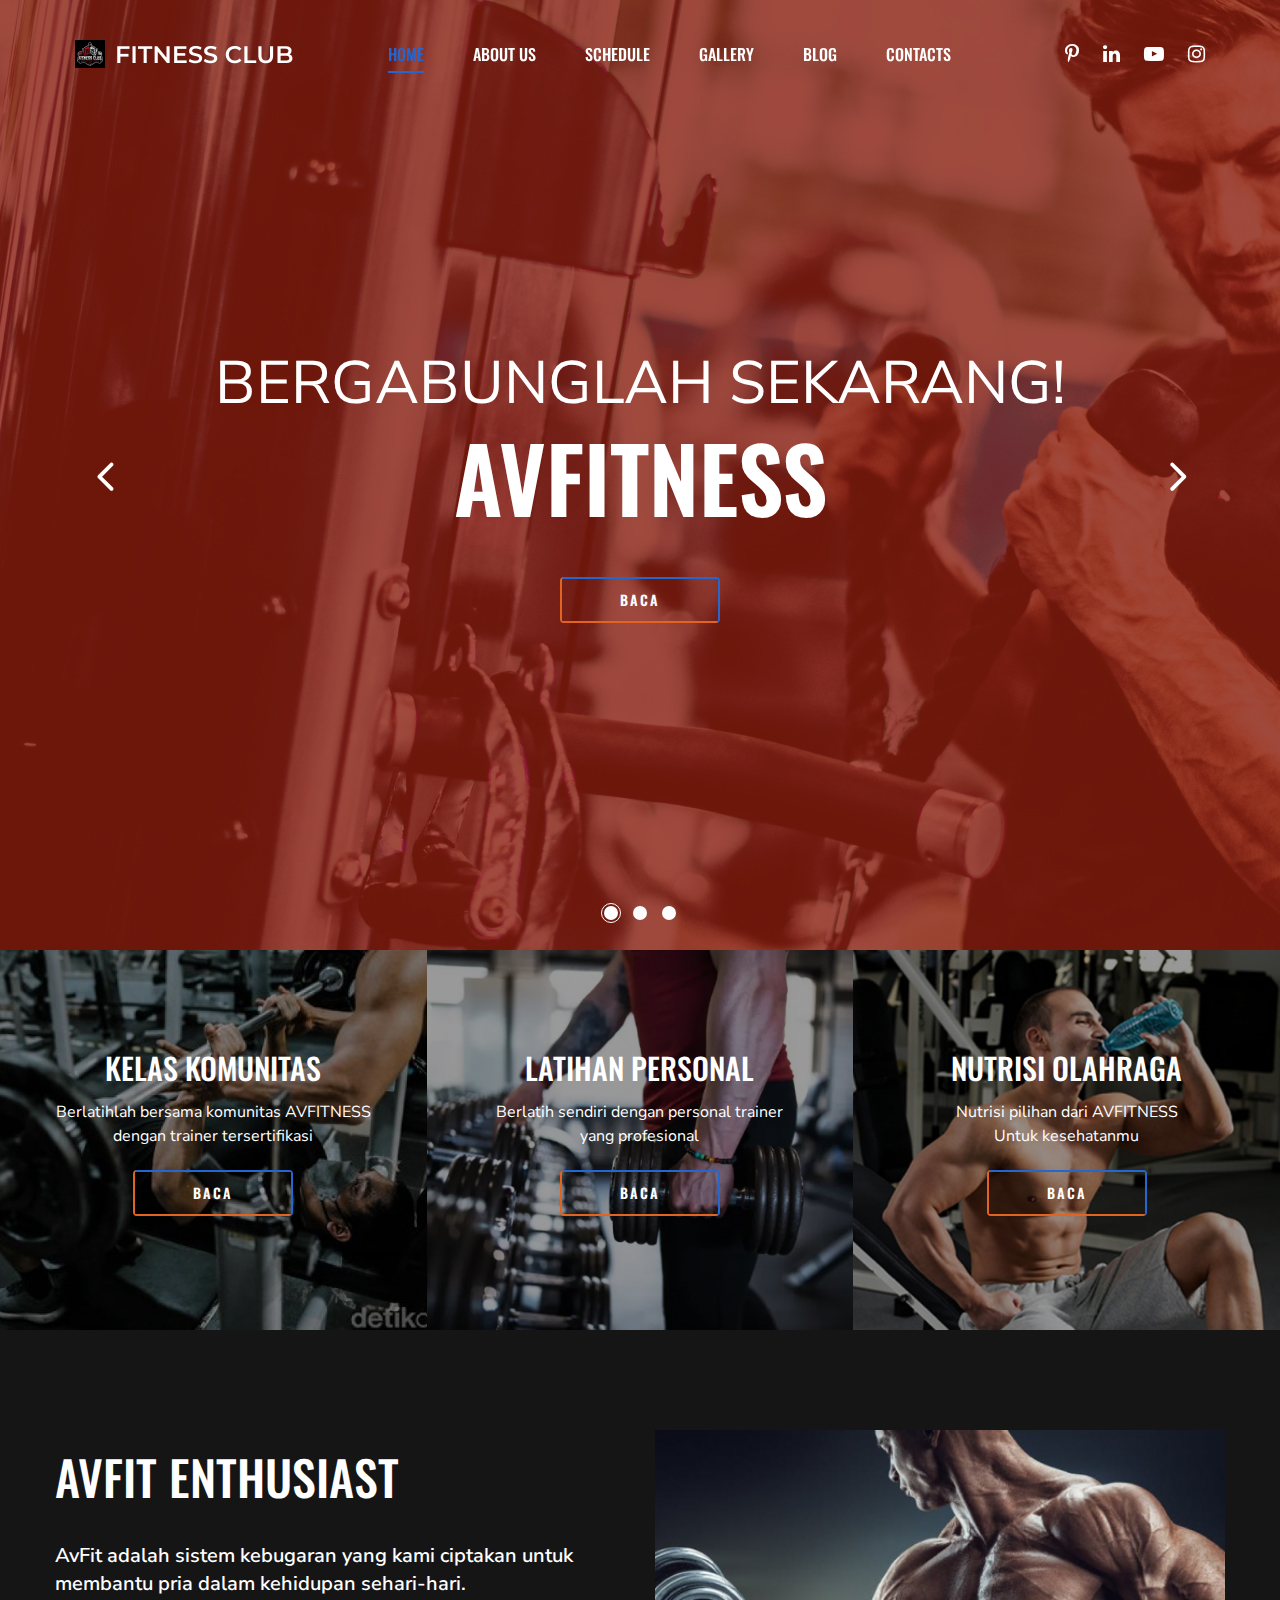
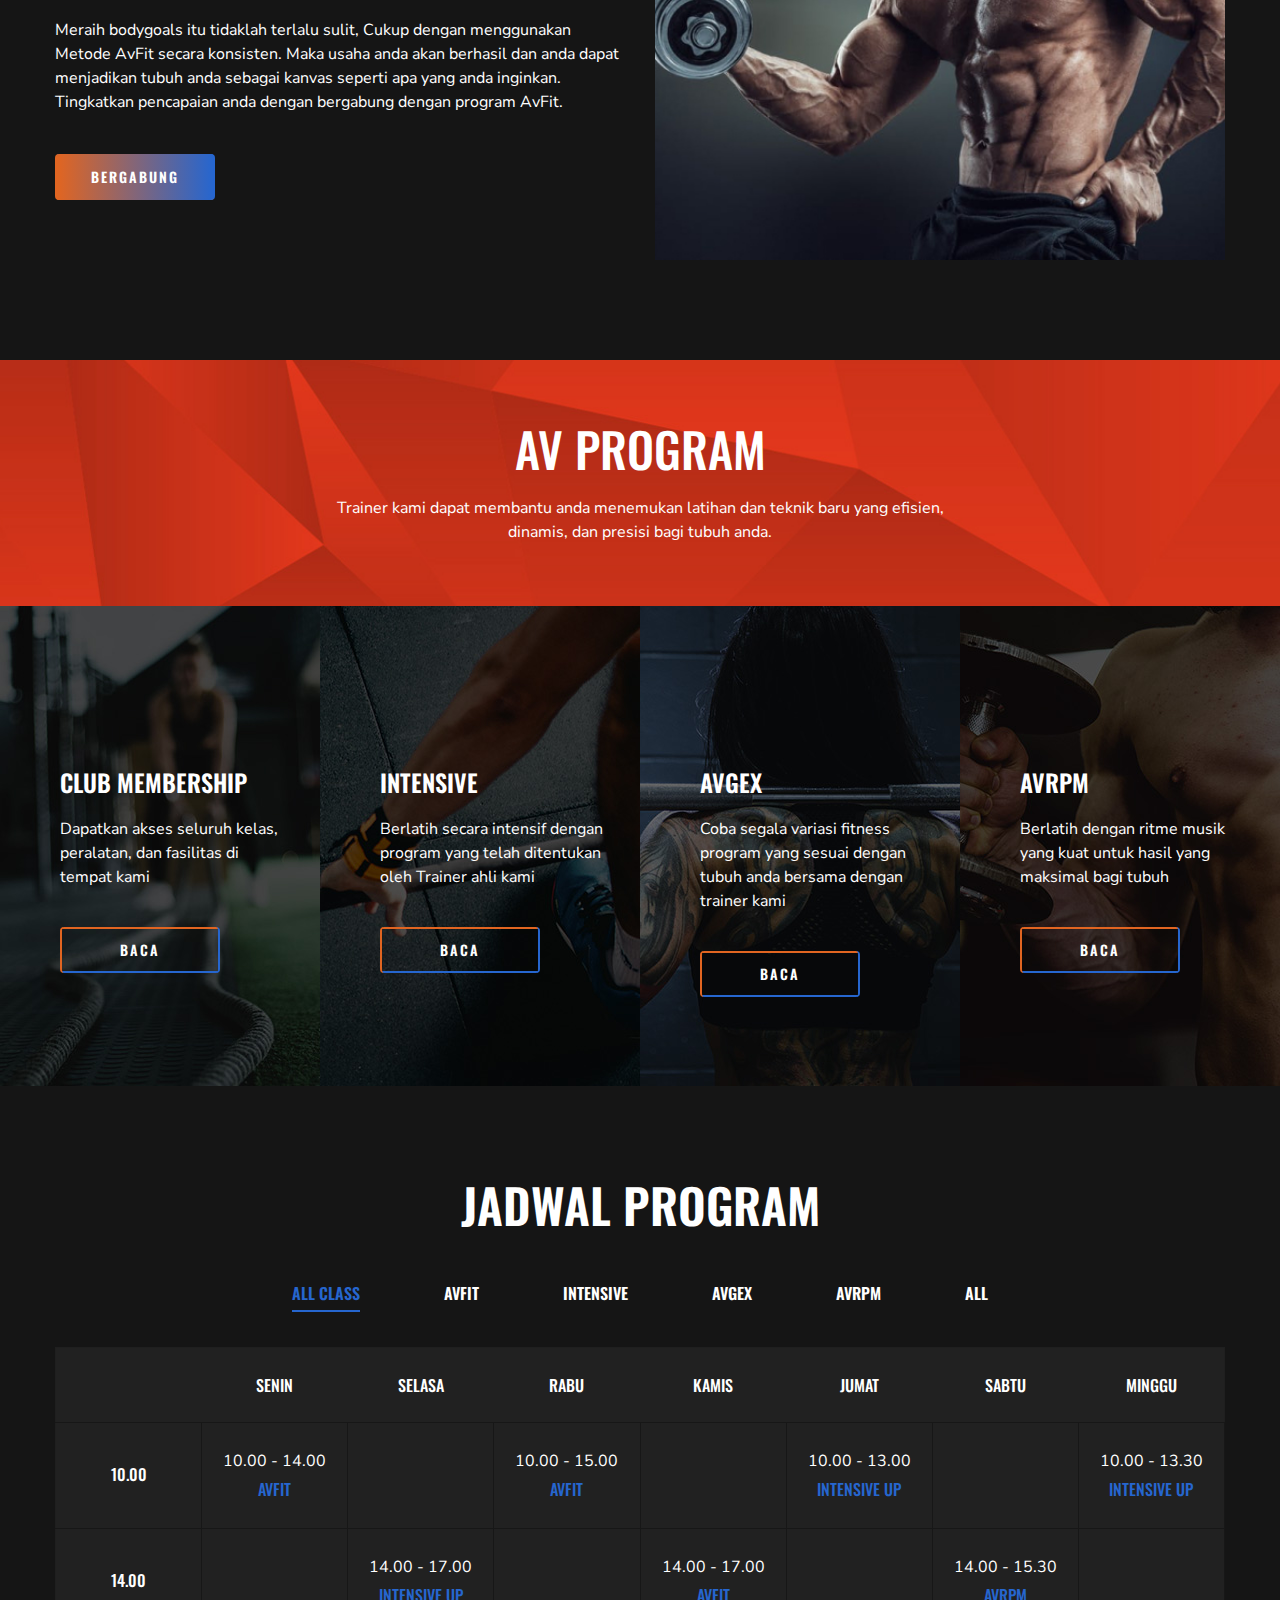
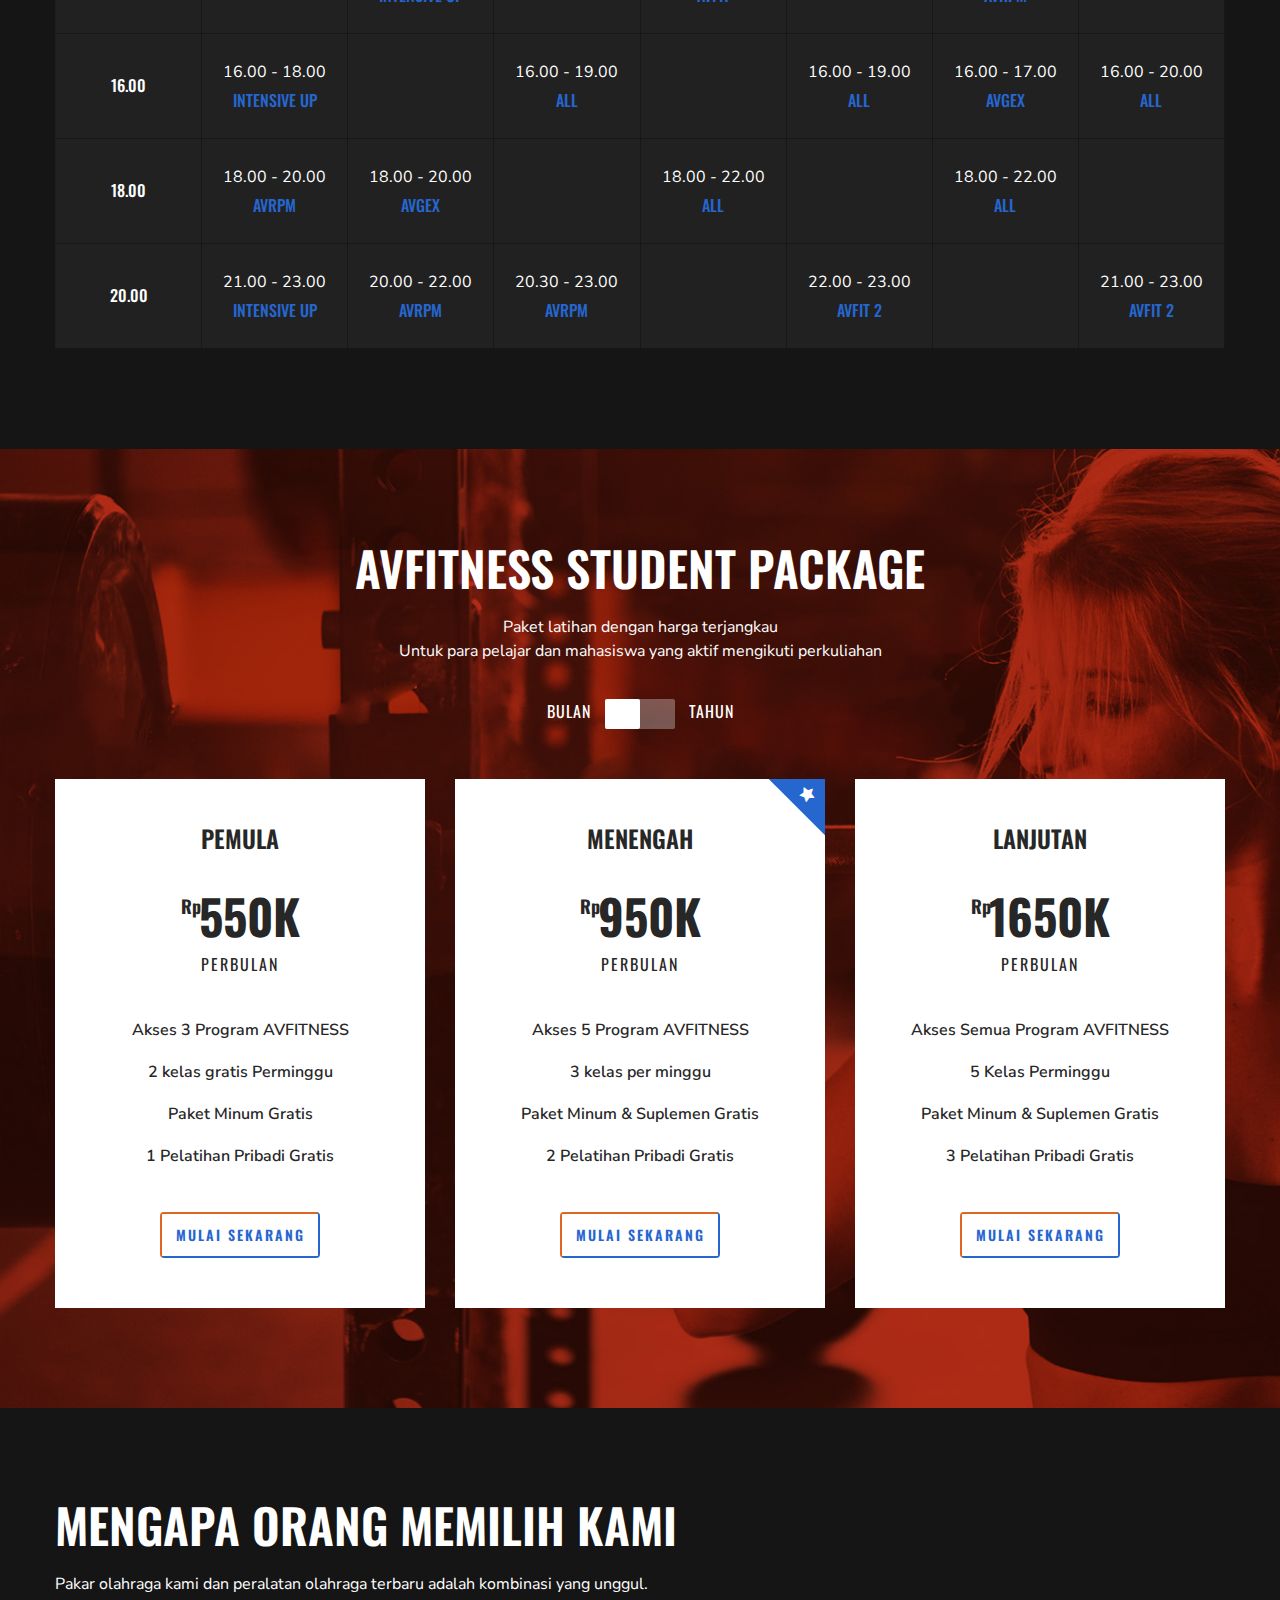
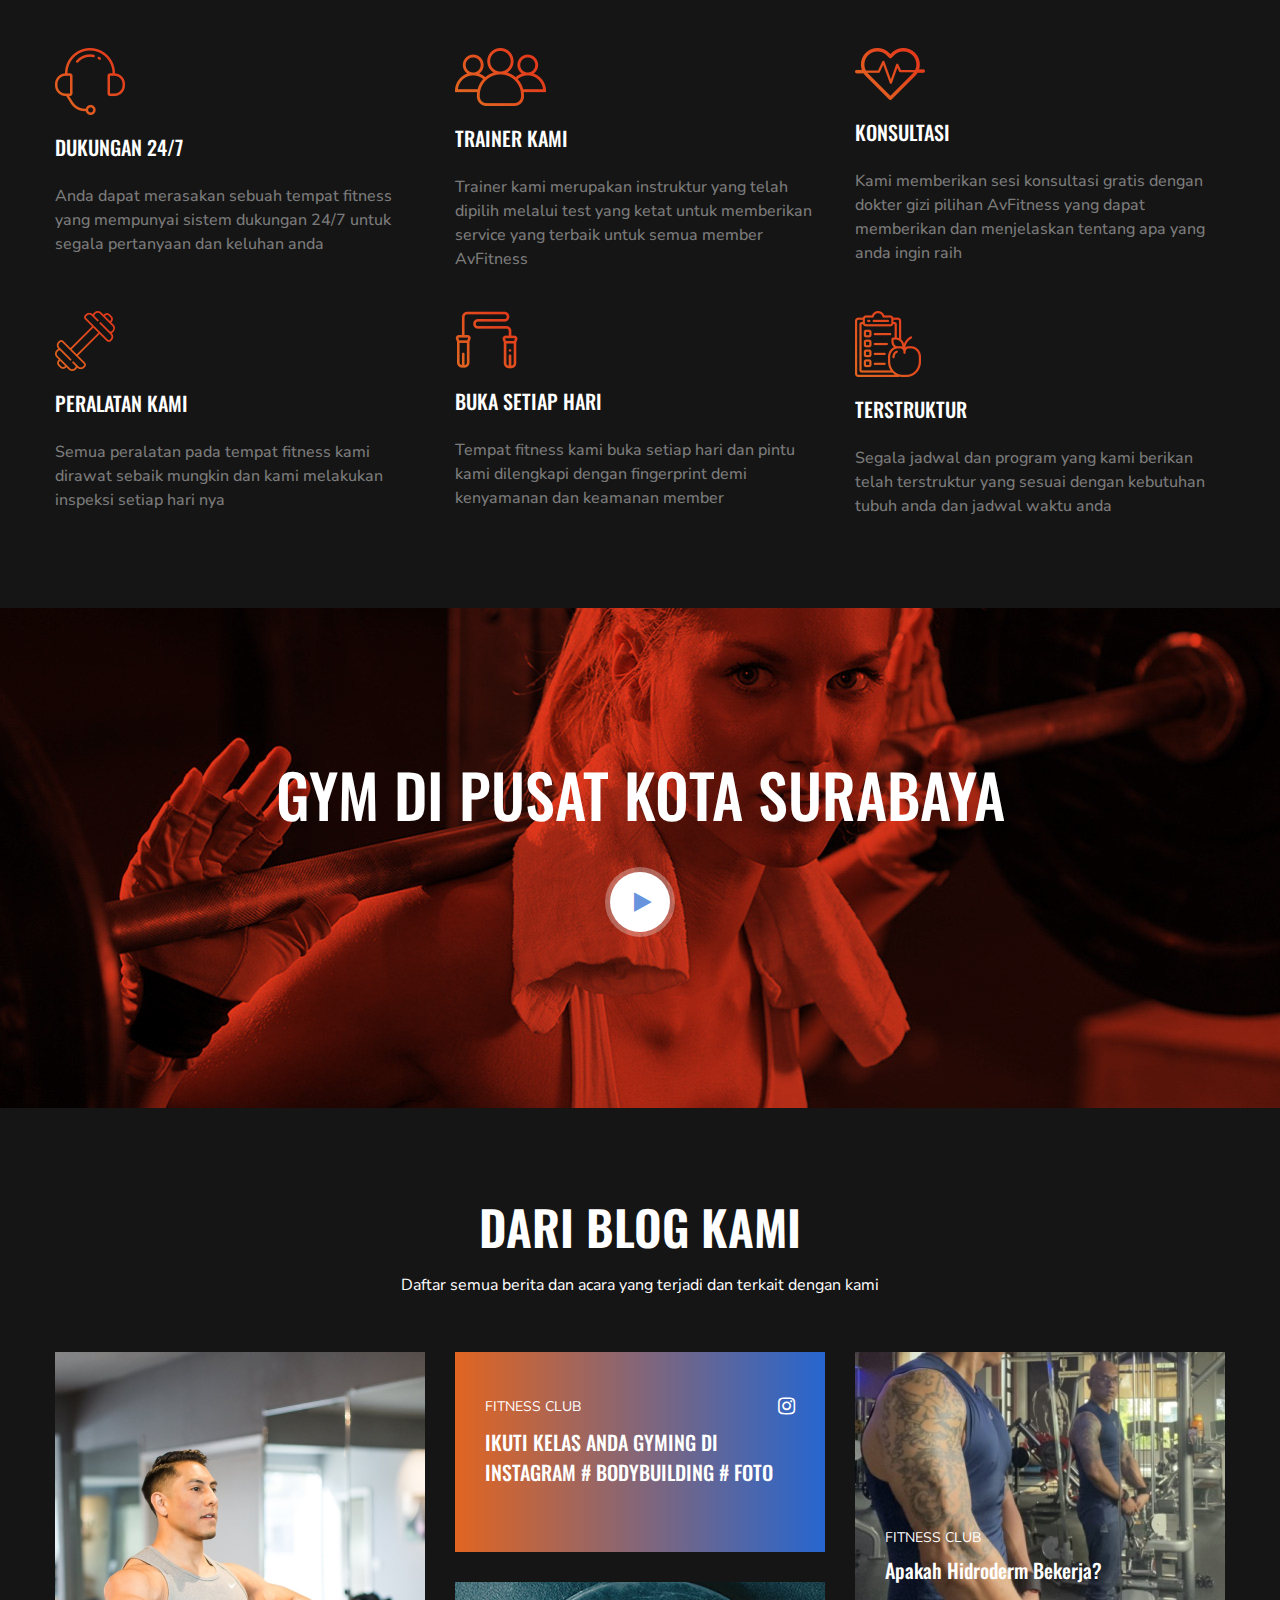
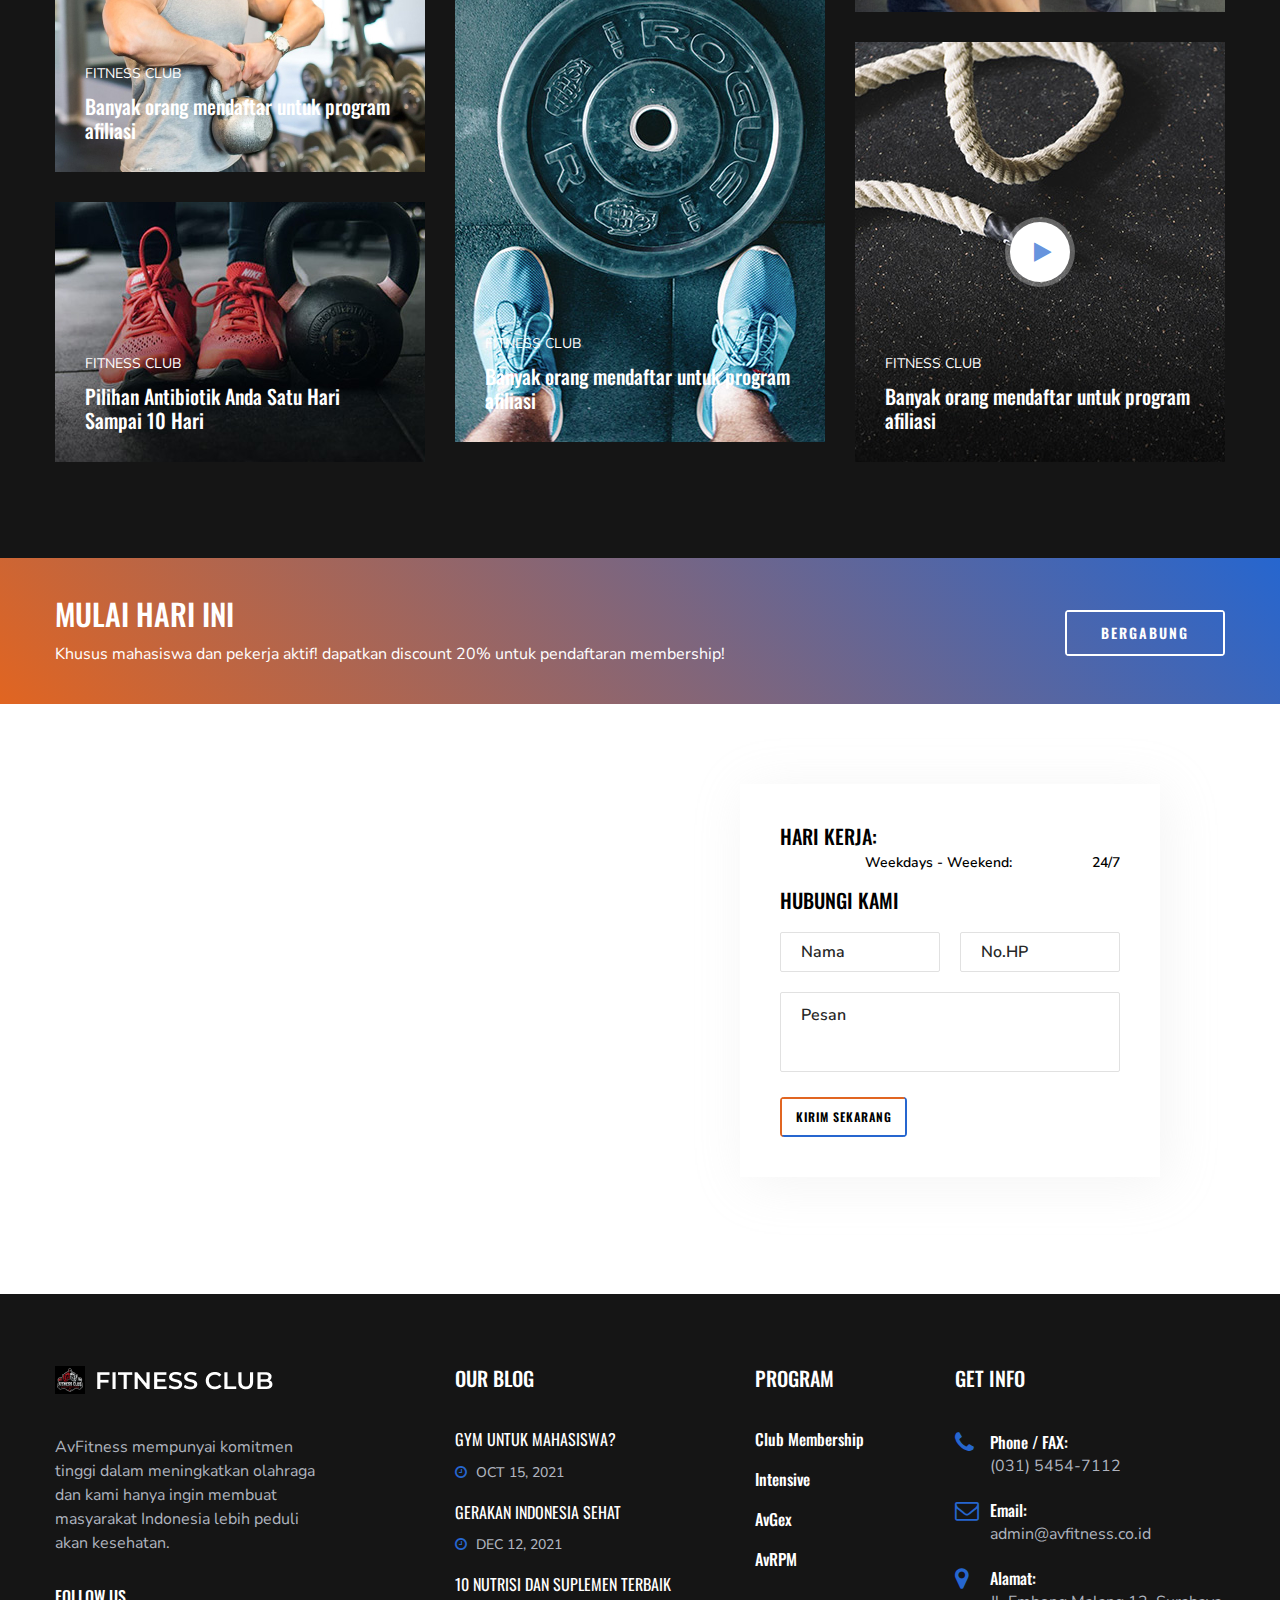
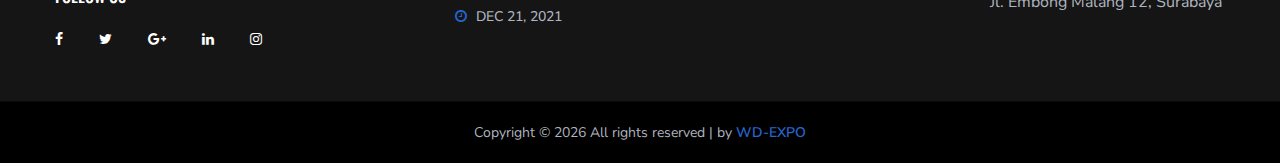
<file: index.html>
<!DOCTYPE html>
<html lang="zxx">
  <head>
    <meta charset="UTF-8" />
    <meta name="viewport" content="width=device-width, initial-scale=1.0" />
    <meta http-equiv="X-UA-Compatible" content="ie=edge" />
    <title>AVFITNESS</title>

    <!-- Google Font -->
    <link
      href="https://fonts.googleapis.com/css?family=Nunito+Sans:400,600,700,800,900&display=swap"
      rel="stylesheet"
    />
    <link
      href="https://fonts.googleapis.com/css?family=Oswald:300,400,500,600,700&display=swap"
      rel="stylesheet"
    />

    <!-- Css Styles -->
    <link rel="stylesheet" href="css/bootstrap.min.css" type="text/css" />
    <link rel="stylesheet" href="css/font-awesome.min.css" type="text/css" />
    <link rel="stylesheet" href="css/elegant-icons.css" type="text/css" />
    <link rel="stylesheet" href="css/nice-select.css" type="text/css" />
    <link rel="stylesheet" href="css/owl.carousel.min.css" type="text/css" />
    <link rel="stylesheet" href="css/magnific-popup.css" type="text/css" />
    <link rel="stylesheet" href="css/slicknav.min.css" type="text/css" />
    <link rel="stylesheet" href="css/style.css" type="text/css" />
  </head>

  <body>
    <!-- Page Preloder -->
    <div id="preloder">
      <div class="loader"></div>
    </div>

    <!-- Header Section Begin -->
    <header class="header-section">
      <div class="container-fluid">
        <div class="logo">
          <a href="./index.html">
            <img src="img/logo.png" alt="" />
          </a>
        </div>
        <div class="top-social">
          <a href="#"><i class="fa fa-pinterest-p"></i></a>
          <a href="#"><i class="fa fa-linkedin"></i></a>
          <a href="#"><i class="fa fa-youtube-play"></i></a>
          <a href="#"><i class="fa fa-instagram"></i></a>
        </div>
        <div class="container">
          <div class="nav-menu">
            <nav class="mainmenu mobile-menu">
              <ul>
                <li class="active"><a href="./index.html">Home</a></li>
                <li><a href="./about-us.html">About us</a></li>
                <li><a href="./schedule.html">Schedule</a></li>
                <li><a href="./gallery.html">Gallery</a></li>
                <li>
                  <a href="./blog.html">Blog</a>
                  <ul class="dropdown">
                    <li><a href="./about-us.html">About Us</a></li>
                  </ul>
                </li>
                <li><a href="./contact.html">Contacts</a></li>
              </ul>
            </nav>
          </div>
        </div>
        <div id="mobile-menu-wrap"></div>
      </div>
    </header>
    <!-- Header End -->

    <!-- Hero Section Begin -->
    <section class="hero-section">
      <div class="hero-items owl-carousel">
        <div
          class="single-hero-item set-bg"
          data-setbg="img/hero-slider/hero-1.jpg"
        >
          <div class="container">
            <div class="row">
              <div class="col-lg-12">
                <div class="hero-text">
                  <h2>Bergabunglah Sekarang!</h2>
                  <h1>AVFITNESS</h1>
                  <a href="#" class="primary-btn">Baca</a>
                </div>
              </div>
            </div>
          </div>
        </div>
        <div
          class="single-hero-item set-bg"
          data-setbg="img/hero-slider/hero-2.jpg"
        >
          <div class="container">
            <div class="row">
              <div class="col-lg-12">
                <div class="hero-text">
                  <h2>Bangunlah Dirimu!</h2>
                  <h1>BODYBUILDING</h1>
                  <a href="#" class="primary-btn">Baca</a>
                </div>
              </div>
            </div>
          </div>
        </div>
        <div
          class="single-hero-item set-bg"
          data-setbg="img/hero-slider/hero-3.jpg"
        >
          <div class="container">
            <div class="row">
              <div class="col-lg-12">
                <div class="hero-text">
                  <h2>Live your best life</h2>
                  <h1>YOGA</h1>
                  <a href="#" class="primary-btn">Baca</a>
                </div>
              </div>
            </div>
          </div>
        </div>
      </div>
    </section>
    <!-- Hero End -->

    <!-- Feature Section Begin -->
    <section class="feature-section">
      <div class="container-fluid">
        <div class="row">
          <div class="col-md-4">
            <div
              class="feature-item set-bg"
              data-setbg="img/feature/feature-1.jpg"
            >
              <h3>KELAS KOMUNITAS</h3>
              <p>
                Berlatihlah bersama komunitas AVFITNESS<br />
                dengan trainer tersertifikasi
              </p>
              <a href="#" class="primary-btn f-btn">Baca</a>
            </div>
          </div>
          <div class="col-md-4">
            <div
              class="feature-item set-bg"
              data-setbg="img/feature/feature-2.jpg"
            >
              <h3>LATIHAN PERSONAL</h3>
              <p>
                Berlatih sendiri dengan personal trainer<br />
                yang profesional
              </p>
              <a href="#" class="primary-btn f-btn">Baca</a>
            </div>
          </div>
          <div class="col-md-4">
            <div
              class="feature-item set-bg"
              data-setbg="img/feature/feature-3.jpg"
            >
              <h3>NUTRISI OLAHRAGA</h3>
              <p>
                Nutrisi pilihan dari AVFITNESS<br />
                Untuk kesehatanmu
              </p>
              <a href="#" class="primary-btn f-btn">Baca</a>
            </div>
          </div>
        </div>
      </div>
    </section>
    <!-- Feature Section End -->

    <!-- About Section Begin -->
    <section class="home-about spad">
      <div class="container">
        <div class="row">
          <div class="col-lg-6">
            <div class="about-text">
              <h2>AvFit ENTHUSIAST</h2>
              <p class="short-details">
                AvFit adalah sistem kebugaran yang kami ciptakan untuk membantu
                pria dalam kehidupan sehari-hari.
              </p>
              <p class="long-details">
                Meraih bodygoals itu tidaklah terlalu sulit, Cukup dengan
                menggunakan Metode AvFit secara konsisten. Maka usaha anda akan
                berhasil dan anda dapat menjadikan tubuh anda sebagai kanvas
                seperti apa yang anda inginkan. Tingkatkan pencapaian anda
                dengan bergabung dengan program AvFit.
              </p>
              <a href="#" class="primary-btn about-btn">Bergabung</a>
            </div>
          </div>
          <div class="col-lg-6">
            <div class="about-img">
              <img src="img/home-about.jpg" alt="" />
            </div>
          </div>
        </div>
      </div>
    </section>
    <!-- About Section End -->

    <!-- Classes Section Begin -->
    <section class="classes-section">
      <div class="class-title set-bg" data-setbg="img/classes-title-bg.jpg">
        <div class="container">
          <div class="row">
            <div class="col-lg-7 m-auto text-center">
              <div class="section-title pl-lg-4 pr-lg-4 pl-0 pr-0">
                <h2>AV Program</h2>
                <p>
                  Trainer kami dapat membantu anda menemukan latihan dan teknik
                  baru yang efisien, dinamis, dan presisi bagi tubuh anda.
                </p>
              </div>
            </div>
          </div>
        </div>
      </div>
      <div class="container-fluid">
        <div class="row">
          <div class="col-lg-3 col-sm-6">
            <div
              class="classes-item set-bg"
              data-setbg="img/classes/class-1.jpg"
            >
              <h4>Club Membership</h4>
              <p>
                Dapatkan akses seluruh kelas, peralatan, dan fasilitas di tempat
                kami
              </p>
              <a href="#" class="primary-btn class-btn">BACA</a>
            </div>
          </div>
          <div class="col-lg-3 col-sm-6">
            <div
              class="classes-item set-bg"
              data-setbg="img/classes/class-2.jpg"
            >
              <h4>Intensive</h4>
              <p>
                Berlatih secara intensif dengan program yang telah ditentukan
                oleh Trainer ahli kami
              </p>
              <a href="#" class="primary-btn class-btn">BACA</a>
            </div>
          </div>
          <div class="col-lg-3 col-sm-6">
            <div
              class="classes-item set-bg"
              data-setbg="img/classes/class-3.jpg"
            >
              <h4>AVGEX</h4>
              <p>
                Coba segala variasi fitness program yang sesuai dengan tubuh
                anda bersama dengan trainer kami
              </p>
              <a href="#" class="primary-btn class-btn">BACA</a>
            </div>
          </div>
          <div class="col-lg-3 col-sm-6">
            <div
              class="classes-item set-bg"
              data-setbg="img/classes/class-4.jpg"
            >
              <h4>AVRPM</h4>
              <p>
                Berlatih dengan ritme musik yang kuat untuk hasil yang maksimal
                bagi tubuh
              </p>
              <a href="#" class="primary-btn class-btn">BACA</a>
            </div>
          </div>
        </div>
      </div>
    </section>
    <!-- Classes Section End -->

    <!-- Class Time Section Begin -->
    <section class="classtime-section class-time-table spad">
      <div class="container">
        <div class="row">
          <div class="col-lg-12 text-center">
            <div class="section-title">
              <h2>JADWAL PROGRAM</h2>
            </div>
          </div>
        </div>
        <div class="row">
          <div class="col-lg-12">
            <div class="timetable-controls">
              <ul>
                <li class="active" data-tsfilter="all">all class</li>
                <li data-tsfilter="crossfit">avfit</li>
                <li data-tsfilter="lunge">Intensive</li>
                <li data-tsfilter="ppsr">avgex</li>
                <li data-tsfilter="walls">AVRPM</li>
                <li data-tsfilter="candy">All</li>
              </ul>
            </div>
          </div>
        </div>
        <div class="classtime-table">
          <table>
            <thead>
              <tr>
                <th></th>
                <th>Senin</th>
                <th>Selasa</th>
                <th>Rabu</th>
                <th>Kamis</th>
                <th>Jumat</th>
                <th>Sabtu</th>
                <th>Minggu</th>
              </tr>
            </thead>
            <tbody>
              <tr>
                <td class="workout-time">10.00</td>
                <td class="hover-bg ts-item" data-tsmeta="crossfit">
                  <span>10.00 - 14.00</span>
                  <h6>AvFit</h6>
                </td>
                <td></td>
                <td class="hover-bg ts-item" data-tsmeta="crossfit">
                  <span>10.00 - 15.00</span>
                  <h6>AvFit</h6>
                </td>
                <td></td>
                <td class="hover-bg ts-item" data-tsmeta="lunge">
                  <span>10.00 - 13.00</span>
                  <h6>Intensive Up</h6>
                </td>
                <td></td>
                <td class="hover-bg ts-item" data-tsmeta="lunge">
                  <span>10.00 - 13.30</span>
                  <h6>Intensive Up</h6>
                </td>
              </tr>
              <tr>
                <td class="workout-time">14.00</td>
                <td></td>
                <td class="hover-bg ts-item" data-tsmeta="lunge">
                  <span>14.00 - 17.00</span>
                  <h6>Intensive Up</h6>
                </td>
                <td></td>
                <td class="hover-bg ts-item" data-tsmeta="crossfit">
                  <span>14.00 - 17.00</span>
                  <h6>AvFit</h6>
                </td>
                <td></td>
                <td class="hover-bg ts-item" data-tsmeta="walls">
                  <span>14.00 - 15.30</span>
                  <h6>AVRPM</h6>
                </td>
                <td></td>
              </tr>
              <tr>
                <td class="workout-time">16.00</td>
                <td class="hover-bg ts-item" data-tsmeta="lunge">
                  <span>16.00 - 18.00</span>
                  <h6>Intensive Up</h6>
                </td>
                <td></td>
                <td class="hover-bg ts-item" data-tsmeta="candy">
                  <span>16.00 - 19.00</span>
                  <h6>All</h6>
                </td>
                <td></td>
                <td class="hover-bg ts-item" data-tsmeta="candy">
                  <span>16.00 - 19.00</span>
                  <h6>All</h6>
                </td>
                <td class="hover-bg ts-item" data-tsmeta="ppsr">
                  <span>16.00 - 17.00</span>
                  <h6>AvGex</h6>
                </td>
                <td class="hover-bg ts-item" data-tsmeta="murph">
                  <span>16.00 - 20.00</span>
                  <h6>All</h6>
                </td>
              </tr>
              <tr>
                <td class="workout-time">18.00</td>
                <td class="hover-bg ts-item" data-tsmeta="walls">
                  <span>18.00 - 20.00</span>
                  <h6>AVRPM</h6>
                </td>
                <td class="hover-bg ts-item" data-tsmeta="ppsr">
                  <span>18.00 - 20.00</span>
                  <h6>AvGex</h6>
                </td>
                <td></td>
                <td class="hover-bg ts-item" data-tsmeta="chelsea">
                  <span>18.00 - 22.00</span>
                  <h6>All</h6>
                </td>
                <td></td>
                <td class="hover-bg ts-item" data-tsmeta="annie">
                  <span>18.00 - 22.00</span>
                  <h6>All</h6>
                </td>
                <td></td>
              </tr>
              <tr>
                <td class="workout-time">20.00</td>
                <td class="hover-bg ts-item" data-tsmeta="lunge">
                  <span>21.00 - 23.00</span>
                  <h6>Intensive Up</h6>
                </td>
                <td class="hover-bg ts-item" data-tsmeta="walls">
                  <span>20.00 - 22.00</span>
                  <h6>AVRPM</h6>
                </td>
                <td class="hover-bg ts-item" data-tsmeta="walls">
                  <span>20.30 - 23.00</span>
                  <h6>AVRPM</h6>
                </td>
                <td></td>
                <td class="hover-bg ts-item" data-tsmeta="crossfit">
                  <span>22.00 - 23.00</span>
                  <h6>AvFit 2</h6>
                </td>
                <td></td>
                <td class="hover-bg ts-item" data-tsmeta="crossfit">
                  <span>21.00 - 23.00</span>
                  <h6>AvFit 2</h6>
                </td>
              </tr>
            </tbody>
          </table>
        </div>
      </div>
    </section>
    <!-- Class Time Section End -->

    <!-- Price Plan Section Begin -->
    <section class="price-section spad set-bg" data-setbg="img/price-bg.jpg">
      <div class="container">
        <div class="row">
          <div class="col-lg-12">
            <div class="section-title">
              <h2>AVFITNESS STUDENT PACKAGE</h2>
              <p>
                Paket latihan dengan harga terjangkau <br />
                Untuk para pelajar dan mahasiswa yang aktif mengikuti
                perkuliahan
              </p>
            </div>

            <div class="toggle-option">
              <ul>
                <li>BULAN</li>
                <li>
                  <label class="switch">
                    <input type="checkbox" checked />
                    <span class="slider"></span>
                  </label>
                </li>
                <li>TAHUN</li>
              </ul>
            </div>
          </div>
        </div>
        <div class="row">
          <div class="col-lg-4">
            <div class="single-price-plan">
              <h4>PEMULA</h4>
              <div class="price-plan">
                <h2>550K<span>Rp</span></h2>
                <p>Perbulan</p>
              </div>
              <ul>
                <li>Akses 3 Program AVFITNESS</li>
                <li>2 kelas gratis Perminggu</li>
                <li>Paket Minum Gratis</li>
                <li>1 Pelatihan Pribadi Gratis</li>
              </ul>
              <a href="#" class="primary-btn price-btn">Mulai Sekarang</a>
            </div>
          </div>
          <div class="col-lg-4">
            <div class="single-price-plan">
              <h4>Menengah</h4>
              <div class="price-plan">
                <h2>950K<span>Rp</span></h2>
                <p>PERBULAN</p>
              </div>
              <ul>
                <li>Akses 5 Program AVFITNESS</li>
                <li>3 kelas per minggu</li>
                <li>Paket Minum & Suplemen Gratis</li>
                <li>2 Pelatihan Pribadi Gratis</li>
              </ul>
              <a href="#" class="primary-btn price-btn">Mulai Sekarang</a>
              <div class="tic-text">
                <i class="fa fa-star"></i>
              </div>
            </div>
          </div>
          <div class="col-lg-4">
            <div class="single-price-plan">
              <h4>Lanjutan</h4>
              <div class="price-plan">
                <h2>1650K<span>Rp</span></h2>
                <p>PERBULAN</p>
              </div>
              <ul>
                <li>Akses Semua Program AVFITNESS</li>
                <li>5 Kelas Perminggu</li>
                <li>Paket Minum & Suplemen Gratis</li>
                <li>3 Pelatihan Pribadi Gratis</li>
              </ul>
              <a href="#" class="primary-btn price-btn">Mulai Sekarang</a>
            </div>
          </div>
        </div>
      </div>
    </section>
    <!-- Price Plan Section End -->

    <!-- Choseus Section Begin -->
    <section class="chooseus-section spad">
      <div class="container">
        <div class="row">
          <div class="col-lg-12">
            <div class="section-title">
              <h2>MENGAPA ORANG MEMILIH KAMI</h2>
              <p>
                Pakar olahraga kami dan peralatan olahraga terbaru adalah
                kombinasi yang unggul.
              </p>
            </div>
          </div>
        </div>
        <div class="row">
          <div class="col-lg-4 col-sm-6">
            <div class="choose-item">
              <img src="img/icons/chose-icon-1.png" alt="" />
              <h5>DUKUNGAN 24/7</h5>
              <p>
                Anda dapat merasakan sebuah tempat fitness yang mempunyai sistem
                dukungan 24/7 untuk segala pertanyaan dan keluhan anda
              </p>
            </div>
          </div>
          <div class="col-lg-4 col-sm-6">
            <div class="choose-item">
              <img src="img/icons/chose-icon-2.png" alt="" />
              <h5>TRAINER KAMI</h5>
              <p>
                Trainer kami merupakan instruktur yang telah dipilih melalui
                test yang ketat untuk memberikan service yang terbaik untuk
                semua member AvFitness
              </p>
            </div>
          </div>
          <div class="col-lg-4 col-sm-6">
            <div class="choose-item">
              <img src="img/icons/chose-icon-3.png" alt="" />
              <h5>KONSULTASI</h5>
              <p>
                Kami memberikan sesi konsultasi gratis dengan dokter gizi
                pilihan AvFitness yang dapat memberikan dan menjelaskan tentang
                apa yang anda ingin raih
              </p>
            </div>
          </div>
          <div class="col-lg-4 col-sm-6">
            <div class="choose-item">
              <img src="img/icons/chose-icon-4.png" alt="" />
              <h5>Peralatan kami</h5>
              <p>
                Semua peralatan pada tempat fitness kami dirawat sebaik mungkin
                dan kami melakukan inspeksi setiap hari nya
              </p>
            </div>
          </div>
          <div class="col-lg-4 col-sm-6">
            <div class="choose-item">
              <img src="img/icons/chose-icon-5.png" alt="" />
              <h5>BUKA SETIAP HARI</h5>
              <p>
                Tempat fitness kami buka setiap hari dan pintu kami dilengkapi
                dengan fingerprint demi kenyamanan dan keamanan member
              </p>
            </div>
          </div>
          <div class="col-lg-4 col-sm-6">
            <div class="choose-item">
              <img src="img/icons/chose-icon-6.png" alt="" />
              <h5>Terstruktur</h5>
              <p>
                Segala jadwal dan program yang kami berikan telah terstruktur
                yang sesuai dengan kebutuhan tubuh anda dan jadwal waktu anda
              </p>
            </div>
          </div>
        </div>
      </div>
    </section>
    <!-- Choseus Section End -->

    <!-- Video Section Begin -->
    <section class="video-section set-bg" data-setbg="img/video-bg.jpg">
      <div class="container">
        <div class="row">
          <div class="col-lg-12">
            <div class="video-text">
              <h2>GYM DI PUSAT KOTA SURABAYA</h2>
              <a
                href="https://www.youtube.com/watch?v=X_9VoqR5ojM"
                class="play-btn video-popup"
              >
                <i class="fa fa-play"></i>
              </a>
            </div>
          </div>
        </div>
      </div>
    </section>
    <!-- Video Section End -->

    <!-- Blog Section Begin -->
    <section class="blog-section spad">
      <div class="container">
        <div class="row">
          <div class="col-lg-12 text-center">
            <div class="section-title">
              <h2>Dari Blog Kami</h2>
              <p>
                Daftar semua berita dan acara yang terjadi dan terkait dengan
                kami
              </p>
            </div>
          </div>
        </div>
        <div class="row blog-gird">
          <div class="grid-sizer"></div>
          <div class="col-lg-4 col-md-6 grid-item">
            <div
              class="blog-item large-item set-bg"
              data-setbg="img/blog/blog-1.jpg"
            >
              <a href="#" class="blog-text">
                <div class="categories">FITNESS CLUB</div>
                <h5>Banyak orang mendaftar untuk program afiliasi</h5>
              </a>
            </div>
          </div>
          <div class="col-lg-4 col-md-6 grid-item">
            <div class="blog-item instagram-item">
              <a href="#" class="instagram-text">
                <div class="categories">
                  FITNESS CLUB <i class="fa fa-instagram"></i>
                </div>
                <h5>
                  ikuti Kelas Anda Gyming di Instagram # BodyBuilding # foto
                </h5>
              </a>
            </div>
          </div>
          <div class="col-lg-4 col-md-6 grid-item">
            <div
              class="blog-item small-item set-bg"
              data-setbg="img/blog/blog-2.jpg"
            >
              <a href="#" class="blog-text">
                <div class="categories">FITNESS CLUB</div>
                <h5>Apakah Hidroderm Bekerja?</h5>
              </a>
            </div>
          </div>
          <div class="col-lg-4 col-md-6 grid-item">
            <div
              class="blog-item large-item xls-large set-bg"
              data-setbg="img/blog/blog-3.jpg"
            >
              <a href="#" class="blog-text">
                <div class="categories">FITNESS CLUB</div>
                <h5>Banyak orang mendaftar untuk program afiliasi</h5>
              </a>
            </div>
          </div>
          <div class="col-lg-4 col-md-6 grid-item">
            <div
              class="blog-item large-item set-bg"
              data-setbg="img/blog/blog-4.jpg"
            >
              <a href="#" class="blog-text">
                <div class="categories">FITNESS CLUB</div>
                <h5>Banyak orang mendaftar untuk program afiliasi</h5>
              </a>
              <div class="play-btn">
                <a
                  href="https://www.youtube.com/watch?v=X_9VoqR5ojM"
                  class="play-in-btn video-popup"
                >
                  <i class="fa fa-play"></i>
                </a>
              </div>
            </div>
          </div>
          <div class="col-lg-4 col-md-6 grid-item">
            <div
              class="blog-item small-item set-bg"
              data-setbg="img/blog/blog-5.jpg"
            >
              <a href="#" class="blog-text">
                <div class="categories">FITNESS CLUB</div>
                <h5>Pilihan Antibiotik Anda Satu Hari Sampai 10 Hari</h5>
              </a>
            </div>
          </div>
        </div>
      </div>
    </section>
    <!-- Blog Section End -->

    <!-- Cta Section Begin -->
    <section class="cta-section">
      <div class="container">
        <div class="row">
          <div class="col-lg-12">
            <div class="cta-text">
              <h3>Mulai Hari Ini</h3>
              <p>
                Khusus mahasiswa dan pekerja aktif! dapatkan discount 20% untuk
                pendaftaran membership!
              </p>
            </div>
            <a href="#" class="primary-btn cta-btn">Bergabung</a>
          </div>
        </div>
      </div>
    </section>
    <!-- Cta Section End -->

    <!-- Map Section Begin -->
    <div class="map">
      <iframe
        src="https://www.google.com/maps/embed?pb=!1m18!1m12!1m3!1d126650.96541076366!2d112.68160343983114!3d-7.258740058248384!2m3!1f0!2f0!3f0!3m2!1i1024!2i768!4f13.1!3m3!1m2!1s0x2dd7fbf8381ac47f%3A0x3027a76e352be40!2sSurabaya%2C%20Kota%20SBY%2C%20Jawa%20Timur!5e0!3m2!1sid!2sid!4v1645290693908!5m2!1sid!2sid"
        height="590"
        style="border: 0"
        allowfullscreen=""
        loading="lazy"
      ></iframe>
      <div class="map-contact-detalis">
        <div class="open-time">
          <h5>HARI KERJA:</h5>
          <ul>
            <li>Weekdays - Weekend:<span>24/7</span></li>
          </ul>
        </div>
        <div class="map-contact-form">
          <h5>Hubungi kami</h5>
          <form action="#">
            <input type="text" placeholder="Nama" />
            <input type="text" class="phone" placeholder="No.HP" />
            <textarea placeholder="Pesan"></textarea>
            <button type="submit" class="site-btn">Kirim Sekarang</button>
          </form>
        </div>
      </div>
    </div>
    <!-- Map Section End -->

    <!-- Footer Section Begin -->
    <footer class="footer-section">
      <div class="container">
        <div class="row">
          <div class="col-lg-3">
            <div class="footer-logo-item">
              <div class="f-logo">
                <a href="#"><img src="img/logo.png" alt="" /></a>
              </div>
              <p>
                AvFitness mempunyai komitmen tinggi dalam meningkatkan olahraga
                dan kami hanya ingin membuat masyarakat Indonesia lebih peduli
                akan kesehatan.
              </p>
              <div class="social-links">
                <h6>Follow us</h6>
                <a href="#"><i class="fa fa-facebook"></i></a>
                <a href="#"><i class="fa fa-twitter"></i></a>
                <a href="#"><i class="fa fa-google-plus"></i></a>
                <a href="#"><i class="fa fa-linkedin"></i></a>
                <a href="#"><i class="fa fa-instagram"></i></a>
              </div>
            </div>
          </div>
          <div class="col-lg-3 offset-lg-1">
            <div class="footer-widget">
              <h5>Our Blog</h5>
              <div class="footer-blog">
                <a href="#" class="fb-item">
                  <h6>GYM UNTUK MAHASISWA?</h6>
                  <span class="blog-time"
                    ><i class="fa fa-clock-o"></i> Oct 15, 2021</span
                  >
                </a>
                <a href="#" class="fb-item">
                  <h6>GERAKAN INDONESIA SEHAT</h6>
                  <span class="blog-time"
                    ><i class="fa fa-clock-o"></i> Dec 12, 2021</span
                  >
                </a>
                <a href="#" class="fb-item">
                  <h6>10 NUTRISI DAN SUPLEMEN TERBAIK</h6>
                  <span class="blog-time"
                    ><i class="fa fa-clock-o"></i> Dec 21, 2021</span
                  >
                </a>
              </div>
            </div>
          </div>
          <div class="col-lg-2">
            <div class="footer-widget">
              <h5>Program</h5>
              <ul class="workout-program">
                <li><a href="#">Club Membership</a></li>
                <li><a href="#">Intensive</a></li>
                <li><a href="#">AvGex</a></li>
                <li><a href="#">AvRPM</a></li>
              </ul>
            </div>
          </div>
          <div class="col-lg-3">
            <div class="footer-widget">
              <h5>Get Info</h5>
              <ul class="footer-info">
                <li>
                  <i class="fa fa-phone"></i>
                  <span>Phone / FAX:</span>
                  (031) 5454-7112
                </li>
                <li>
                  <i class="fa fa-envelope-o"></i>
                  <span>Email:</span>
                  admin@avfitness.co.id
                </li>
                <li>
                  <i class="fa fa-map-marker"></i>
                  <span>Alamat:</span>
                  Jl. Embong Malang 12, Surabaya
                </li>
              </ul>
            </div>
          </div>
        </div>
      </div>
      <div class="copyright-text">
        <div class="container">
          <div class="row">
            <div class="col-lg-12 text-center">
              <div class="ct-inside">
                <!-- Link back to Colorlib can't be removed. Template is licensed under CC BY 3.0. -->
                Copyright &copy;
                <script>
                  document.write(new Date().getFullYear());
                </script>
                All rights reserved | by
                <a href="https://colorlib.com" target="_blank">WD-EXPO</a>
                <!-- Link back to Colorlib can't be removed. Template is licensed under CC BY 3.0. -->
              </div>
            </div>
          </div>
        </div>
      </div>
    </footer>
    <!-- Footer Section End -->

    <!-- Js Plugins -->
    <script src="js/jquery-3.3.1.min.js"></script>
    <script src="js/bootstrap.min.js"></script>
    <script src="js/jquery.magnific-popup.min.js"></script>
    <script src="js/mixitup.min.js"></script>
    <script src="js/jquery.nice-select.min.js"></script>
    <script src="js/jquery.slicknav.js"></script>
    <script src="js/owl.carousel.min.js"></script>
    <script src="js/masonry.pkgd.min.js"></script>
    <script src="js/main.js"></script>
  </body>
</html>
</file>
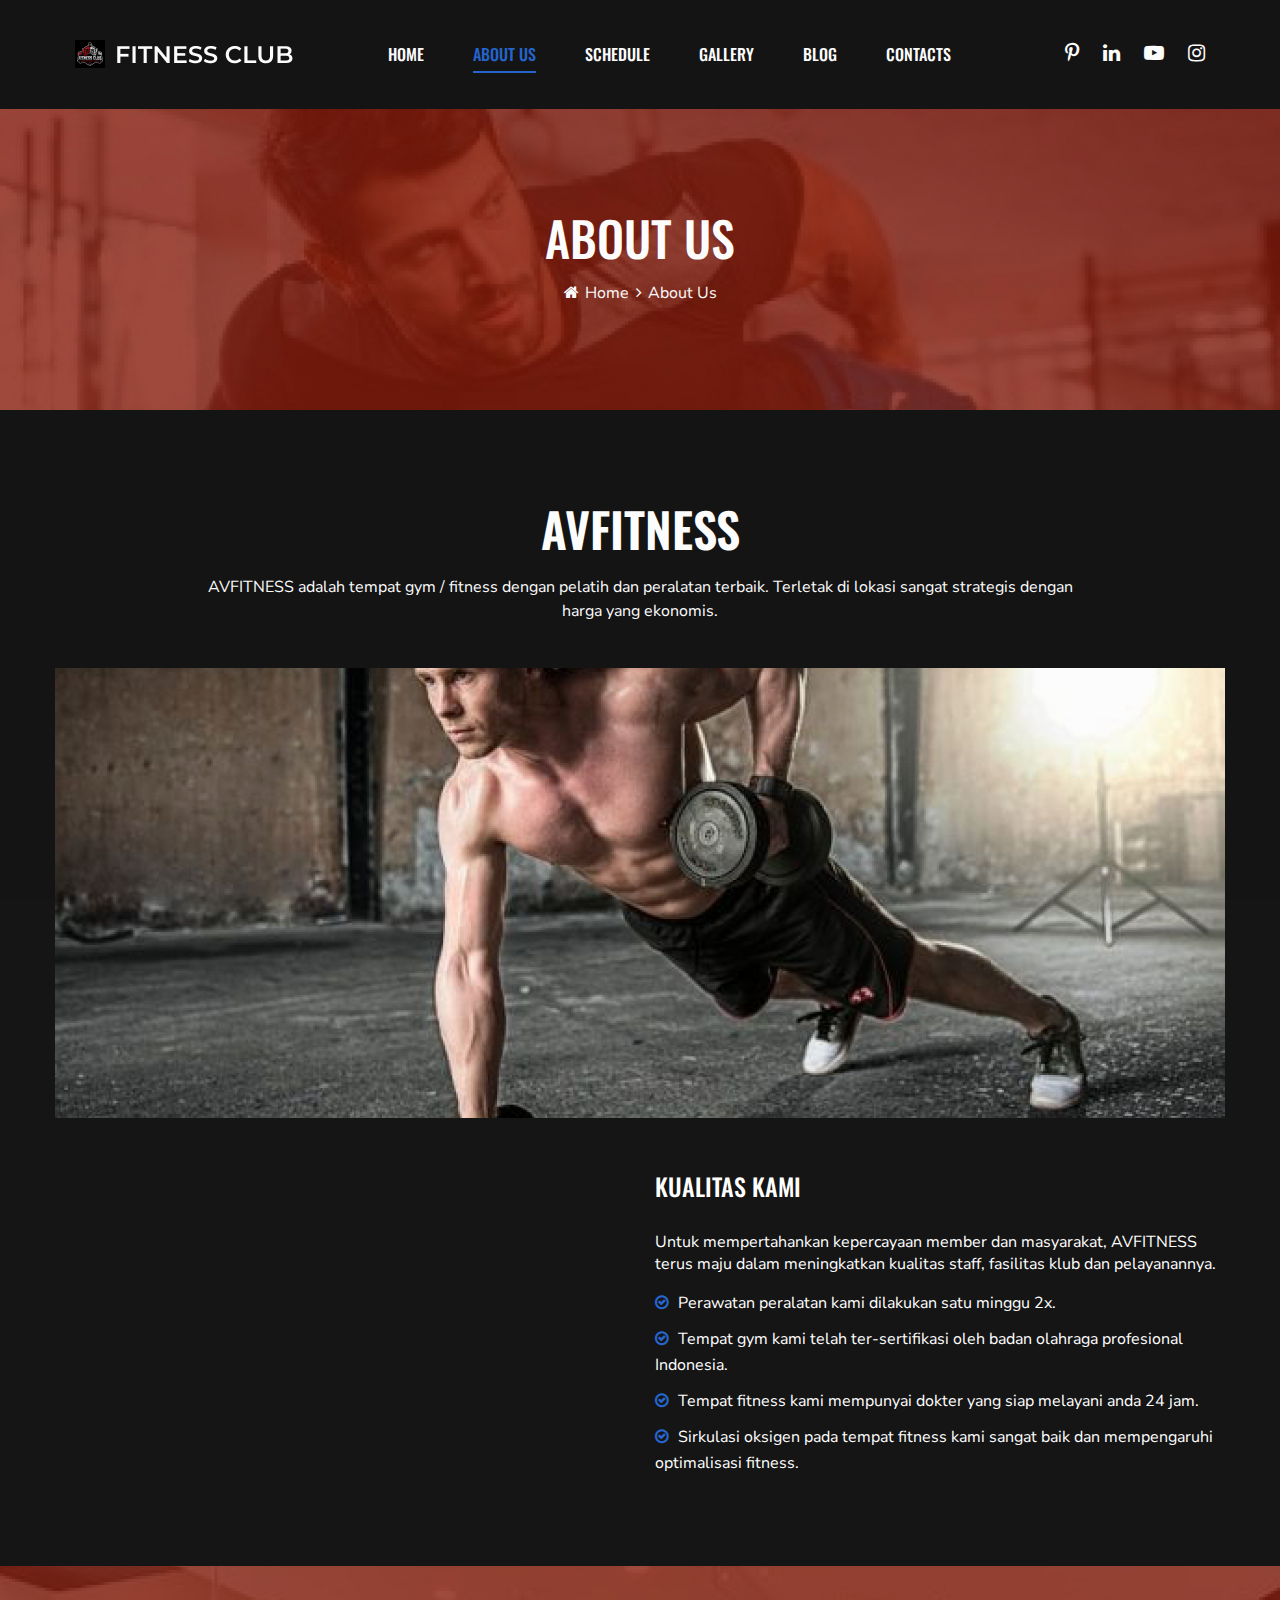
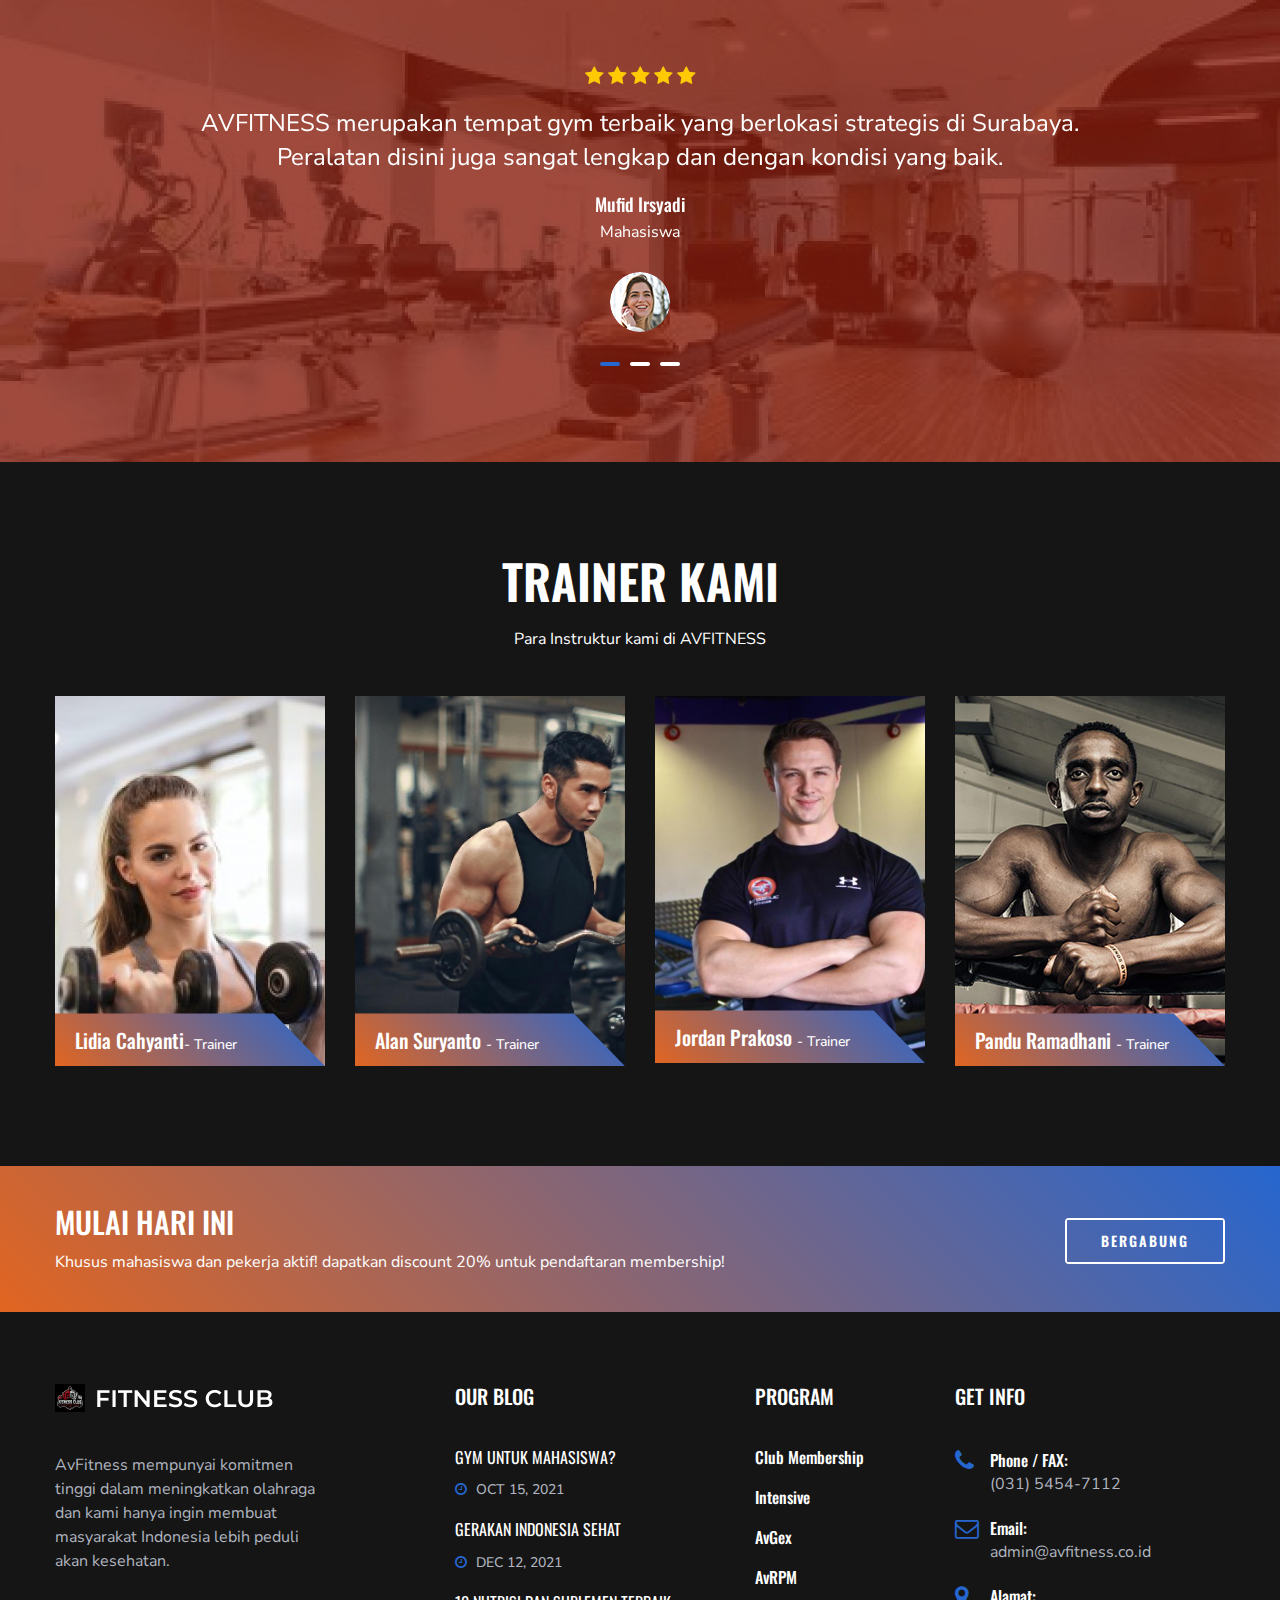
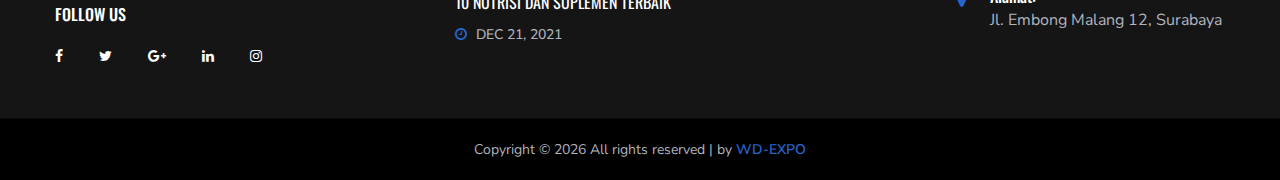
<file: about-us.html>
<!DOCTYPE html>
<html lang="zxx">
  <head>
    <meta charset="UTF-8" />
    <meta name="description" content="Activitar Template" />
    <meta name="keywords" content="Activitar, unica, creative, html" />
    <meta name="viewport" content="width=device-width, initial-scale=1.0" />
    <meta http-equiv="X-UA-Compatible" content="ie=edge" />
    <title>AVFITNESS</title>

    <!-- Google Font -->
    <link
      href="https://fonts.googleapis.com/css?family=Nunito+Sans:400,600,700,800,900&display=swap"
      rel="stylesheet"
    />
    <link
      href="https://fonts.googleapis.com/css?family=Oswald:300,400,500,600,700&display=swap"
      rel="stylesheet"
    />

    <!-- Css Styles -->
    <link rel="stylesheet" href="css/bootstrap.min.css" type="text/css" />
    <link rel="stylesheet" href="css/font-awesome.min.css" type="text/css" />
    <link rel="stylesheet" href="css/elegant-icons.css" type="text/css" />
    <link rel="stylesheet" href="css/nice-select.css" type="text/css" />
    <link rel="stylesheet" href="css/owl.carousel.min.css" type="text/css" />
    <link rel="stylesheet" href="css/magnific-popup.css" type="text/css" />
    <link rel="stylesheet" href="css/slicknav.min.css" type="text/css" />
    <link rel="stylesheet" href="css/style.css" type="text/css" />
  </head>

  <body>
    <!-- Page Preloder -->
    <div id="preloder">
      <div class="loader"></div>
    </div>

    <!-- Header Section Begin -->
    <header class="header-section header-normal">
      <div class="container-fluid">
        <div class="logo">
          <a href="./index.html">
            <img src="img/logo.png" alt="" />
          </a>
        </div>
        <div class="top-social">
          <a href="#"><i class="fa fa-pinterest-p"></i></a>
          <a href="#"><i class="fa fa-linkedin"></i></a>

          <a href="#"><i class="fa fa-youtube-play"></i></a>
          <a href="#"><i class="fa fa-instagram"></i></a>
        </div>
        <div class="container">
          <div class="nav-menu">
            <nav class="mainmenu mobile-menu">
              <ul>
                <li><a href="./index.html">Home</a></li>
                <li class="active"><a href="./about-us.html">About us</a></li>
                <li><a href="./schedule.html">Schedule</a></li>
                <li><a href="./gallery.html">Gallery</a></li>
                <li>
                  <a href="./blog.html">Blog</a>
                  <ul class="dropdown">
                    <li><a href="./about-us.html">About Us</a></li>
                  </ul>
                </li>
                <li><a href="./contact.html">Contacts</a></li>
              </ul>
            </nav>
          </div>
        </div>
        <div id="mobile-menu-wrap"></div>
      </div>
    </header>
    <!-- Header End -->

    <!-- Breadcrumb Section Begin -->
    <section
      class="breadcrumb-section set-bg spad"
      data-setbg="img/about-bread.jpg"
    >
      <div class="container">
        <div class="row">
          <div class="col-lg-12">
            <div class="breadcrumb-text">
              <h2>About Us</h2>
              <div class="breadcrumb-controls">
                <a href="#"><i class="fa fa-home"></i> Home</a>
                <span>About Us</span>
              </div>
            </div>
          </div>
        </div>
      </div>
    </section>
    <!-- Breadcrumb End -->

    <!-- Aboutus Section Begin -->
    <section class="aboutus-section spad">
      <div class="container">
        <div class="aboutus-page-text">
          <div class="row">
            <div class="col-xl-9 col-lg-10 m-auto">
              <div class="section-title">
                <h2>AVFITNESS</h2>
                <p>
                  AVFITNESS adalah tempat gym / fitness dengan pelatih dan
                  peralatan terbaik. Terletak di lokasi sangat strategis dengan
                  harga yang ekonomis.
                </p>
              </div>
            </div>
          </div>
          <img src="img/about-us.jpg" alt="" />
          <div class="row">
            <div class="col-lg-6"></div>
            <div class="col-lg-6">
              <div class="about-quality">
                <h4>Kualitas Kami</h4>
                <p>
                  Untuk mempertahankan kepercayaan member dan masyarakat,
                  AVFITNESS terus maju dalam meningkatkan kualitas staff,
                  fasilitas klub dan pelayanannya.
                </p>
                <ul>
                  <li>
                    <i class="fa fa-check-circle-o"></i>Perawatan peralatan kami
                    dilakukan satu minggu 2x.
                  </li>
                  <li>
                    <i class="fa fa-check-circle-o"></i>Tempat gym kami telah
                    ter-sertifikasi oleh badan olahraga profesional Indonesia.
                  </li>
                  <li>
                    <i class="fa fa-check-circle-o"></i>Tempat fitness kami
                    mempunyai dokter yang siap melayani anda 24 jam.
                  </li>
                  <li>
                    <i class="fa fa-check-circle-o"></i>Sirkulasi oksigen pada
                    tempat fitness kami sangat baik dan mempengaruhi
                    optimalisasi fitness.
                  </li>
                </ul>
              </div>
            </div>
          </div>
        </div>
      </div>
    </section>
    <!-- Aboutus Section End -->

    <!-- Testimonial Section End -->
    <section
      class="testimonial-section set-bg spad"
      data-setbg="img/testimonial-bg.jpg"
    >
      <div class="container">
        <div class="row">
          <div class="col-lg-10 offset-lg-1">
            <div class="testimonial-slider owl-carousel">
              <div class="ts-item">
                <div class="rating">
                  <i class="fa fa-star"></i>
                  <i class="fa fa-star"></i>
                  <i class="fa fa-star"></i>
                  <i class="fa fa-star"></i>
                  <i class="fa fa-star"></i>
                </div>
                <h4>
                  AVFITNESS merupakan tempat gym terbaik yang berlokasi
                  strategis di Surabaya. Peralatan disini juga sangat lengkap
                  dan dengan kondisi yang baik.
                </h4>
                <div class="author-name">
                  <h5>Mufid Irsyadi</h5>
                  <span>Mahasiswa</span>
                </div>
                <div class="author-pic">
                  <img src="img/author-pic.png" alt="" />
                </div>
              </div>
              <div class="ts-item">
                <div class="rating">
                  <i class="fa fa-star"></i>
                  <i class="fa fa-star"></i>
                  <i class="fa fa-star"></i>
                  <i class="fa fa-star"></i>
                  <i class="fa fa-star"></i>
                </div>
                <h4>
                  Instruktur di tempat fitness ini sangat profesional dan akan
                  kebutuhan client-nya
                </h4>
                <div class="author-name">
                  <h5>Aziz Muhammad</h5>
                  <span>Operator</span>
                </div>
                <div class="author-pic">
                  <img src="img/author-pic.png" alt="" />
                </div>
              </div>
              <div class="ts-item">
                <div class="rating">
                  <i class="fa fa-star"></i>
                  <i class="fa fa-star"></i>
                  <i class="fa fa-star"></i>
                  <i class="fa fa-star"></i>
                  <i class="fa fa-star"></i>
                </div>
                <h4>
                  Udah gabung sini aja, serius gak bohong. Disini udah 2 tahun
                  dan gak akan pindah tempat fitness lain deh gue.
                </h4>
                <div class="author-name">
                  <h5>Fajriansyah</h5>
                  <span>SPG</span>
                </div>
                <div class="author-pic">
                  <img src="img/author-pic.png" alt="" />
                </div>
              </div>
            </div>
          </div>
        </div>
      </div>
    </section>
    <!-- Testimonial Section End -->

    <!-- Trainer Section Begin -->
    <section class="trainer-section spad">
      <div class="container">
        <div class="row">
          <div class="col-lg-12">
            <div class="section-title">
              <h2>Trainer Kami</h2>
              <p>Para Instruktur kami di AVFITNESS</p>
            </div>
          </div>
        </div>
        <div class="row">
          <div class="col-lg-3 col-sm-6">
            <div class="trainer-item">
              <div class="ti-pic">
                <img src="img/trainer/trainer-1.jpg" alt="" />
                <div class="ti-links">
                  <a href="#"><i class="fa fa-facebook"></i></a>
                  <a href="#"><i class="fa fa-pinterest"></i></a>
                  <a href="#"><i class="fa fa-linkedin"></i></a>
                </div>
                <div class="trainer-text">
                  <h5>Lidia Cahyanti<span>- Trainer</span></h5>
                </div>
              </div>
            </div>
          </div>
          <div class="col-lg-3 col-sm-6">
            <div class="trainer-item">
              <div class="ti-pic">
                <img src="img/trainer/trainer-2.jpg" alt="" />
                <div class="ti-links">
                  <a href="#"><i class="fa fa-facebook"></i></a>
                  <a href="#"><i class="fa fa-pinterest"></i></a>
                  <a href="#"><i class="fa fa-linkedin"></i></a>
                </div>
                <div class="trainer-text">
                  <h5>Alan Suryanto <span>- Trainer</span></h5>
                </div>
              </div>
            </div>
          </div>
          <div class="col-lg-3 col-sm-6">
            <div class="trainer-item">
              <div class="ti-pic">
                <img src="img/trainer/trainer-3.jpg" alt="" />
                <div class="ti-links">
                  <a href="#"><i class="fa fa-facebook"></i></a>
                  <a href="#"><i class="fa fa-pinterest"></i></a>
                  <a href="#"><i class="fa fa-linkedin"></i></a>
                </div>
                <div class="trainer-text">
                  <h5>Jordan Prakoso <span>- Trainer</span></h5>
                </div>
              </div>
            </div>
          </div>
          <div class="col-lg-3 col-sm-6">
            <div class="trainer-item">
              <div class="ti-pic">
                <img src="img/trainer/trainer-4.jpg" alt="" />
                <div class="ti-links">
                  <a href="#"><i class="fa fa-facebook"></i></a>
                  <a href="#"><i class="fa fa-pinterest"></i></a>
                  <a href="#"><i class="fa fa-linkedin"></i></a>
                </div>
                <div class="trainer-text">
                  <h5>Pandu Ramadhani <span>- Trainer</span></h5>
                </div>
              </div>
            </div>
          </div>
        </div>
      </div>
    </section>
    <!-- Trainer Section End -->

    <!-- Cta Section Begin -->
    <section class="cta-section">
      <div class="container">
        <div class="row">
          <div class="col-lg-12">
            <div class="cta-text">
              <h3>Mulai Hari Ini</h3>
              <p>
                Khusus mahasiswa dan pekerja aktif! dapatkan discount 20% untuk
                pendaftaran membership!
              </p>
            </div>
            <a href="#" class="primary-btn cta-btn">Bergabung</a>
          </div>
        </div>
      </div>
    </section>
    <!-- Cta Section End -->

    <!-- Footer Section Begin -->
    <footer class="footer-section">
      <div class="container">
        <div class="row">
          <div class="col-lg-3">
            <div class="footer-logo-item">
              <div class="f-logo">
                <a href="#"><img src="img/logo.png" alt="" /></a>
              </div>
              <p>
                AvFitness mempunyai komitmen tinggi dalam meningkatkan olahraga
                dan kami hanya ingin membuat masyarakat Indonesia lebih peduli
                akan kesehatan.
              </p>
              <div class="social-links">
                <h6>Follow us</h6>
                <a href="#"><i class="fa fa-facebook"></i></a>
                <a href="#"><i class="fa fa-twitter"></i></a>
                <a href="#"><i class="fa fa-google-plus"></i></a>
                <a href="#"><i class="fa fa-linkedin"></i></a>
                <a href="#"><i class="fa fa-instagram"></i></a>
              </div>
            </div>
          </div>
          <div class="col-lg-3 offset-lg-1">
            <div class="footer-widget">
              <h5>Our Blog</h5>
              <div class="footer-blog">
                <a href="#" class="fb-item">
                  <h6>GYM UNTUK MAHASISWA?</h6>
                  <span class="blog-time"
                    ><i class="fa fa-clock-o"></i> Oct 15, 2021</span
                  >
                </a>
                <a href="#" class="fb-item">
                  <h6>GERAKAN INDONESIA SEHAT</h6>
                  <span class="blog-time"
                    ><i class="fa fa-clock-o"></i> Dec 12, 2021</span
                  >
                </a>
                <a href="#" class="fb-item">
                  <h6>10 NUTRISI DAN SUPLEMEN TERBAIK</h6>
                  <span class="blog-time"
                    ><i class="fa fa-clock-o"></i> Dec 21, 2021</span
                  >
                </a>
              </div>
            </div>
          </div>
          <div class="col-lg-2">
            <div class="footer-widget">
              <h5>Program</h5>
              <ul class="workout-program">
                <li><a href="#">Club Membership</a></li>
                <li><a href="#">Intensive</a></li>
                <li><a href="#">AvGex</a></li>
                <li><a href="#">AvRPM</a></li>
              </ul>
            </div>
          </div>
          <div class="col-lg-3">
            <div class="footer-widget">
              <h5>Get Info</h5>
              <ul class="footer-info">
                <li>
                  <i class="fa fa-phone"></i>
                  <span>Phone / FAX:</span>
                  (031) 5454-7112
                </li>
                <li>
                  <i class="fa fa-envelope-o"></i>
                  <span>Email:</span>
                  admin@avfitness.co.id
                </li>
                <li>
                  <i class="fa fa-map-marker"></i>
                  <span>Alamat:</span>
                  Jl. Embong Malang 12, Surabaya
                </li>
              </ul>
            </div>
          </div>
        </div>
      </div>
      <div class="copyright-text">
        <div class="container">
          <div class="row">
            <div class="col-lg-12 text-center">
              <div class="ct-inside">
                <!-- Link back to Colorlib can't be removed. Template is licensed under CC BY 3.0. -->
                Copyright &copy;
                <script>
                  document.write(new Date().getFullYear());
                </script>
                All rights reserved | by
                <a href="https://colorlib.com" target="_blank">WD-EXPO</a>
                <!-- Link back to Colorlib can't be removed. Template is licensed under CC BY 3.0. -->
              </div>
            </div>
          </div>
        </div>
      </div>
    </footer>
    <!-- Footer Section End -->

    <!-- Js Plugins -->
    <script src="js/jquery-3.3.1.min.js"></script>
    <script src="js/bootstrap.min.js"></script>
    <script src="js/jquery.magnific-popup.min.js"></script>
    <script src="js/mixitup.min.js"></script>
    <script src="js/jquery.nice-select.min.js"></script>
    <script src="js/jquery.slicknav.js"></script>
    <script src="js/owl.carousel.min.js"></script>
    <script src="js/masonry.pkgd.min.js"></script>
    <script src="js/main.js"></script>
  </body>
</html>
</file>
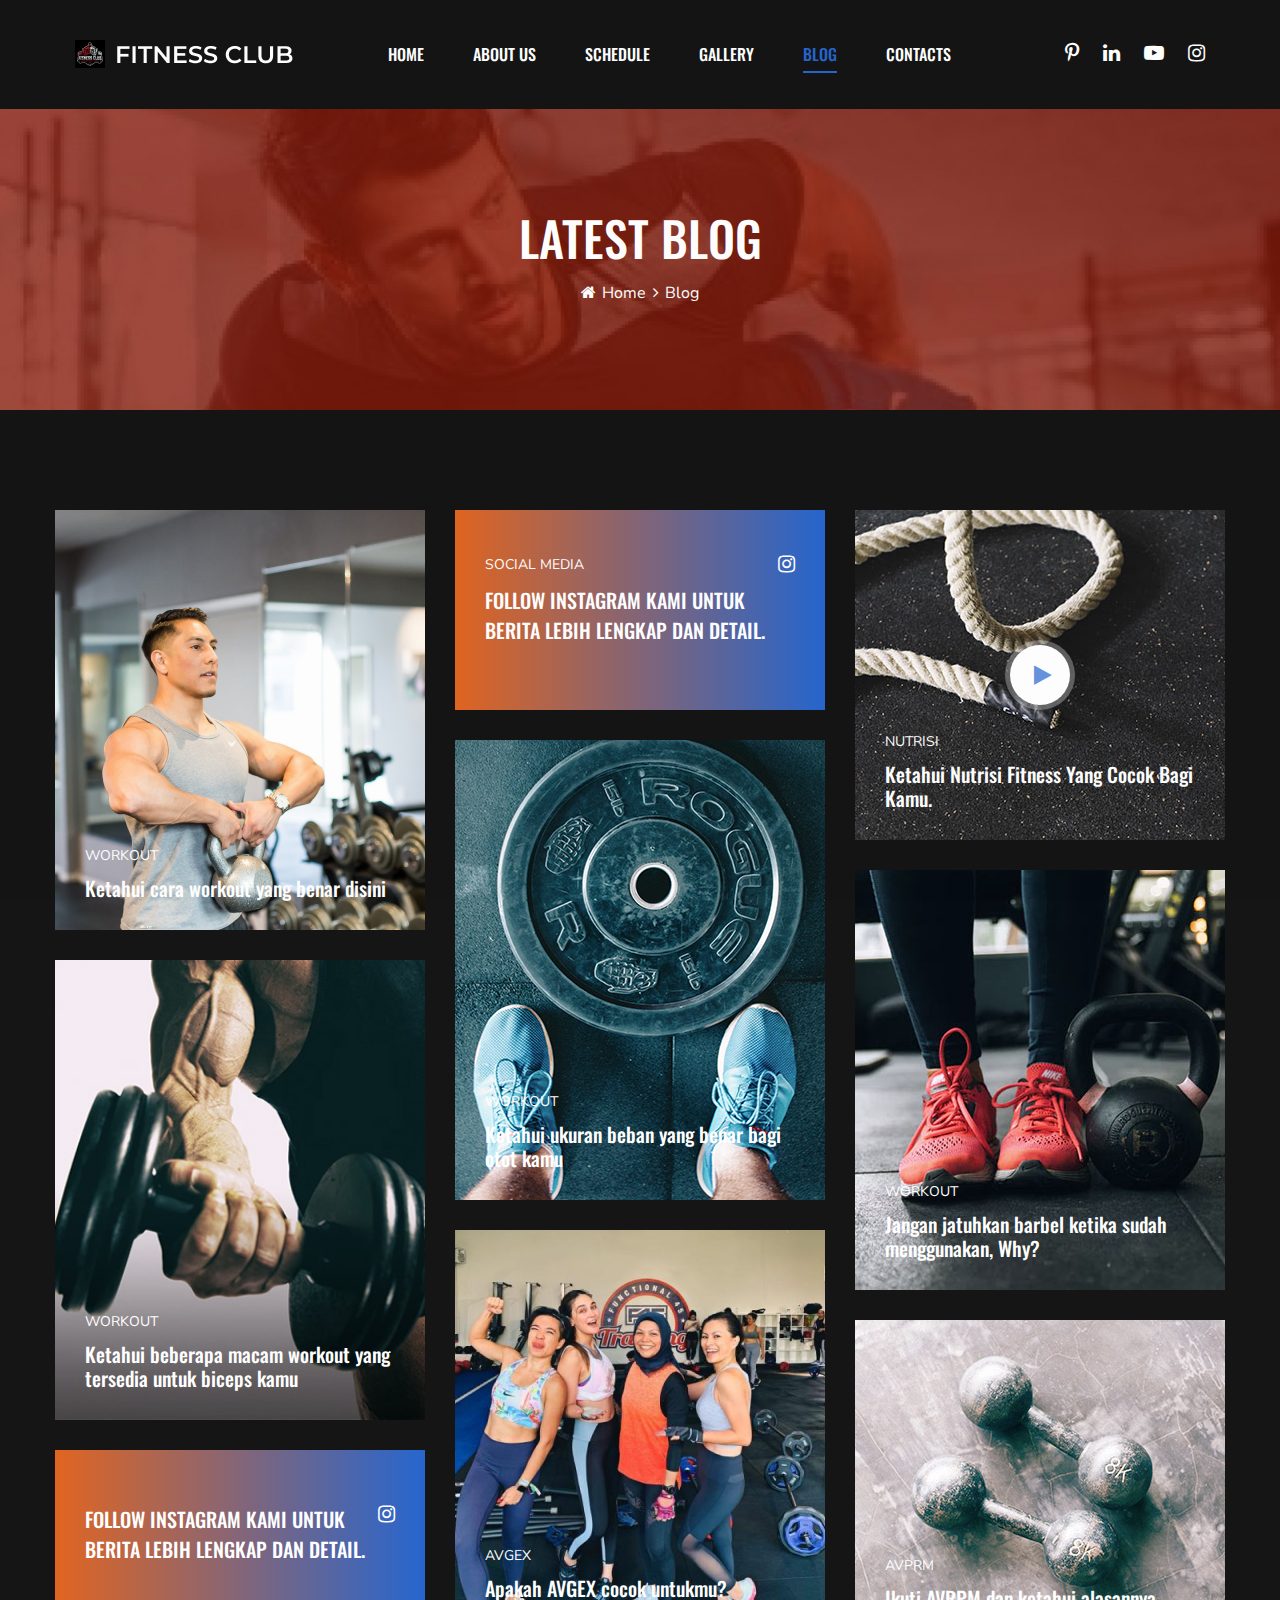
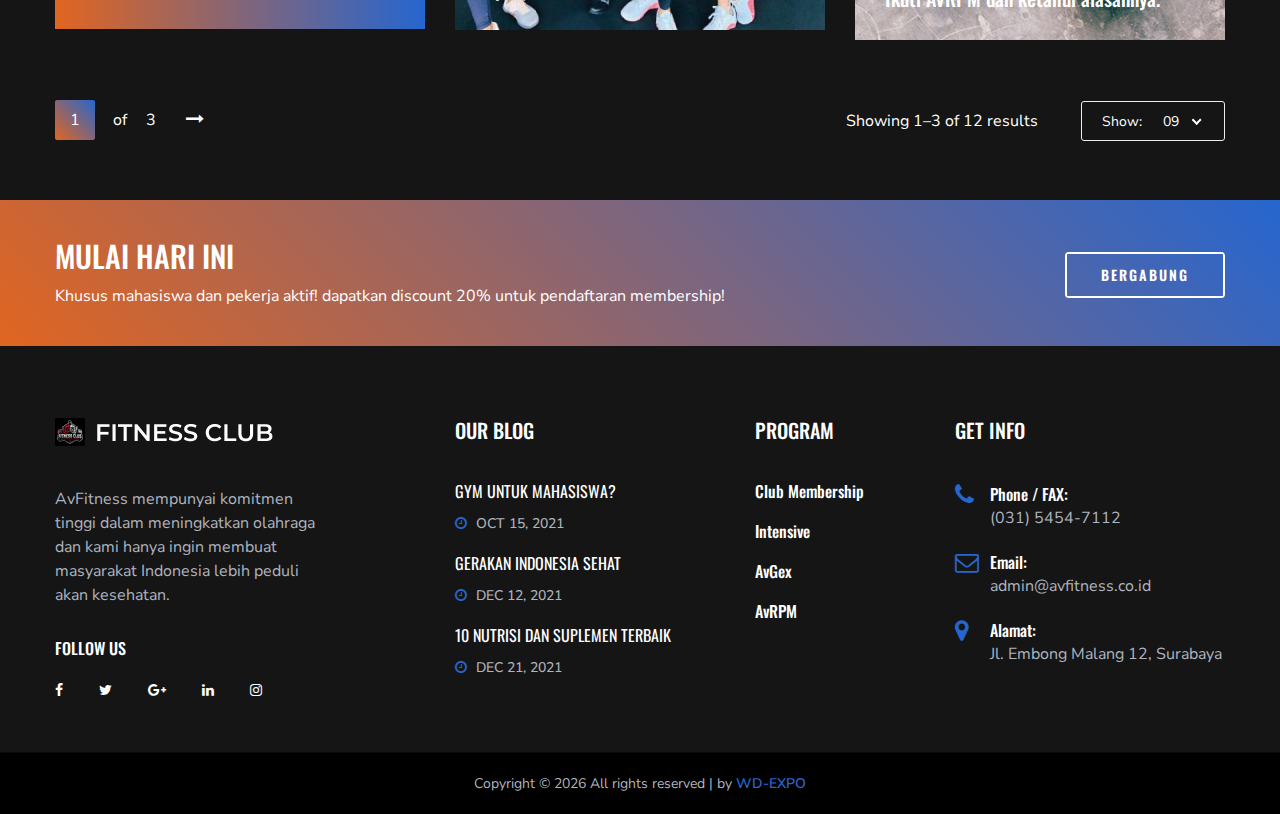
<file: blog.html>
<!DOCTYPE html>
<html lang="zxx">
  <head>
    <meta charset="UTF-8" />
    <meta name="viewport" content="width=device-width, initial-scale=1.0" />
    <meta http-equiv="X-UA-Compatible" content="ie=edge" />
    <title>AVFITNESS</title>

    <!-- Google Font -->
    <link
      href="https://fonts.googleapis.com/css?family=Nunito+Sans:400,600,700,800,900&display=swap"
      rel="stylesheet"
    />
    <link
      href="https://fonts.googleapis.com/css?family=Oswald:300,400,500,600,700&display=swap"
      rel="stylesheet"
    />

    <!-- Css Styles -->
    <link rel="stylesheet" href="css/bootstrap.min.css" type="text/css" />
    <link rel="stylesheet" href="css/font-awesome.min.css" type="text/css" />
    <link rel="stylesheet" href="css/elegant-icons.css" type="text/css" />
    <link rel="stylesheet" href="css/nice-select.css" type="text/css" />
    <link rel="stylesheet" href="css/owl.carousel.min.css" type="text/css" />
    <link rel="stylesheet" href="css/magnific-popup.css" type="text/css" />
    <link rel="stylesheet" href="css/slicknav.min.css" type="text/css" />
    <link rel="stylesheet" href="css/style.css" type="text/css" />
  </head>

  <body>
    <!-- Page Preloder -->
    <div id="preloder">
      <div class="loader"></div>
    </div>

    <!-- Header Section Begin -->
    <header class="header-section header-normal">
      <div class="container-fluid">
        <div class="logo">
          <a href="./index.html">
            <img src="img/logo.png" alt="" />
          </a>
        </div>
        <div class="top-social">
          <a href="#"><i class="fa fa-pinterest-p"></i></a>
          <a href="#"><i class="fa fa-linkedin"></i></a>

          <a href="#"><i class="fa fa-youtube-play"></i></a>
          <a href="#"><i class="fa fa-instagram"></i></a>
        </div>
        <div class="container">
          <div class="nav-menu">
            <nav class="mainmenu mobile-menu">
              <ul>
                <li><a href="./index.html">Home</a></li>
                <li><a href="./about-us.html">About us</a></li>
                <li><a href="./schedule.html">Schedule</a></li>
                <li><a href="./gallery.html">Gallery</a></li>
                <li class="active">
                  <a href="./blog.html">Blog</a>
                  <ul class="dropdown">
                    <li><a href="./about-us.html">About Us</a></li>
                  </ul>
                </li>
                <li><a href="./contact.html">Contacts</a></li>
              </ul>
            </nav>
          </div>
        </div>
        <div id="mobile-menu-wrap"></div>
      </div>
    </header>
    <!-- Header End -->

    <!-- Breadcrumb Section Begin -->
    <section
      class="breadcrumb-section set-bg spad"
      data-setbg="img/about-bread.jpg"
    >
      <div class="container">
        <div class="row">
          <div class="col-lg-12">
            <div class="breadcrumb-text">
              <h2>Latest Blog</h2>
              <div class="breadcrumb-controls">
                <a href="#"><i class="fa fa-home"></i> Home</a>
                <span>Blog</span>
              </div>
            </div>
          </div>
        </div>
      </div>
    </section>
    <!-- Breadcrumb End -->

    <!-- Blog Section Begin -->
    <section class="blog-section blog-page spad">
      <div class="container">
        <div class="row blog-gird">
          <div class="grid-sizer"></div>
          <div class="col-lg-4 col-md-6 grid-item">
            <div
              class="blog-item large-item set-bg"
              data-setbg="img/blog/blog-1.jpg"
            >
              <a href="blog-single.html" class="blog-text">
                <div class="categories">Workout</div>
                <h5>Ketahui cara workout yang benar disini</h5>
              </a>
            </div>
          </div>
          <div class="col-lg-4 col-md-6 grid-item">
            <div class="blog-item instagram-item">
              <a href="#" class="instagram-text">
                <div class="categories">
                  Social Media <i class="fa fa-instagram"></i>
                </div>
                <h5>
                  Follow Instagram kami untuk berita lebih lengkap dan detail.
                </h5>
              </a>
            </div>
          </div>
          <div class="col-lg-4 col-md-6 grid-item">
            <div
              class="blog-item sm-item set-bg"
              data-setbg="img/blog/blog-page-3.jpg"
            >
              <a href="blog-single.html" class="blog-text">
                <div class="categories">Nutrisi</div>
                <h5>Ketahui Nutrisi Fitness Yang Cocok Bagi Kamu.</h5>
              </a>
              <div class="play-btn">
                <a
                  href="https://www.youtube.com/watch?v=X_9VoqR5ojM"
                  class="play-in-btn video-popup"
                >
                  <i class="fa fa-play"></i>
                </a>
              </div>
            </div>
          </div>
          <div class="col-lg-4 col-md-6 grid-item">
            <div
              class="blog-item large-item xls-large set-bg"
              data-setbg="img/blog/blog-3.jpg"
            >
              <a href="blog-single.html" class="blog-text">
                <div class="categories">Workout</div>
                <h5>Ketahui ukuran beban yang benar bagi otot kamu</h5>
              </a>
            </div>
          </div>
          <div class="col-lg-4 col-md-6 grid-item">
            <div
              class="blog-item large-item set-bg"
              data-setbg="img/blog/blog-page-4.jpg"
            >
              <a href="blog-single.html" class="blog-text">
                <div class="categories">Workout</div>
                <h5>Jangan jatuhkan barbel ketika sudah menggunakan, Why?</h5>
              </a>
            </div>
          </div>
          <div class="col-lg-4 col-md-6 grid-item">
            <div
              class="blog-item large-item xls-large set-bg"
              data-setbg="img/blog/blog-page-1.jpg"
            >
              <a href="blog-single.html" class="blog-text">
                <div class="categories">Workout</div>
                <h5>
                  Ketahui beberapa macam workout yang tersedia untuk biceps kamu
                </h5>
              </a>
            </div>
          </div>
          <div class="col-lg-4 col-md-6 grid-item">
            <div
              class="blog-item large-item m-item set-bg"
              data-setbg="img/blog/blog-page-2.jpg"
            >
              <a href="blog-single.html" class="blog-text">
                <div class="categories">AVGEX</div>
                <h5>Apakah AVGEX cocok untukmu?</h5>
              </a>
            </div>
          </div>

          <div class="col-lg-4 col-md-6 grid-item">
            <div
              class="blog-item sms-item set-bg"
              data-setbg="img/blog/blog-page-5.jpg"
            >
              <a href="blog-single.html" class="blog-text">
                <div class="categories">AVPRM</div>
                <h5>Ikuti AVRPM dan ketahui alasannya.</h5>
              </a>
            </div>
          </div>
          <div class="col-lg-4 col-md-6 grid-item">
            <div class="blog-item instagram-item">
              <a href="#" class="instagram-text">
                <div class="categories">
                  <i class="fa fa-instagram"></i>
                </div>
                <h5>
                  Follow Instagram kami untuk berita lebih lengkap dan detail.
                </h5>
              </a>
            </div>
          </div>
        </div>
        <div class="blog-option">
          <div class="blog-pagination">
            <a href="#" class="active">1</a>
            of
            <a href="#">3</a>
            <a href="#"><i class="fa fa-long-arrow-right"></i></a>
          </div>
          <div class="blog-option-right">
            <div class="blog-result">Showing 1–3 of 12 results</div>
            <div class="show-result">
              <p>Show:</p>
              <select class="show-result-select">
                <option value="">09</option>
                <option value="">19</option>
                <option value="">29</option>
              </select>
            </div>
          </div>
        </div>
      </div>
    </section>
    <!-- Blog Section End -->

    <!-- Cta Section Begin -->
    <section class="cta-section">
      <div class="container">
        <div class="row">
          <div class="col-lg-12">
            <div class="cta-text">
              <h3>Mulai Hari Ini</h3>
              <p>
                Khusus mahasiswa dan pekerja aktif! dapatkan discount 20% untuk
                pendaftaran membership!
              </p>
            </div>
            <a href="#" class="primary-btn cta-btn">Bergabung</a>
          </div>
        </div>
      </div>
    </section>
    <!-- Cta Section End -->

    <!-- Footer Section Begin -->
    <footer class="footer-section">
      <div class="container">
        <div class="row">
          <div class="col-lg-3">
            <div class="footer-logo-item">
              <div class="f-logo">
                <a href="#"><img src="img/logo.png" alt="" /></a>
              </div>
              <p>
                AvFitness mempunyai komitmen tinggi dalam meningkatkan olahraga
                dan kami hanya ingin membuat masyarakat Indonesia lebih peduli
                akan kesehatan.
              </p>
              <div class="social-links">
                <h6>Follow us</h6>
                <a href="#"><i class="fa fa-facebook"></i></a>
                <a href="#"><i class="fa fa-twitter"></i></a>
                <a href="#"><i class="fa fa-google-plus"></i></a>
                <a href="#"><i class="fa fa-linkedin"></i></a>
                <a href="#"><i class="fa fa-instagram"></i></a>
              </div>
            </div>
          </div>
          <div class="col-lg-3 offset-lg-1">
            <div class="footer-widget">
              <h5>Our Blog</h5>
              <div class="footer-blog">
                <a href="#" class="fb-item">
                  <h6>GYM UNTUK MAHASISWA?</h6>
                  <span class="blog-time"
                    ><i class="fa fa-clock-o"></i> Oct 15, 2021</span
                  >
                </a>
                <a href="#" class="fb-item">
                  <h6>GERAKAN INDONESIA SEHAT</h6>
                  <span class="blog-time"
                    ><i class="fa fa-clock-o"></i> Dec 12, 2021</span
                  >
                </a>
                <a href="#" class="fb-item">
                  <h6>10 NUTRISI DAN SUPLEMEN TERBAIK</h6>
                  <span class="blog-time"
                    ><i class="fa fa-clock-o"></i> Dec 21, 2021</span
                  >
                </a>
              </div>
            </div>
          </div>
          <div class="col-lg-2">
            <div class="footer-widget">
              <h5>Program</h5>
              <ul class="workout-program">
                <li><a href="#">Club Membership</a></li>
                <li><a href="#">Intensive</a></li>
                <li><a href="#">AvGex</a></li>
                <li><a href="#">AvRPM</a></li>
              </ul>
            </div>
          </div>
          <div class="col-lg-3">
            <div class="footer-widget">
              <h5>Get Info</h5>
              <ul class="footer-info">
                <li>
                  <i class="fa fa-phone"></i>
                  <span>Phone / FAX:</span>
                  (031) 5454-7112
                </li>
                <li>
                  <i class="fa fa-envelope-o"></i>
                  <span>Email:</span>
                  admin@avfitness.co.id
                </li>
                <li>
                  <i class="fa fa-map-marker"></i>
                  <span>Alamat:</span>
                  Jl. Embong Malang 12, Surabaya
                </li>
              </ul>
            </div>
          </div>
        </div>
      </div>
      <div class="copyright-text">
        <div class="container">
          <div class="row">
            <div class="col-lg-12 text-center">
              <div class="ct-inside">
                <!-- Link back to Colorlib can't be removed. Template is licensed under CC BY 3.0. -->
                Copyright &copy;
                <script>
                  document.write(new Date().getFullYear());
                </script>
                All rights reserved | by
                <a href="https://colorlib.com" target="_blank">WD-EXPO</a>
                <!-- Link back to Colorlib can't be removed. Template is licensed under CC BY 3.0. -->
              </div>
            </div>
          </div>
        </div>
      </div>
    </footer>
    <!-- Footer Section End -->

    <!-- Js Plugins -->
    <script src="js/jquery-3.3.1.min.js"></script>
    <script src="js/bootstrap.min.js"></script>
    <script src="js/jquery.magnific-popup.min.js"></script>
    <script src="js/mixitup.min.js"></script>
    <script src="js/jquery.nice-select.min.js"></script>
    <script src="js/jquery.slicknav.js"></script>
    <script src="js/owl.carousel.min.js"></script>
    <script src="js/masonry.pkgd.min.js"></script>
    <script src="js/main.js"></script>
  </body>
</html>
</file>
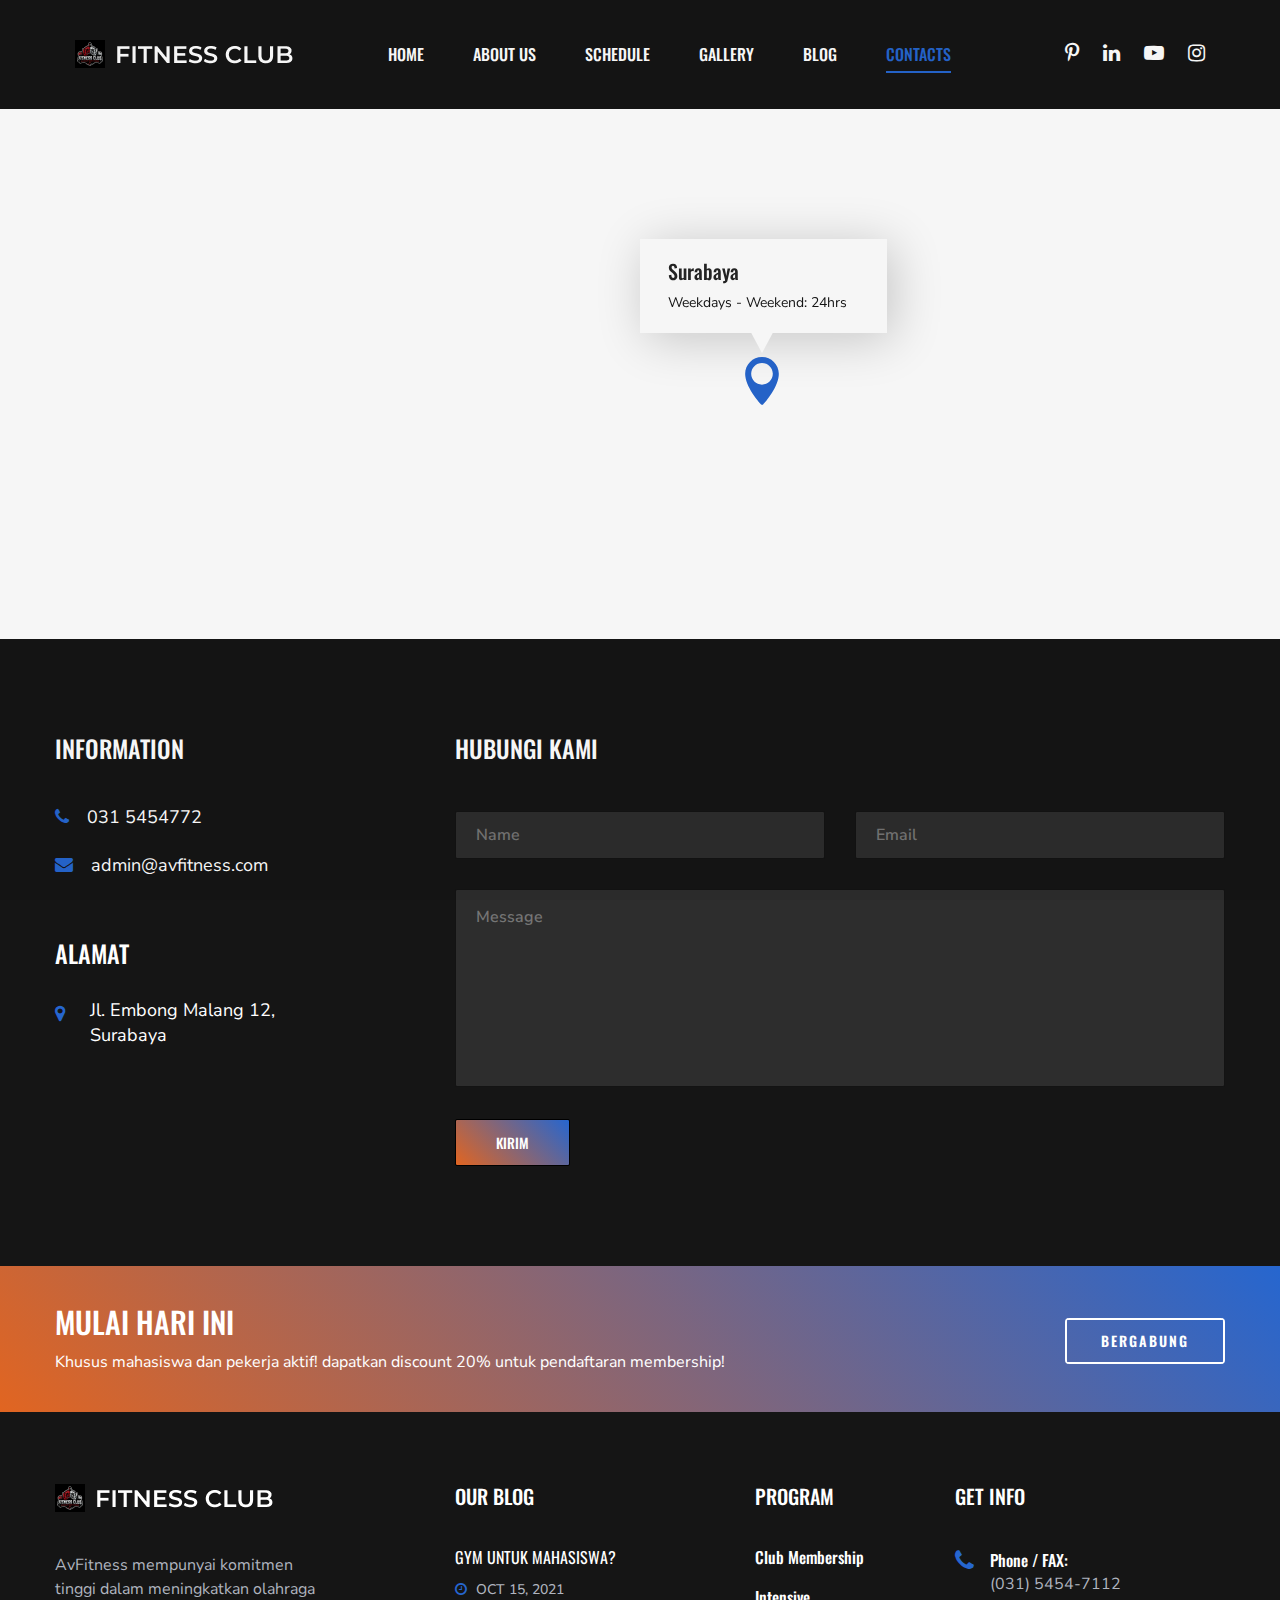
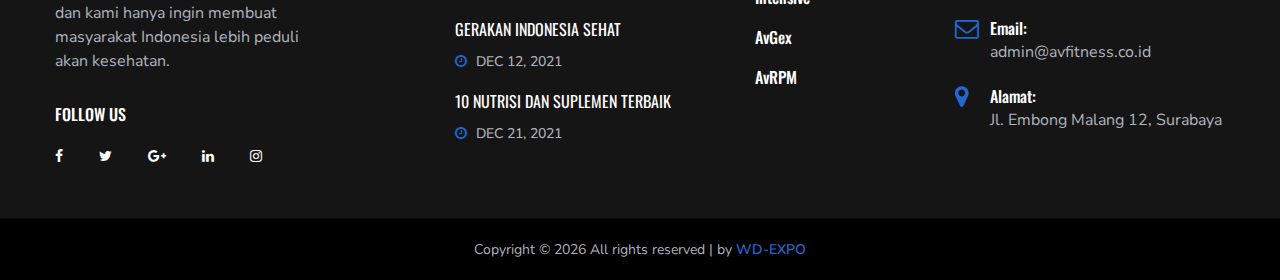
<file: contact.html>
<!DOCTYPE html>
<html lang="zxx">
  <head>
    <meta charset="UTF-8" />
    <meta name="viewport" content="width=device-width, initial-scale=1.0" />
    <meta http-equiv="X-UA-Compatible" content="ie=edge" />
    <title>AVFITNESS</title>

    <!-- Google Font -->
    <link
      href="https://fonts.googleapis.com/css?family=Nunito+Sans:400,600,700,800,900&display=swap"
      rel="stylesheet"
    />
    <link
      href="https://fonts.googleapis.com/css?family=Oswald:300,400,500,600,700&display=swap"
      rel="stylesheet"
    />

    <!-- Css Styles -->
    <link rel="stylesheet" href="css/bootstrap.min.css" type="text/css" />
    <link rel="stylesheet" href="css/font-awesome.min.css" type="text/css" />
    <link rel="stylesheet" href="css/elegant-icons.css" type="text/css" />
    <link rel="stylesheet" href="css/nice-select.css" type="text/css" />
    <link rel="stylesheet" href="css/owl.carousel.min.css" type="text/css" />
    <link rel="stylesheet" href="css/magnific-popup.css" type="text/css" />
    <link rel="stylesheet" href="css/slicknav.min.css" type="text/css" />
    <link rel="stylesheet" href="css/style.css" type="text/css" />
  </head>

  <body>
    <!-- Page Preloder -->
    <div id="preloder">
      <div class="loader"></div>
    </div>

    <!-- Header Section Begin -->
    <header class="header-section header-normal">
      <div class="container-fluid">
        <div class="logo">
          <a href="./index.html">
            <img src="img/logo.png" alt="" />
          </a>
        </div>
        <div class="top-social">
          <a href="#"><i class="fa fa-pinterest-p"></i></a>
          <a href="#"><i class="fa fa-linkedin"></i></a>

          <a href="#"><i class="fa fa-youtube-play"></i></a>
          <a href="#"><i class="fa fa-instagram"></i></a>
        </div>
        <div class="container">
          <div class="nav-menu">
            <nav class="mainmenu mobile-menu">
              <ul>
                <li><a href="./index.html">Home</a></li>
                <li><a href="./about-us.html">About us</a></li>
                <li><a href="./schedule.html">Schedule</a></li>
                <li><a href="./gallery.html">Gallery</a></li>
                <li>
                  <a href="./blog.html">Blog</a>
                  <ul class="dropdown">
                    <li><a href="./about-us.html">About Us</a></li>
                  </ul>
                </li>
                <li class="active"><a href="./contact.html">Contacts</a></li>
              </ul>
            </nav>
          </div>
        </div>
        <div id="mobile-menu-wrap"></div>
      </div>
    </header>
    <!-- Header End -->

    <!-- Map Section Begin -->
    <div class="contact-map">
      <iframe
        src="https://www.google.com/maps/embed?pb=!1m18!1m12!1m3!1d126650.96541076366!2d112.68160343983114!3d-7.258740058248384!2m3!1f0!2f0!3f0!3m2!1i1024!2i768!4f13.1!3m3!1m2!1s0x2dd7fbf8381ac47f%3A0x3027a76e352be40!2sSurabaya%2C%20Kota%20SBY%2C%20Jawa%20Timur!5e0!3m2!1sid!2sid!4v1645290693908!5m2!1sid!2sid"
        height="590"
        style="border: 0"
        allowfullscreen=""
        loading="lazy"
      ></iframe>
      <div class="map-hover">
        <h5>Surabaya</h5>
        <ul>
          <li>Weekdays - Weekend: 24hrs</li>
        </ul>
        <i class="icon_pin"></i>
      </div>
    </div>
    <!-- Map Section End -->

    <!-- Contact Section Begin -->
    <section class="contact-section spad">
      <div class="container">
        <div class="row">
          <div class="col-lg-3">
            <div class="contact-info">
              <h4>Information</h4>
              <ul>
                <li><i class="fa fa-phone"></i>031 5454772</li>
                <li><i class="fa fa-envelope"></i>admin@avfitness.com</li>
              </ul>
            </div>
            <div class="contact-address">
              <h4>Alamat</h4>
              <ul>
                <li>
                  <i class="fa fa-map-marker"></i> Jl. Embong Malang 12,
                  Surabaya
                </li>
              </ul>
            </div>
          </div>
          <div class="col-lg-8 offset-lg-1">
            <div class="contact-form">
              <h4>Hubungi Kami</h4>
              <form action="#">
                <div class="row">
                  <div class="col-lg-6">
                    <input type="text" placeholder="Name" />
                  </div>
                  <div class="col-lg-6">
                    <input type="text" placeholder="Email" />
                  </div>
                  <div class="col-lg-12">
                    <textarea placeholder="Message"></textarea>
                    <button type="submit" class="c-btn">Kirim</button>
                  </div>
                </div>
              </form>
            </div>
          </div>
        </div>
      </div>
    </section>
    <!-- Contact Section End -->

    <!-- Cta Section Begin -->
    <section class="cta-section">
      <div class="container">
        <div class="row">
          <div class="col-lg-12">
            <div class="cta-text">
              <h3>Mulai Hari Ini</h3>
              <p>
                Khusus mahasiswa dan pekerja aktif! dapatkan discount 20% untuk
                pendaftaran membership!
              </p>
            </div>
            <a href="#" class="primary-btn cta-btn">Bergabung</a>
          </div>
        </div>
      </div>
    </section>
    <!-- Cta Section End -->

    <!-- Footer Section Begin -->
    <footer class="footer-section">
      <div class="container">
        <div class="row">
          <div class="col-lg-3">
            <div class="footer-logo-item">
              <div class="f-logo">
                <a href="#"><img src="img/logo.png" alt="" /></a>
              </div>
              <p>
                AvFitness mempunyai komitmen tinggi dalam meningkatkan olahraga
                dan kami hanya ingin membuat masyarakat Indonesia lebih peduli
                akan kesehatan.
              </p>
              <div class="social-links">
                <h6>Follow us</h6>
                <a href="#"><i class="fa fa-facebook"></i></a>
                <a href="#"><i class="fa fa-twitter"></i></a>
                <a href="#"><i class="fa fa-google-plus"></i></a>
                <a href="#"><i class="fa fa-linkedin"></i></a>
                <a href="#"><i class="fa fa-instagram"></i></a>
              </div>
            </div>
          </div>
          <div class="col-lg-3 offset-lg-1">
            <div class="footer-widget">
              <h5>Our Blog</h5>
              <div class="footer-blog">
                <a href="#" class="fb-item">
                  <h6>GYM UNTUK MAHASISWA?</h6>
                  <span class="blog-time"
                    ><i class="fa fa-clock-o"></i> Oct 15, 2021</span
                  >
                </a>
                <a href="#" class="fb-item">
                  <h6>GERAKAN INDONESIA SEHAT</h6>
                  <span class="blog-time"
                    ><i class="fa fa-clock-o"></i> Dec 12, 2021</span
                  >
                </a>
                <a href="#" class="fb-item">
                  <h6>10 NUTRISI DAN SUPLEMEN TERBAIK</h6>
                  <span class="blog-time"
                    ><i class="fa fa-clock-o"></i> Dec 21, 2021</span
                  >
                </a>
              </div>
            </div>
          </div>
          <div class="col-lg-2">
            <div class="footer-widget">
              <h5>Program</h5>
              <ul class="workout-program">
                <li><a href="#">Club Membership</a></li>
                <li><a href="#">Intensive</a></li>
                <li><a href="#">AvGex</a></li>
                <li><a href="#">AvRPM</a></li>
              </ul>
            </div>
          </div>
          <div class="col-lg-3">
            <div class="footer-widget">
              <h5>Get Info</h5>
              <ul class="footer-info">
                <li>
                  <i class="fa fa-phone"></i>
                  <span>Phone / FAX:</span>
                  (031) 5454-7112
                </li>
                <li>
                  <i class="fa fa-envelope-o"></i>
                  <span>Email:</span>
                  admin@avfitness.co.id
                </li>
                <li>
                  <i class="fa fa-map-marker"></i>
                  <span>Alamat:</span>
                  Jl. Embong Malang 12, Surabaya
                </li>
              </ul>
            </div>
          </div>
        </div>
      </div>
      <div class="copyright-text">
        <div class="container">
          <div class="row">
            <div class="col-lg-12 text-center">
              <div class="ct-inside">
                <!-- Link back to Colorlib can't be removed. Template is licensed under CC BY 3.0. -->
                Copyright &copy;
                <script>
                  document.write(new Date().getFullYear());
                </script>
                All rights reserved | by
                <a href="https://colorlib.com" target="_blank">WD-EXPO</a>
                <!-- Link back to Colorlib can't be removed. Template is licensed under CC BY 3.0. -->
              </div>
            </div>
          </div>
        </div>
      </div>
    </footer>
    <!-- Footer Section End -->

    <!-- Js Plugins -->
    <script src="js/jquery-3.3.1.min.js"></script>
    <script src="js/bootstrap.min.js"></script>
    <script src="js/jquery.magnific-popup.min.js"></script>
    <script src="js/mixitup.min.js"></script>
    <script src="js/jquery.nice-select.min.js"></script>
    <script src="js/jquery.slicknav.js"></script>
    <script src="js/owl.carousel.min.js"></script>
    <script src="js/masonry.pkgd.min.js"></script>
    <script src="js/main.js"></script>
  </body>
</html>
</file>
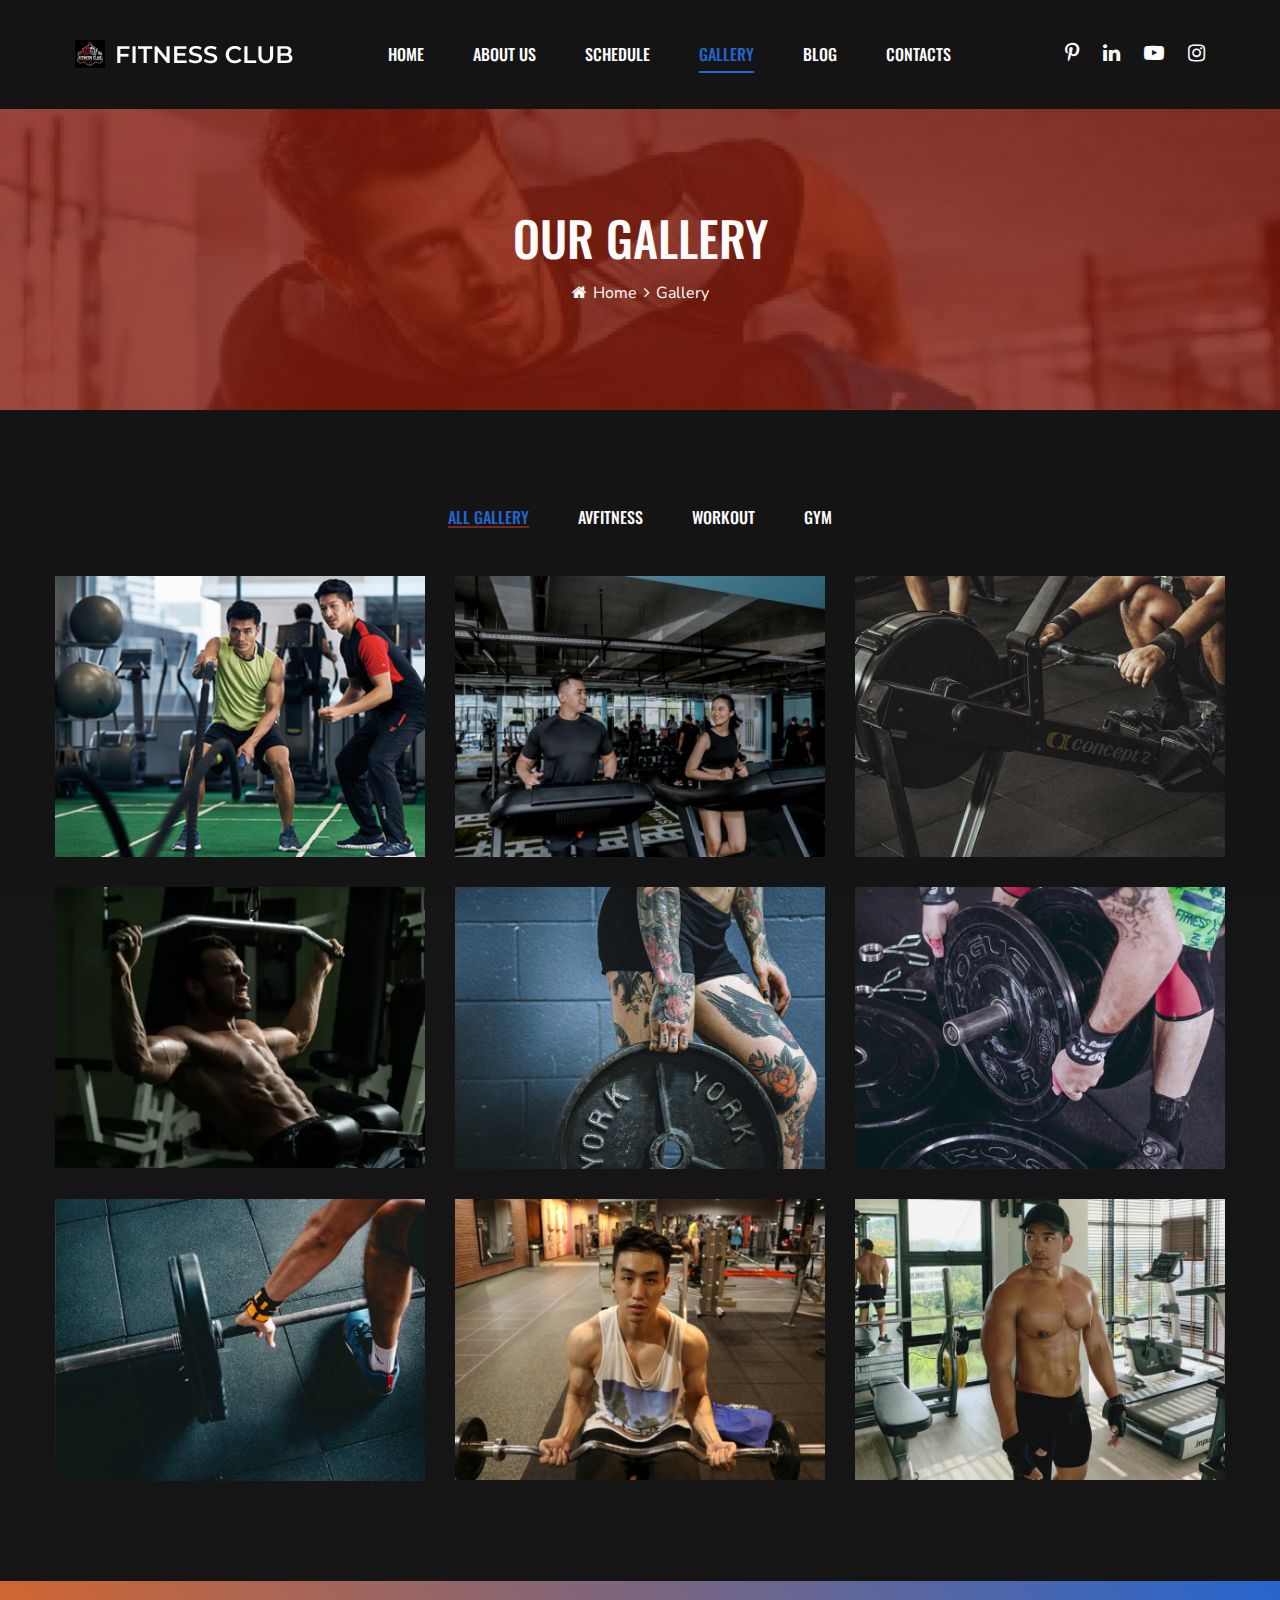
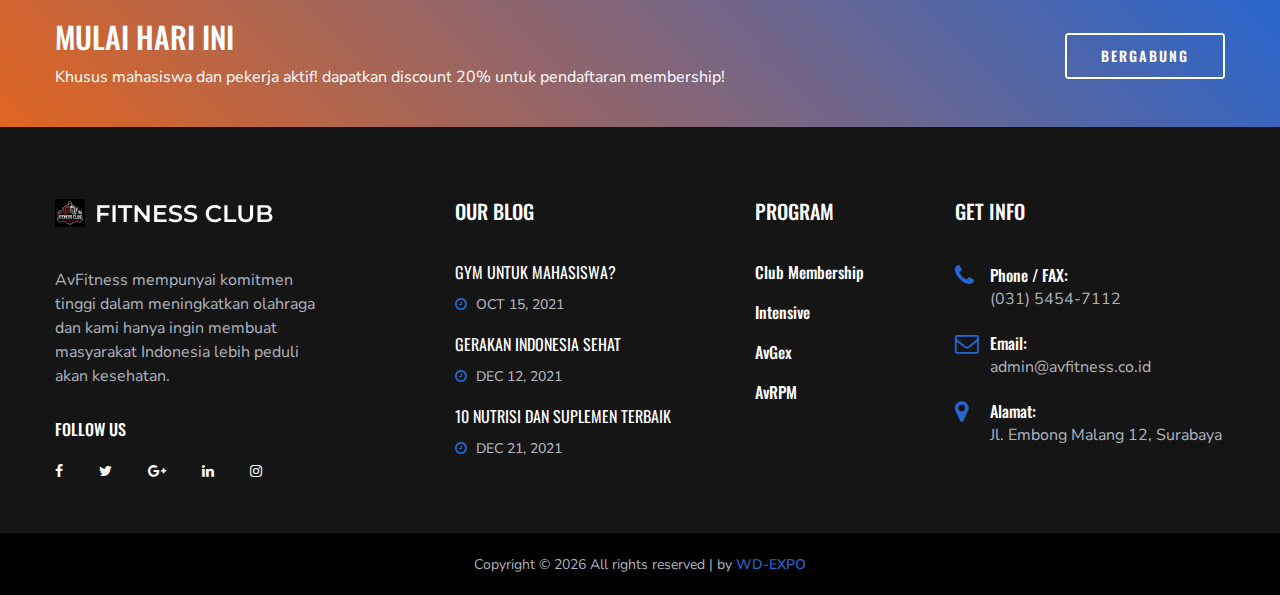
<file: gallery.html>
<!DOCTYPE html>
<html lang="zxx">
  <head>
    <meta charset="UTF-8" />
    <meta name="viewport" content="width=device-width, initial-scale=1.0" />
    <meta http-equiv="X-UA-Compatible" content="ie=edge" />
    <title>AVFITNESS</title>

    <!-- Google Font -->
    <link
      href="https://fonts.googleapis.com/css?family=Nunito+Sans:400,600,700,800,900&display=swap"
      rel="stylesheet"
    />
    <link
      href="https://fonts.googleapis.com/css?family=Oswald:300,400,500,600,700&display=swap"
      rel="stylesheet"
    />

    <!-- Css Styles -->
    <link rel="stylesheet" href="css/bootstrap.min.css" type="text/css" />
    <link rel="stylesheet" href="css/font-awesome.min.css" type="text/css" />
    <link rel="stylesheet" href="css/elegant-icons.css" type="text/css" />
    <link rel="stylesheet" href="css/nice-select.css" type="text/css" />
    <link rel="stylesheet" href="css/owl.carousel.min.css" type="text/css" />
    <link rel="stylesheet" href="css/magnific-popup.css" type="text/css" />
    <link rel="stylesheet" href="css/slicknav.min.css" type="text/css" />
    <link rel="stylesheet" href="css/style.css" type="text/css" />
  </head>

  <body>
    <!-- Page Preloder -->
    <div id="preloder">
      <div class="loader"></div>
    </div>

    <!-- Header Section Begin -->
    <header class="header-section header-normal">
      <div class="container-fluid">
        <div class="logo">
          <a href="./index.html">
            <img src="img/logo.png" alt="" />
          </a>
        </div>
        <div class="top-social">
          <a href="#"><i class="fa fa-pinterest-p"></i></a>
          <a href="#"><i class="fa fa-linkedin"></i></a>

          <a href="#"><i class="fa fa-youtube-play"></i></a>
          <a href="#"><i class="fa fa-instagram"></i></a>
        </div>
        <div class="container">
          <div class="nav-menu">
            <nav class="mainmenu mobile-menu">
              <ul>
                <li><a href="./index.html">Home</a></li>
                <li><a href="./about-us.html">About us</a></li>
                <li><a href="./schedule.html">Schedule</a></li>
                <li class="active"><a href="./gallery.html">Gallery</a></li>
                <li>
                  <a href="./blog.html">Blog</a>
                  <ul class="dropdown">
                    <li><a href="./about-us.html">About Us</a></li>
                  </ul>
                </li>
                <li><a href="./contact.html">Contacts</a></li>
              </ul>
            </nav>
          </div>
        </div>
        <div id="mobile-menu-wrap"></div>
      </div>
    </header>
    <!-- Header End -->

    <!-- Breadcrumb Section Begin -->
    <section
      class="breadcrumb-section set-bg spad"
      data-setbg="img/about-bread.jpg"
    >
      <div class="container">
        <div class="row">
          <div class="col-lg-12">
            <div class="breadcrumb-text">
              <h2>Our Gallery</h2>
              <div class="breadcrumb-controls">
                <a href="#"><i class="fa fa-home"></i> Home</a>
                <span>Gallery</span>
              </div>
            </div>
          </div>
        </div>
      </div>
    </section>
    <!-- Breadcrumb End -->

    <!-- Gallery Section Begin -->
    <section class="gallery-section spad">
      <div class="container">
        <div class="row">
          <div class="col-lg-12">
            <div class="gallery-controls">
              <ul>
                <li class="active" data-filter="*">All GALLERY</li>
                <li data-filter=".crossfit">AVFITNESS</li>
                <li data-filter=".workout">Workout</li>
                <li data-filter=".gym">GYM</li>
              </ul>
            </div>
          </div>
        </div>
        <div class="row gallery-filter">
          <div class="col-lg-4 col-sm-6 mix crossfit workout">
            <div class="gallery-item">
              <img src="img/gallery/gallery-1.jpg"" alt="">
              <div class="gi-hover-warp">
                <div class="gi-hover">
                  <a href="img/gallery/gallery-1.jpg" class="image-popup"
                    ><i class="fa fa-search-plus"></i
                  ></a>
                  <a href="#"><i class="fa fa-chain"></i></a>
                  <h6>
                    Time to Try a Bodyweight Workout
                    <span>Run, Walk, Swimming</span>
                  </h6>
                </div>
              </div>
            </div>
          </div>
          <div class="col-lg-4 col-sm-6 mix workout gym">
            <div class="gallery-item">
              <img src="img/gallery/gallery-2.jpg"" alt="">
              <div class="gi-hover-warp">
                <div class="gi-hover">
                  <a href="img/gallery/gallery-2.jpg" class="image-popup"
                    ><i class="fa fa-search-plus"></i
                  ></a>
                  <a href="#"><i class="fa fa-chain"></i></a>
                  <h6>
                    Time to Try a Bodyweight Workout
                    <span>Run, Walk, Swimming</span>
                  </h6>
                </div>
              </div>
            </div>
          </div>
          <div class="col-lg-4 col-sm-6 mix workout">
            <div class="gallery-item">
              <img src="img/gallery/gallery-3.jpg"" alt="">
              <div class="gi-hover-warp">
                <div class="gi-hover">
                  <a href="img/gallery/gallery-3.jpg" class="image-popup"
                    ><i class="fa fa-search-plus"></i
                  ></a>
                  <a href="#"><i class="fa fa-chain"></i></a>
                  <h6>
                    Time to Try a Bodyweight Workout
                    <span>Run, Walk, Swimming</span>
                  </h6>
                </div>
              </div>
            </div>
          </div>
          <div class="col-lg-4 col-sm-6 mix gym">
            <div class="gallery-item">
              <img src="img/gallery/gallery-4.jpg"" alt="">
              <div class="gi-hover-warp">
                <div class="gi-hover">
                  <a href="img/gallery/gallery-4.jpg" class="image-popup"
                    ><i class="fa fa-search-plus"></i
                  ></a>
                  <a href="#"><i class="fa fa-chain"></i></a>
                  <h6>
                    Time to Try a Bodyweight Workout
                    <span>Run, Walk, Swimming</span>
                  </h6>
                </div>
              </div>
            </div>
          </div>
          <div class="col-lg-4 col-sm-6 mix crossfit">
            <div class="gallery-item">
              <img src="img/gallery/gallery-5.jpg"" alt="">
              <div class="gi-hover-warp">
                <div class="gi-hover">
                  <a href="img/gallery/gallery-5.jpg" class="image-popup"
                    ><i class="fa fa-search-plus"></i
                  ></a>
                  <a href="#"><i class="fa fa-chain"></i></a>
                  <h6>
                    Time to Try a Bodyweight Workout
                    <span>Run, Walk, Swimming</span>
                  </h6>
                </div>
              </div>
            </div>
          </div>
          <div class="col-lg-4 col-sm-6 mix gym crossfit">
            <div class="gallery-item">
              <img src="img/gallery/gallery-6.jpg"" alt="">
              <div class="gi-hover-warp">
                <div class="gi-hover">
                  <a href="img/gallery/gallery-6.jpg" class="image-popup"
                    ><i class="fa fa-search-plus"></i
                  ></a>
                  <a href="#"><i class="fa fa-chain"></i></a>
                  <h6>
                    Time to Try a Bodyweight Workout
                    <span>Run, Walk, Swimming</span>
                  </h6>
                </div>
              </div>
            </div>
          </div>
          <div class="col-lg-4 col-sm-6 mix workout">
            <div class="gallery-item">
              <img src="img/gallery/gallery-7.jpg"" alt="">
              <div class="gi-hover-warp">
                <div class="gi-hover">
                  <a href="img/gallery/gallery-7.jpg" class="image-popup"
                    ><i class="fa fa-search-plus"></i
                  ></a>
                  <a href="#"><i class="fa fa-chain"></i></a>
                  <h6>
                    Time to Try a Bodyweight Workout
                    <span>Run, Walk, Swimming</span>
                  </h6>
                </div>
              </div>
            </div>
          </div>
          <div class="col-lg-4 col-sm-6 mix crossfit gym">
            <div class="gallery-item">
              <img src="img/gallery/gallery-8.jpg"" alt="">
              <div class="gi-hover-warp">
                <div class="gi-hover">
                  <a href="img/gallery/gallery-8.jpg" class="image-popup"
                    ><i class="fa fa-search-plus"></i
                  ></a>
                  <a href="#"><i class="fa fa-chain"></i></a>
                  <h6>
                    Time to Try a Bodyweight Workout
                    <span>Run, Walk, Swimming</span>
                  </h6>
                </div>
              </div>
            </div>
          </div>
          <div class="col-lg-4 col-sm-6 mix crossfit gym workout">
            <div class="gallery-item">
              <img src="img/gallery/gallery-9.jpg"" alt="">
              <div class="gi-hover-warp">
                <div class="gi-hover">
                  <a href="img/gallery/gallery-9.jpg" class="image-popup"
                    ><i class="fa fa-search-plus"></i
                  ></a>
                  <a href="#"><i class="fa fa-chain"></i></a>
                  <h6>
                    Time to Try a Bodyweight Workout
                    <span>Run, Walk, Swimming</span>
                  </h6>
                </div>
              </div>
            </div>
          </div>
        </div>
      </div>
    </section>
    <!-- Gallery Section End -->

    <!-- Cta Section Begin -->
    <section class="cta-section">
      <div class="container">
        <div class="row">
          <div class="col-lg-12">
            <div class="cta-text">
              <h3>Mulai Hari Ini</h3>
              <p>
                Khusus mahasiswa dan pekerja aktif! dapatkan discount 20% untuk
                pendaftaran membership!
              </p>
            </div>
            <a href="#" class="primary-btn cta-btn">Bergabung</a>
          </div>
        </div>
      </div>
    </section>
    <!-- Cta Section End -->

    <!-- Footer Section Begin -->
    <footer class="footer-section">
      <div class="container">
        <div class="row">
          <div class="col-lg-3">
            <div class="footer-logo-item">
              <div class="f-logo">
                <a href="#"><img src="img/logo.png" alt="" /></a>
              </div>
              <p>
                AvFitness mempunyai komitmen tinggi dalam meningkatkan olahraga
                dan kami hanya ingin membuat masyarakat Indonesia lebih peduli
                akan kesehatan.
              </p>
              <div class="social-links">
                <h6>Follow us</h6>
                <a href="#"><i class="fa fa-facebook"></i></a>
                <a href="#"><i class="fa fa-twitter"></i></a>
                <a href="#"><i class="fa fa-google-plus"></i></a>
                <a href="#"><i class="fa fa-linkedin"></i></a>
                <a href="#"><i class="fa fa-instagram"></i></a>
              </div>
            </div>
          </div>
          <div class="col-lg-3 offset-lg-1">
            <div class="footer-widget">
              <h5>Our Blog</h5>
              <div class="footer-blog">
                <a href="#" class="fb-item">
                  <h6>GYM UNTUK MAHASISWA?</h6>
                  <span class="blog-time"
                    ><i class="fa fa-clock-o"></i> Oct 15, 2021</span
                  >
                </a>
                <a href="#" class="fb-item">
                  <h6>GERAKAN INDONESIA SEHAT</h6>
                  <span class="blog-time"
                    ><i class="fa fa-clock-o"></i> Dec 12, 2021</span
                  >
                </a>
                <a href="#" class="fb-item">
                  <h6>10 NUTRISI DAN SUPLEMEN TERBAIK</h6>
                  <span class="blog-time"
                    ><i class="fa fa-clock-o"></i> Dec 21, 2021</span
                  >
                </a>
              </div>
            </div>
          </div>
          <div class="col-lg-2">
            <div class="footer-widget">
              <h5>Program</h5>
              <ul class="workout-program">
                <li><a href="#">Club Membership</a></li>
                <li><a href="#">Intensive</a></li>
                <li><a href="#">AvGex</a></li>
                <li><a href="#">AvRPM</a></li>
              </ul>
            </div>
          </div>
          <div class="col-lg-3">
            <div class="footer-widget">
              <h5>Get Info</h5>
              <ul class="footer-info">
                <li>
                  <i class="fa fa-phone"></i>
                  <span>Phone / FAX:</span>
                  (031) 5454-7112
                </li>
                <li>
                  <i class="fa fa-envelope-o"></i>
                  <span>Email:</span>
                  admin@avfitness.co.id
                </li>
                <li>
                  <i class="fa fa-map-marker"></i>
                  <span>Alamat:</span>
                  Jl. Embong Malang 12, Surabaya
                </li>
              </ul>
            </div>
          </div>
        </div>
      </div>
      <div class="copyright-text">
        <div class="container">
          <div class="row">
            <div class="col-lg-12 text-center">
              <div class="ct-inside">
                <!-- Link back to Colorlib can't be removed. Template is licensed under CC BY 3.0. -->
                Copyright &copy;
                <script>
                  document.write(new Date().getFullYear());
                </script>
                All rights reserved | by
                <a href="https://colorlib.com" target="_blank">WD-EXPO</a>
                <!-- Link back to Colorlib can't be removed. Template is licensed under CC BY 3.0. -->
              </div>
            </div>
          </div>
        </div>
      </div>
    </footer>
    <!-- Footer Section End -->

    <!-- Js Plugins -->
    <script src="js/jquery-3.3.1.min.js"></script>
    <script src="js/bootstrap.min.js"></script>
    <script src="js/jquery.magnific-popup.min.js"></script>
    <script src="js/mixitup.min.js"></script>
    <script src="js/jquery.nice-select.min.js"></script>
    <script src="js/jquery.slicknav.js"></script>
    <script src="js/owl.carousel.min.js"></script>
    <script src="js/masonry.pkgd.min.js"></script>
    <script src="js/main.js"></script>
  </body>
</html>
</file>
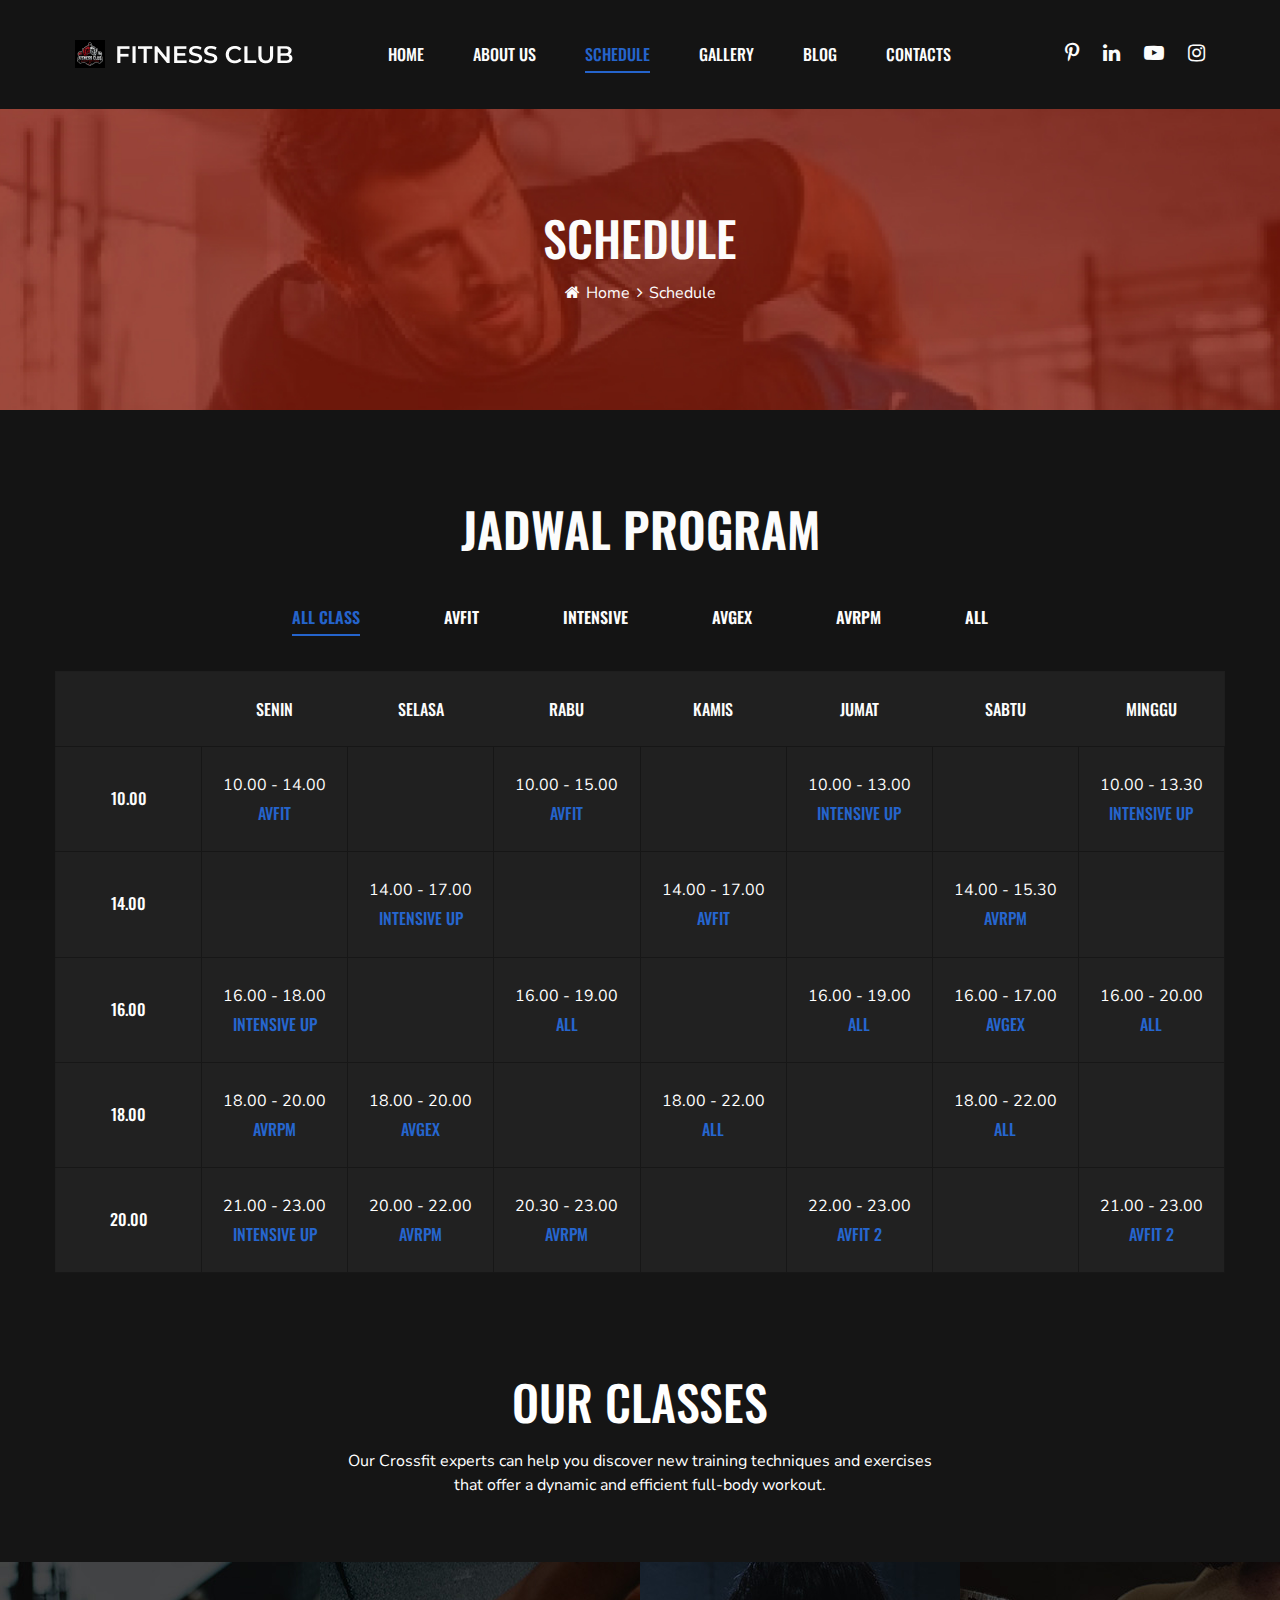
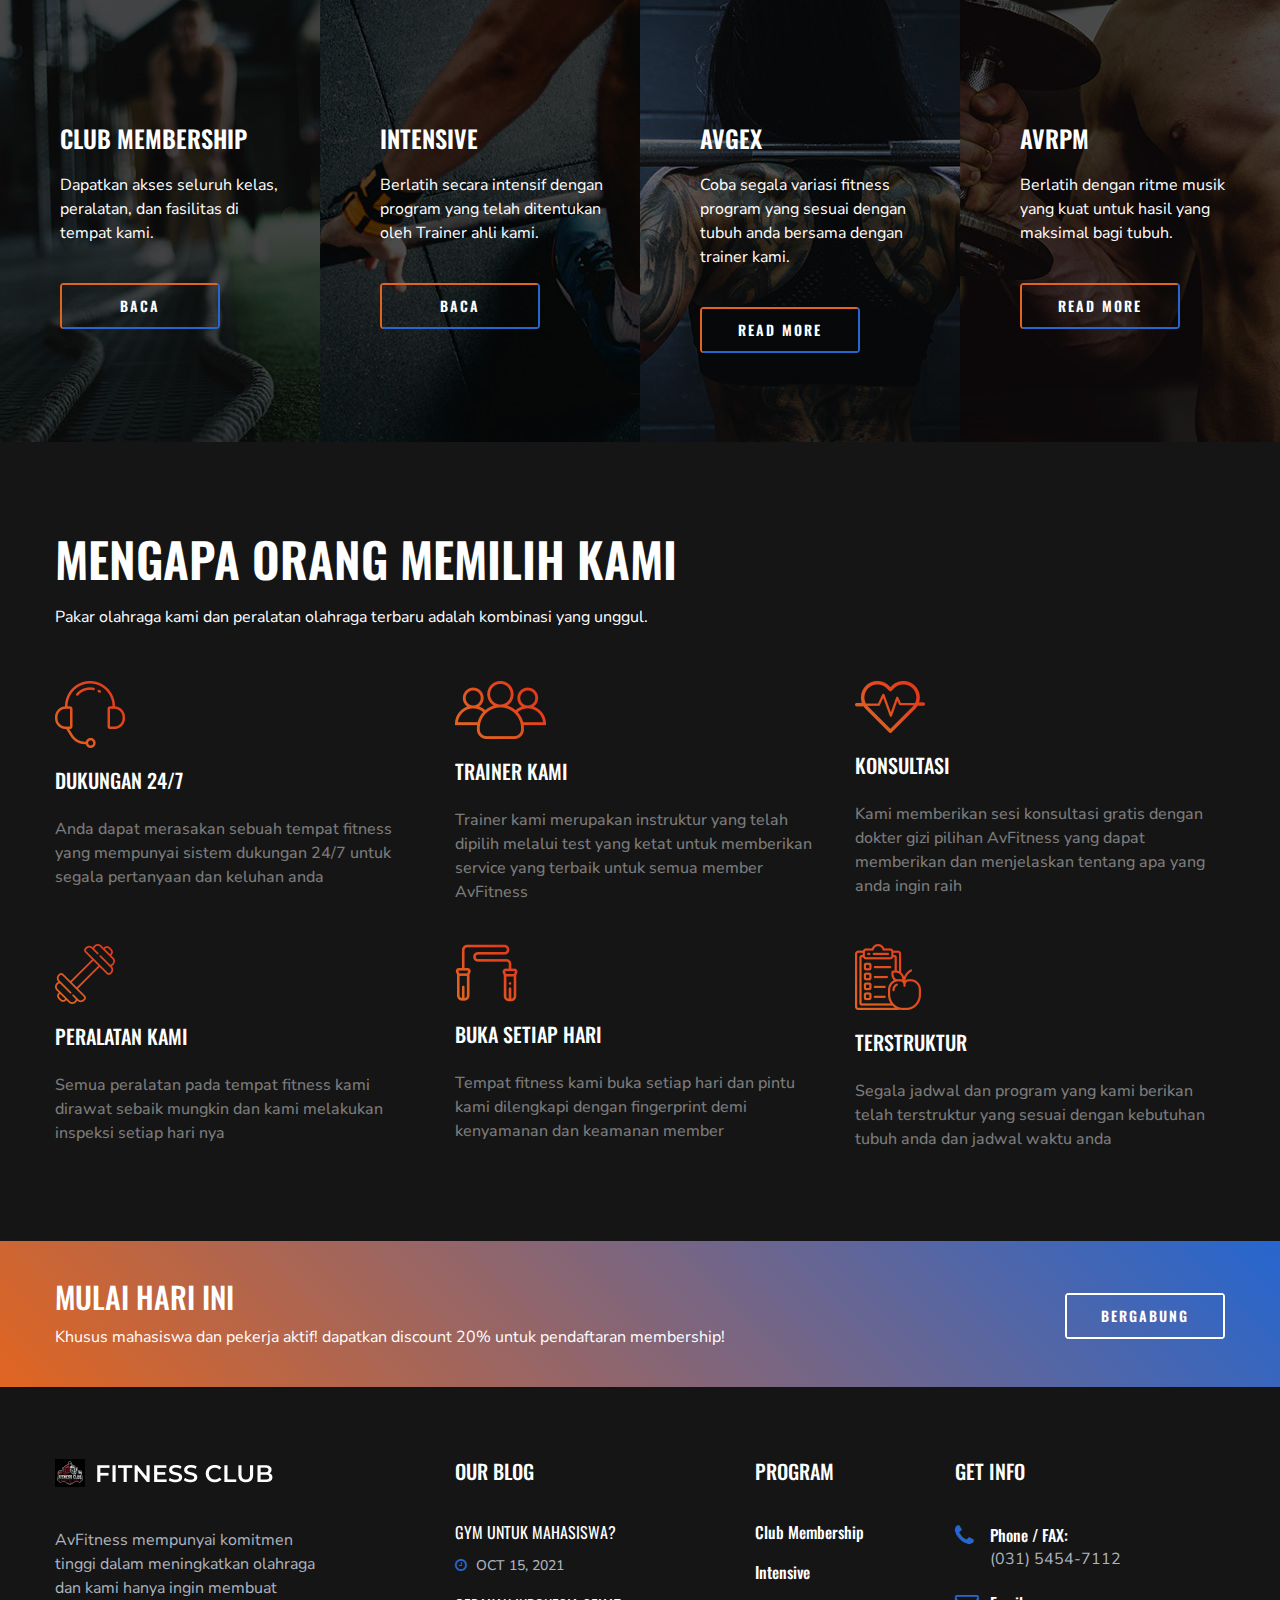
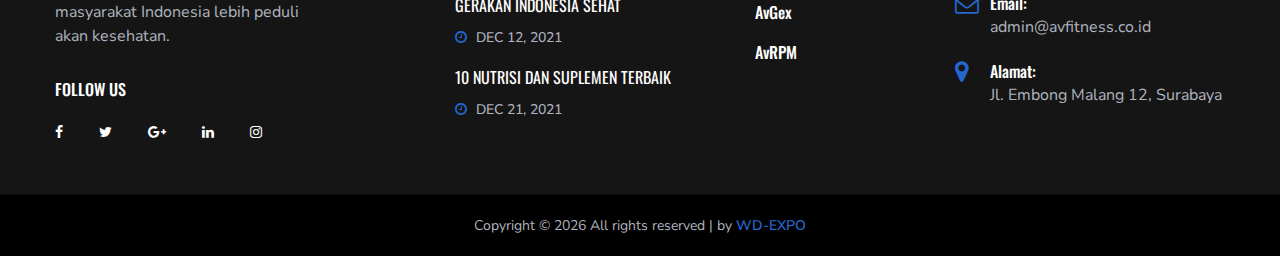
<file: schedule.html>
<!DOCTYPE html>
<html lang="zxx">
  <head>
    <meta charset="UTF-8" />
    <meta name="description" content="Activitar Template" />
    <meta name="keywords" content="Activitar, unica, creative, html" />
    <meta name="viewport" content="width=device-width, initial-scale=1.0" />
    <meta http-equiv="X-UA-Compatible" content="ie=edge" />
    <title>AVFITNESS</title>

    <!-- Google Font -->
    <link
      href="https://fonts.googleapis.com/css?family=Nunito+Sans:400,600,700,800,900&display=swap"
      rel="stylesheet"
    />
    <link
      href="https://fonts.googleapis.com/css?family=Oswald:300,400,500,600,700&display=swap"
      rel="stylesheet"
    />

    <!-- Css Styles -->
    <link rel="stylesheet" href="css/bootstrap.min.css" type="text/css" />
    <link rel="stylesheet" href="css/font-awesome.min.css" type="text/css" />
    <link rel="stylesheet" href="css/elegant-icons.css" type="text/css" />
    <link rel="stylesheet" href="css/nice-select.css" type="text/css" />
    <link rel="stylesheet" href="css/owl.carousel.min.css" type="text/css" />
    <link rel="stylesheet" href="css/magnific-popup.css" type="text/css" />
    <link rel="stylesheet" href="css/slicknav.min.css" type="text/css" />
    <link rel="stylesheet" href="css/style.css" type="text/css" />
  </head>

  <body>
    <!-- Page Preloder -->
    <div id="preloder">
      <div class="loader"></div>
    </div>

    <!-- Header Section Begin -->
    <header class="header-section header-normal">
      <div class="container-fluid">
        <div class="logo">
          <a href="./index.html">
            <img src="img/logo.png" alt="" />
          </a>
        </div>
        <div class="top-social">
          <a href="#"><i class="fa fa-pinterest-p"></i></a>
          <a href="#"><i class="fa fa-linkedin"></i></a>

          <a href="#"><i class="fa fa-youtube-play"></i></a>
          <a href="#"><i class="fa fa-instagram"></i></a>
        </div>
        <div class="container">
          <div class="nav-menu">
            <nav class="mainmenu mobile-menu">
              <ul>
                <li><a href="./index.html">Home</a></li>
                <li><a href="./about-us.html">About us</a></li>
                <li class="active"><a href="./schedule.html">Schedule</a></li>
                <li><a href="./gallery.html">Gallery</a></li>
                <li>
                  <a href="./blog.html">Blog</a>
                  <ul class="dropdown">
                    <li><a href="./about-us.html">About Us</a></li>
                  </ul>
                </li>
                <li><a href="./contact.html">Contacts</a></li>
              </ul>
            </nav>
          </div>
        </div>
        <div id="mobile-menu-wrap"></div>
      </div>
    </header>
    <!-- Header End -->

    <!-- Breadcrumb Section Begin -->
    <section
      class="breadcrumb-section set-bg spad"
      data-setbg="img/about-bread.jpg"
    >
      <div class="container">
        <div class="row">
          <div class="col-lg-12">
            <div class="breadcrumb-text">
              <h2>SCHEDULE</h2>
              <div class="breadcrumb-controls">
                <a href="#"><i class="fa fa-home"></i> Home</a>
                <span>Schedule</span>
              </div>
            </div>
          </div>
        </div>
      </div>
    </section>
    <!-- Breadcrumb End -->

    <!-- Class Time Section Begin -->
    <section class="classtime-section class-time-table spad">
      <div class="container">
        <div class="row">
          <div class="col-lg-12 text-center">
            <div class="section-title">
              <h2>JADWAL PROGRAM</h2>
            </div>
          </div>
        </div>
        <div class="row">
          <div class="col-lg-12">
            <div class="timetable-controls">
              <ul>
                <li class="active" data-tsfilter="all">all class</li>
                <li data-tsfilter="crossfit">avfit</li>
                <li data-tsfilter="lunge">Intensive</li>
                <li data-tsfilter="ppsr">avgex</li>
                <li data-tsfilter="walls">AVRPM</li>
                <li data-tsfilter="candy">All</li>
              </ul>
            </div>
          </div>
        </div>
        <div class="classtime-table">
          <table>
            <thead>
              <tr>
                <th></th>
                <th>Senin</th>
                <th>Selasa</th>
                <th>Rabu</th>
                <th>Kamis</th>
                <th>Jumat</th>
                <th>Sabtu</th>
                <th>Minggu</th>
              </tr>
            </thead>
            <tbody>
              <tr>
                <td class="workout-time">10.00</td>
                <td class="hover-bg ts-item" data-tsmeta="crossfit">
                  <span>10.00 - 14.00</span>
                  <h6>AvFit</h6>
                </td>
                <td></td>
                <td class="hover-bg ts-item" data-tsmeta="crossfit">
                  <span>10.00 - 15.00</span>
                  <h6>AvFit</h6>
                </td>
                <td></td>
                <td class="hover-bg ts-item" data-tsmeta="lunge">
                  <span>10.00 - 13.00</span>
                  <h6>Intensive Up</h6>
                </td>
                <td></td>
                <td class="hover-bg ts-item" data-tsmeta="lunge">
                  <span>10.00 - 13.30</span>
                  <h6>Intensive Up</h6>
                </td>
              </tr>
              <tr>
                <td class="workout-time">14.00</td>
                <td></td>
                <td class="hover-bg ts-item" data-tsmeta="lunge">
                  <span>14.00 - 17.00</span>
                  <h6>Intensive Up</h6>
                </td>
                <td></td>
                <td class="hover-bg ts-item" data-tsmeta="crossfit">
                  <span>14.00 - 17.00</span>
                  <h6>AvFit</h6>
                </td>
                <td></td>
                <td class="hover-bg ts-item" data-tsmeta="walls">
                  <span>14.00 - 15.30</span>
                  <h6>AVRPM</h6>
                </td>
                <td></td>
              </tr>
              <tr>
                <td class="workout-time">16.00</td>
                <td class="hover-bg ts-item" data-tsmeta="lunge">
                  <span>16.00 - 18.00</span>
                  <h6>Intensive Up</h6>
                </td>
                <td></td>
                <td class="hover-bg ts-item" data-tsmeta="candy">
                  <span>16.00 - 19.00</span>
                  <h6>All</h6>
                </td>
                <td></td>
                <td class="hover-bg ts-item" data-tsmeta="candy">
                  <span>16.00 - 19.00</span>
                  <h6>All</h6>
                </td>
                <td class="hover-bg ts-item" data-tsmeta="ppsr">
                  <span>16.00 - 17.00</span>
                  <h6>AvGex</h6>
                </td>
                <td class="hover-bg ts-item" data-tsmeta="murph">
                  <span>16.00 - 20.00</span>
                  <h6>All</h6>
                </td>
              </tr>
              <tr>
                <td class="workout-time">18.00</td>
                <td class="hover-bg ts-item" data-tsmeta="walls">
                  <span>18.00 - 20.00</span>
                  <h6>AVRPM</h6>
                </td>
                <td class="hover-bg ts-item" data-tsmeta="ppsr">
                  <span>18.00 - 20.00</span>
                  <h6>AvGex</h6>
                </td>
                <td></td>
                <td class="hover-bg ts-item" data-tsmeta="chelsea">
                  <span>18.00 - 22.00</span>
                  <h6>All</h6>
                </td>
                <td></td>
                <td class="hover-bg ts-item" data-tsmeta="annie">
                  <span>18.00 - 22.00</span>
                  <h6>All</h6>
                </td>
                <td></td>
              </tr>
              <tr>
                <td class="workout-time">20.00</td>
                <td class="hover-bg ts-item" data-tsmeta="lunge">
                  <span>21.00 - 23.00</span>
                  <h6>Intensive Up</h6>
                </td>
                <td class="hover-bg ts-item" data-tsmeta="walls">
                  <span>20.00 - 22.00</span>
                  <h6>AVRPM</h6>
                </td>
                <td class="hover-bg ts-item" data-tsmeta="walls">
                  <span>20.30 - 23.00</span>
                  <h6>AVRPM</h6>
                </td>
                <td></td>
                <td class="hover-bg ts-item" data-tsmeta="crossfit">
                  <span>22.00 - 23.00</span>
                  <h6>AvFit 2</h6>
                </td>
                <td></td>
                <td class="hover-bg ts-item" data-tsmeta="crossfit">
                  <span>21.00 - 23.00</span>
                  <h6>AvFit 2</h6>
                </td>
              </tr>
            </tbody>
          </table>
        </div>
      </div>
    </section>
    <!-- Class Time Section End -->

    <!-- Classes Section Begin -->
    <section class="classes-section schedule-page">
      <div class="class-title">
        <div class="container">
          <div class="row">
            <div class="col-lg-12 text-center">
              <div class="section-title">
                <h2>Our Classes</h2>
                <p>
                  Our Crossfit experts can help you discover new training
                  techniques and exercises <br />that offer a dynamic and
                  efficient full-body workout.
                </p>
              </div>
            </div>
          </div>
        </div>
      </div>
      <div class="container-fluid">
        <div class="row">
          <div class="col-lg-3">
            <div
              class="classes-item set-bg"
              data-setbg="img/classes/class-1.jpg"
            >
              <h4>Club Membership</h4>
              <p>
                Dapatkan akses seluruh kelas, peralatan, dan fasilitas di tempat
                kami.
              </p>
              <a href="#" class="primary-btn class-btn">Baca</a>
            </div>
          </div>
          <div class="col-lg-3">
            <div
              class="classes-item set-bg"
              data-setbg="img/classes/class-2.jpg"
            >
              <h4>Intensive</h4>
              <p>
                Berlatih secara intensif dengan program yang telah ditentukan
                oleh Trainer ahli kami.
              </p>
              <a href="#" class="primary-btn class-btn">Baca</a>
            </div>
          </div>
          <div class="col-lg-3">
            <div
              class="classes-item set-bg"
              data-setbg="img/classes/class-3.jpg"
            >
              <h4>AVGEX</h4>
              <p>
                Coba segala variasi fitness program yang sesuai dengan tubuh
                anda bersama dengan trainer kami.
              </p>
              <a href="#" class="primary-btn class-btn">Read More</a>
            </div>
          </div>
          <div class="col-lg-3">
            <div
              class="classes-item set-bg"
              data-setbg="img/classes/class-4.jpg"
            >
              <h4>AVRPM</h4>
              <p>
                Berlatih dengan ritme musik yang kuat untuk hasil yang maksimal
                bagi tubuh.
              </p>
              <a href="#" class="primary-btn class-btn">Read More</a>
            </div>
          </div>
        </div>
      </div>
    </section>
    <!-- Classes Section End -->

    <!-- Choseus Section Begin -->
    <section class="chooseus-section spad">
      <div class="container">
        <div class="row">
          <div class="col-lg-12">
            <div class="section-title">
              <h2>MENGAPA ORANG MEMILIH KAMI</h2>
              <p>
                Pakar olahraga kami dan peralatan olahraga terbaru adalah
                kombinasi yang unggul.
              </p>
            </div>
          </div>
        </div>
        <div class="row">
          <div class="col-lg-4 col-sm-6">
            <div class="choose-item">
              <img src="img/icons/chose-icon-1.png" alt="" />
              <h5>DUKUNGAN 24/7</h5>
              <p>
                Anda dapat merasakan sebuah tempat fitness yang mempunyai sistem
                dukungan 24/7 untuk segala pertanyaan dan keluhan anda
              </p>
            </div>
          </div>
          <div class="col-lg-4 col-sm-6">
            <div class="choose-item">
              <img src="img/icons/chose-icon-2.png" alt="" />
              <h5>TRAINER KAMI</h5>
              <p>
                Trainer kami merupakan instruktur yang telah dipilih melalui
                test yang ketat untuk memberikan service yang terbaik untuk
                semua member AvFitness
              </p>
            </div>
          </div>
          <div class="col-lg-4 col-sm-6">
            <div class="choose-item">
              <img src="img/icons/chose-icon-3.png" alt="" />
              <h5>KONSULTASI</h5>
              <p>
                Kami memberikan sesi konsultasi gratis dengan dokter gizi
                pilihan AvFitness yang dapat memberikan dan menjelaskan tentang
                apa yang anda ingin raih
              </p>
            </div>
          </div>
          <div class="col-lg-4 col-sm-6">
            <div class="choose-item">
              <img src="img/icons/chose-icon-4.png" alt="" />
              <h5>Peralatan kami</h5>
              <p>
                Semua peralatan pada tempat fitness kami dirawat sebaik mungkin
                dan kami melakukan inspeksi setiap hari nya
              </p>
            </div>
          </div>
          <div class="col-lg-4 col-sm-6">
            <div class="choose-item">
              <img src="img/icons/chose-icon-5.png" alt="" />
              <h5>BUKA SETIAP HARI</h5>
              <p>
                Tempat fitness kami buka setiap hari dan pintu kami dilengkapi
                dengan fingerprint demi kenyamanan dan keamanan member
              </p>
            </div>
          </div>
          <div class="col-lg-4 col-sm-6">
            <div class="choose-item">
              <img src="img/icons/chose-icon-6.png" alt="" />
              <h5>Terstruktur</h5>
              <p>
                Segala jadwal dan program yang kami berikan telah terstruktur
                yang sesuai dengan kebutuhan tubuh anda dan jadwal waktu anda
              </p>
            </div>
          </div>
        </div>
      </div>
    </section>
    <!-- Choseus Section End -->

    <!-- Cta Section Begin -->
    <section class="cta-section">
      <div class="container">
        <div class="row">
          <div class="col-lg-12">
            <div class="cta-text">
              <h3>Mulai Hari Ini</h3>
              <p>
                Khusus mahasiswa dan pekerja aktif! dapatkan discount 20% untuk
                pendaftaran membership!
              </p>
            </div>
            <a href="#" class="primary-btn cta-btn">Bergabung</a>
          </div>
        </div>
      </div>
    </section>
    <!-- Cta Section End -->

    <!-- Footer Section Begin -->
    <footer class="footer-section">
      <div class="container">
        <div class="row">
          <div class="col-lg-3">
            <div class="footer-logo-item">
              <div class="f-logo">
                <a href="#"><img src="img/logo.png" alt="" /></a>
              </div>
              <p>
                AvFitness mempunyai komitmen tinggi dalam meningkatkan olahraga
                dan kami hanya ingin membuat masyarakat Indonesia lebih peduli
                akan kesehatan.
              </p>
              <div class="social-links">
                <h6>Follow us</h6>
                <a href="#"><i class="fa fa-facebook"></i></a>
                <a href="#"><i class="fa fa-twitter"></i></a>
                <a href="#"><i class="fa fa-google-plus"></i></a>
                <a href="#"><i class="fa fa-linkedin"></i></a>
                <a href="#"><i class="fa fa-instagram"></i></a>
              </div>
            </div>
          </div>
          <div class="col-lg-3 offset-lg-1">
            <div class="footer-widget">
              <h5>Our Blog</h5>
              <div class="footer-blog">
                <a href="#" class="fb-item">
                  <h6>GYM UNTUK MAHASISWA?</h6>
                  <span class="blog-time"
                    ><i class="fa fa-clock-o"></i> Oct 15, 2021</span
                  >
                </a>
                <a href="#" class="fb-item">
                  <h6>GERAKAN INDONESIA SEHAT</h6>
                  <span class="blog-time"
                    ><i class="fa fa-clock-o"></i> Dec 12, 2021</span
                  >
                </a>
                <a href="#" class="fb-item">
                  <h6>10 NUTRISI DAN SUPLEMEN TERBAIK</h6>
                  <span class="blog-time"
                    ><i class="fa fa-clock-o"></i> Dec 21, 2021</span
                  >
                </a>
              </div>
            </div>
          </div>
          <div class="col-lg-2">
            <div class="footer-widget">
              <h5>Program</h5>
              <ul class="workout-program">
                <li><a href="#">Club Membership</a></li>
                <li><a href="#">Intensive</a></li>
                <li><a href="#">AvGex</a></li>
                <li><a href="#">AvRPM</a></li>
              </ul>
            </div>
          </div>
          <div class="col-lg-3">
            <div class="footer-widget">
              <h5>Get Info</h5>
              <ul class="footer-info">
                <li>
                  <i class="fa fa-phone"></i>
                  <span>Phone / FAX:</span>
                  (031) 5454-7112
                </li>
                <li>
                  <i class="fa fa-envelope-o"></i>
                  <span>Email:</span>
                  admin@avfitness.co.id
                </li>
                <li>
                  <i class="fa fa-map-marker"></i>
                  <span>Alamat:</span>
                  Jl. Embong Malang 12, Surabaya
                </li>
              </ul>
            </div>
          </div>
        </div>
      </div>
      <div class="copyright-text">
        <div class="container">
          <div class="row">
            <div class="col-lg-12 text-center">
              <div class="ct-inside">
                <!-- Link back to Colorlib can't be removed. Template is licensed under CC BY 3.0. -->
                Copyright &copy;
                <script>
                  document.write(new Date().getFullYear());
                </script>
                All rights reserved | by
                <a href="https://colorlib.com" target="_blank">WD-EXPO</a>
                <!-- Link back to Colorlib can't be removed. Template is licensed under CC BY 3.0. -->
              </div>
            </div>
          </div>
        </div>
      </div>
    </footer>
    <!-- Footer Section End -->

    <!-- Js Plugins -->
    <script src="js/jquery-3.3.1.min.js"></script>
    <script src="js/bootstrap.min.js"></script>
    <script src="js/jquery.magnific-popup.min.js"></script>
    <script src="js/mixitup.min.js"></script>
    <script src="js/jquery.nice-select.min.js"></script>
    <script src="js/jquery.slicknav.js"></script>
    <script src="js/owl.carousel.min.js"></script>
    <script src="js/masonry.pkgd.min.js"></script>
    <script src="js/main.js"></script>
  </body>
</html>
</file>
<file: css/elegant-icons.css>
@font-face {
	font-family: 'ElegantIcons';
	src:url('../fonts/ElegantIcons.eot');
	src:url('../fonts/ElegantIcons.eot?#iefix') format('embedded-opentype'),
		url('../fonts/ElegantIcons.woff') format('woff'),
		url('../fonts/ElegantIcons.ttf') format('truetype'),
		url('../fonts/ElegantIcons.svg#ElegantIcons') format('svg');
	font-weight: normal;
	font-style: normal;
}

/* Use the following CSS code if you want to use data attributes for inserting your icons */
[data-icon]:before {
	font-family: 'ElegantIcons';
	content: attr(data-icon);
	speak: none;
	font-weight: normal;
	font-variant: normal;
	text-transform: none;
	line-height: 1;
	-webkit-font-smoothing: antialiased;
	-moz-osx-font-smoothing: grayscale;
}

/* Use the following CSS code if you want to have a class per icon */
/*
Instead of a list of all class selectors,
you can use the generic selector below, but it's slower:
[class*="your-class-prefix"] {
*/
.arrow_up, .arrow_down, .arrow_left, .arrow_right, .arrow_left-up, .arrow_right-up, .arrow_right-down, .arrow_left-down, .arrow-up-down, .arrow_up-down_alt, .arrow_left-right_alt, .arrow_left-right, .arrow_expand_alt2, .arrow_expand_alt, .arrow_condense, .arrow_expand, .arrow_move, .arrow_carrot-up, .arrow_carrot-down, .arrow_carrot-left, .arrow_carrot-right, .arrow_carrot-2up, .arrow_carrot-2down, .arrow_carrot-2left, .arrow_carrot-2right, .arrow_carrot-up_alt2, .arrow_carrot-down_alt2, .arrow_carrot-left_alt2, .arrow_carrot-right_alt2, .arrow_carrot-2up_alt2, .arrow_carrot-2down_alt2, .arrow_carrot-2left_alt2, .arrow_carrot-2right_alt2, .arrow_triangle-up, .arrow_triangle-down, .arrow_triangle-left, .arrow_triangle-right, .arrow_triangle-up_alt2, .arrow_triangle-down_alt2, .arrow_triangle-left_alt2, .arrow_triangle-right_alt2, .arrow_back, .icon_minus-06, .icon_plus, .icon_close, .icon_check, .icon_minus_alt2, .icon_plus_alt2, .icon_close_alt2, .icon_check_alt2, .icon_zoom-out_alt, .icon_zoom-in_alt, .icon_search, .icon_box-empty, .icon_box-selected, .icon_minus-box, .icon_plus-box, .icon_box-checked, .icon_circle-empty, .icon_circle-slelected, .icon_stop_alt2, .icon_stop, .icon_pause_alt2, .icon_pause, .icon_menu, .icon_menu-square_alt2, .icon_menu-circle_alt2, .icon_ul, .icon_ol, .icon_adjust-horiz, .icon_adjust-vert, .icon_document_alt, .icon_documents_alt, .icon_pencil, .icon_pencil-edit_alt, .icon_pencil-edit, .icon_folder-alt, .icon_folder-open_alt, .icon_folder-add_alt, .icon_info_alt, .icon_error-oct_alt, .icon_error-circle_alt, .icon_error-triangle_alt, .icon_question_alt2, .icon_question, .icon_comment_alt, .icon_chat_alt, .icon_vol-mute_alt, .icon_volume-low_alt, .icon_volume-high_alt, .icon_quotations, .icon_quotations_alt2, .icon_clock_alt, .icon_lock_alt, .icon_lock-open_alt, .icon_key_alt, .icon_cloud_alt, .icon_cloud-upload_alt, .icon_cloud-download_alt, .icon_image, .icon_images, .icon_lightbulb_alt, .icon_gift_alt, .icon_house_alt, .icon_genius, .icon_mobile, .icon_tablet, .icon_laptop, .icon_desktop, .icon_camera_alt, .icon_mail_alt, .icon_cone_alt, .icon_ribbon_alt, .icon_bag_alt, .icon_creditcard, .icon_cart_alt, .icon_paperclip, .icon_tag_alt, .icon_tags_alt, .icon_trash_alt, .icon_cursor_alt, .icon_mic_alt, .icon_compass_alt, .icon_pin_alt, .icon_pushpin_alt, .icon_map_alt, .icon_drawer_alt, .icon_toolbox_alt, .icon_book_alt, .icon_calendar, .icon_film, .icon_table, .icon_contacts_alt, .icon_headphones, .icon_lifesaver, .icon_piechart, .icon_refresh, .icon_link_alt, .icon_link, .icon_loading, .icon_blocked, .icon_archive_alt, .icon_heart_alt, .icon_star_alt, .icon_star-half_alt, .icon_star, .icon_star-half, .icon_tools, .icon_tool, .icon_cog, .icon_cogs, .arrow_up_alt, .arrow_down_alt, .arrow_left_alt, .arrow_right_alt, .arrow_left-up_alt, .arrow_right-up_alt, .arrow_right-down_alt, .arrow_left-down_alt, .arrow_condense_alt, .arrow_expand_alt3, .arrow_carrot_up_alt, .arrow_carrot-down_alt, .arrow_carrot-left_alt, .arrow_carrot-right_alt, .arrow_carrot-2up_alt, .arrow_carrot-2dwnn_alt, .arrow_carrot-2left_alt, .arrow_carrot-2right_alt, .arrow_triangle-up_alt, .arrow_triangle-down_alt, .arrow_triangle-left_alt, .arrow_triangle-right_alt, .icon_minus_alt, .icon_plus_alt, .icon_close_alt, .icon_check_alt, .icon_zoom-out, .icon_zoom-in, .icon_stop_alt, .icon_menu-square_alt, .icon_menu-circle_alt, .icon_document, .icon_documents, .icon_pencil_alt, .icon_folder, .icon_folder-open, .icon_folder-add, .icon_folder_upload, .icon_folder_download, .icon_info, .icon_error-circle, .icon_error-oct, .icon_error-triangle, .icon_question_alt, .icon_comment, .icon_chat, .icon_vol-mute, .icon_volume-low, .icon_volume-high, .icon_quotations_alt, .icon_clock, .icon_lock, .icon_lock-open, .icon_key, .icon_cloud, .icon_cloud-upload, .icon_cloud-download, .icon_lightbulb, .icon_gift, .icon_house, .icon_camera, .icon_mail, .icon_cone, .icon_ribbon, .icon_bag, .icon_cart, .icon_tag, .icon_tags, .icon_trash, .icon_cursor, .icon_mic, .icon_compass, .icon_pin, .icon_pushpin, .icon_map, .icon_drawer, .icon_toolbox, .icon_book, .icon_contacts, .icon_archive, .icon_heart, .icon_profile, .icon_group, .icon_grid-2x2, .icon_grid-3x3, .icon_music, .icon_pause_alt, .icon_phone, .icon_upload, .icon_download, .social_facebook, .social_twitter, .social_pinterest, .social_googleplus, .social_tumblr, .social_tumbleupon, .social_wordpress, .social_instagram, .social_dribbble, .social_vimeo, .social_linkedin, .social_rss, .social_deviantart, .social_share, .social_myspace, .social_skype, .social_youtube, .social_picassa, .social_googledrive, .social_flickr, .social_blogger, .social_spotify, .social_delicious, .social_facebook_circle, .social_twitter_circle, .social_pinterest_circle, .social_googleplus_circle, .social_tumblr_circle, .social_stumbleupon_circle, .social_wordpress_circle, .social_instagram_circle, .social_dribbble_circle, .social_vimeo_circle, .social_linkedin_circle, .social_rss_circle, .social_deviantart_circle, .social_share_circle, .social_myspace_circle, .social_skype_circle, .social_youtube_circle, .social_picassa_circle, .social_googledrive_alt2, .social_flickr_circle, .social_blogger_circle, .social_spotify_circle, .social_delicious_circle, .social_facebook_square, .social_twitter_square, .social_pinterest_square, .social_googleplus_square, .social_tumblr_square, .social_stumbleupon_square, .social_wordpress_square, .social_instagram_square, .social_dribbble_square, .social_vimeo_square, .social_linkedin_square, .social_rss_square, .social_deviantart_square, .social_share_square, .social_myspace_square, .social_skype_square, .social_youtube_square, .social_picassa_square, .social_googledrive_square, .social_flickr_square, .social_blogger_square, .social_spotify_square, .social_delicious_square, .icon_printer, .icon_calulator, .icon_building, .icon_floppy, .icon_drive, .icon_search-2, .icon_id, .icon_id-2, .icon_puzzle, .icon_like, .icon_dislike, .icon_mug, .icon_currency, .icon_wallet, .icon_pens, .icon_easel, .icon_flowchart, .icon_datareport, .icon_briefcase, .icon_shield, .icon_percent, .icon_globe, .icon_globe-2, .icon_target, .icon_hourglass, .icon_balance, .icon_rook, .icon_printer-alt, .icon_calculator_alt, .icon_building_alt, .icon_floppy_alt, .icon_drive_alt, .icon_search_alt, .icon_id_alt, .icon_id-2_alt, .icon_puzzle_alt, .icon_like_alt, .icon_dislike_alt, .icon_mug_alt, .icon_currency_alt, .icon_wallet_alt, .icon_pens_alt, .icon_easel_alt, .icon_flowchart_alt, .icon_datareport_alt, .icon_briefcase_alt, .icon_shield_alt, .icon_percent_alt, .icon_globe_alt, .icon_clipboard {
	font-family: 'ElegantIcons';
	speak: none;
	font-style: normal;
	font-weight: normal;
	font-variant: normal;
	text-transform: none;
	line-height: 1;
	-webkit-font-smoothing: antialiased;
}
.arrow_up:before {
	content: "\21";
}
.arrow_down:before {
	content: "\22";
}
.arrow_left:before {
	content: "\23";
}
.arrow_right:before {
	content: "\24";
}
.arrow_left-up:before {
	content: "\25";
}
.arrow_right-up:before {
	content: "\26";
}
.arrow_right-down:before {
	content: "\27";
}
.arrow_left-down:before {
	content: "\28";
}
.arrow-up-down:before {
	content: "\29";
}
.arrow_up-down_alt:before {
	content: "\2a";
}
.arrow_left-right_alt:before {
	content: "\2b";
}
.arrow_left-right:before {
	content: "\2c";
}
.arrow_expand_alt2:before {
	content: "\2d";
}
.arrow_expand_alt:before {
	content: "\2e";
}
.arrow_condense:before {
	content: "\2f";
}
.arrow_expand:before {
	content: "\30";
}
.arrow_move:before {
	content: "\31";
}
.arrow_carrot-up:before {
	content: "\32";
}
.arrow_carrot-down:before {
	content: "\33";
}
.arrow_carrot-left:before {
	content: "\34";
}
.arrow_carrot-right:before {
	content: "\35";
}
.arrow_carrot-2up:before {
	content: "\36";
}
.arrow_carrot-2down:before {
	content: "\37";
}
.arrow_carrot-2left:before {
	content: "\38";
}
.arrow_carrot-2right:before {
	content: "\39";
}
.arrow_carrot-up_alt2:before {
	content: "\3a";
}
.arrow_carrot-down_alt2:before {
	content: "\3b";
}
.arrow_carrot-left_alt2:before {
	content: "\3c";
}
.arrow_carrot-right_alt2:before {
	content: "\3d";
}
.arrow_carrot-2up_alt2:before {
	content: "\3e";
}
.arrow_carrot-2down_alt2:before {
	content: "\3f";
}
.arrow_carrot-2left_alt2:before {
	content: "\40";
}
.arrow_carrot-2right_alt2:before {
	content: "\41";
}
.arrow_triangle-up:before {
	content: "\42";
}
.arrow_triangle-down:before {
	content: "\43";
}
.arrow_triangle-left:before {
	content: "\44";
}
.arrow_triangle-right:before {
	content: "\45";
}
.arrow_triangle-up_alt2:before {
	content: "\46";
}
.arrow_triangle-down_alt2:before {
	content: "\47";
}
.arrow_triangle-left_alt2:before {
	content: "\48";
}
.arrow_triangle-right_alt2:before {
	content: "\49";
}
.arrow_back:before {
	content: "\4a";
}
.icon_minus-06:before {
	content: "\4b";
}
.icon_plus:before {
	content: "\4c";
}
.icon_close:before {
	content: "\4d";
}
.icon_check:before {
	content: "\4e";
}
.icon_minus_alt2:before {
	content: "\4f";
}
.icon_plus_alt2:before {
	content: "\50";
}
.icon_close_alt2:before {
	content: "\51";
}
.icon_check_alt2:before {
	content: "\52";
}
.icon_zoom-out_alt:before {
	content: "\53";
}
.icon_zoom-in_alt:before {
	content: "\54";
}
.icon_search:before {
	content: "\55";
}
.icon_box-empty:before {
	content: "\56";
}
.icon_box-selected:before {
	content: "\57";
}
.icon_minus-box:before {
	content: "\58";
}
.icon_plus-box:before {
	content: "\59";
}
.icon_box-checked:before {
	content: "\5a";
}
.icon_circle-empty:before {
	content: "\5b";
}
.icon_circle-slelected:before {
	content: "\5c";
}
.icon_stop_alt2:before {
	content: "\5d";
}
.icon_stop:before {
	content: "\5e";
}
.icon_pause_alt2:before {
	content: "\5f";
}
.icon_pause:before {
	content: "\60";
}
.icon_menu:before {
	content: "\61";
}
.icon_menu-square_alt2:before {
	content: "\62";
}
.icon_menu-circle_alt2:before {
	content: "\63";
}
.icon_ul:before {
	content: "\64";
}
.icon_ol:before {
	content: "\65";
}
.icon_adjust-horiz:before {
	content: "\66";
}
.icon_adjust-vert:before {
	content: "\67";
}
.icon_document_alt:before {
	content: "\68";
}
.icon_documents_alt:before {
	content: "\69";
}
.icon_pencil:before {
	content: "\6a";
}
.icon_pencil-edit_alt:before {
	content: "\6b";
}
.icon_pencil-edit:before {
	content: "\6c";
}
.icon_folder-alt:before {
	content: "\6d";
}
.icon_folder-open_alt:before {
	content: "\6e";
}
.icon_folder-add_alt:before {
	content: "\6f";
}
.icon_info_alt:before {
	content: "\70";
}
.icon_error-oct_alt:before {
	content: "\71";
}
.icon_error-circle_alt:before {
	content: "\72";
}
.icon_error-triangle_alt:before {
	content: "\73";
}
.icon_question_alt2:before {
	content: "\74";
}
.icon_question:before {
	content: "\75";
}
.icon_comment_alt:before {
	content: "\76";
}
.icon_chat_alt:before {
	content: "\77";
}
.icon_vol-mute_alt:before {
	content: "\78";
}
.icon_volume-low_alt:before {
	content: "\79";
}
.icon_volume-high_alt:before {
	content: "\7a";
}
.icon_quotations:before {
	content: "\7b";
}
.icon_quotations_alt2:before {
	content: "\7c";
}
.icon_clock_alt:before {
	content: "\7d";
}
.icon_lock_alt:before {
	content: "\7e";
}
.icon_lock-open_alt:before {
	content: "\e000";
}
.icon_key_alt:before {
	content: "\e001";
}
.icon_cloud_alt:before {
	content: "\e002";
}
.icon_cloud-upload_alt:before {
	content: "\e003";
}
.icon_cloud-download_alt:before {
	content: "\e004";
}
.icon_image:before {
	content: "\e005";
}
.icon_images:before {
	content: "\e006";
}
.icon_lightbulb_alt:before {
	content: "\e007";
}
.icon_gift_alt:before {
	content: "\e008";
}
.icon_house_alt:before {
	content: "\e009";
}
.icon_genius:before {
	content: "\e00a";
}
.icon_mobile:before {
	content: "\e00b";
}
.icon_tablet:before {
	content: "\e00c";
}
.icon_laptop:before {
	content: "\e00d";
}
.icon_desktop:before {
	content: "\e00e";
}
.icon_camera_alt:before {
	content: "\e00f";
}
.icon_mail_alt:before {
	content: "\e010";
}
.icon_cone_alt:before {
	content: "\e011";
}
.icon_ribbon_alt:before {
	content: "\e012";
}
.icon_bag_alt:before {
	content: "\e013";
}
.icon_creditcard:before {
	content: "\e014";
}
.icon_cart_alt:before {
	content: "\e015";
}
.icon_paperclip:before {
	content: "\e016";
}
.icon_tag_alt:before {
	content: "\e017";
}
.icon_tags_alt:before {
	content: "\e018";
}
.icon_trash_alt:before {
	content: "\e019";
}
.icon_cursor_alt:before {
	content: "\e01a";
}
.icon_mic_alt:before {
	content: "\e01b";
}
.icon_compass_alt:before {
	content: "\e01c";
}
.icon_pin_alt:before {
	content: "\e01d";
}
.icon_pushpin_alt:before {
	content: "\e01e";
}
.icon_map_alt:before {
	content: "\e01f";
}
.icon_drawer_alt:before {
	content: "\e020";
}
.icon_toolbox_alt:before {
	content: "\e021";
}
.icon_book_alt:before {
	content: "\e022";
}
.icon_calendar:before {
	content: "\e023";
}
.icon_film:before {
	content: "\e024";
}
.icon_table:before {
	content: "\e025";
}
.icon_contacts_alt:before {
	content: "\e026";
}
.icon_headphones:before {
	content: "\e027";
}
.icon_lifesaver:before {
	content: "\e028";
}
.icon_piechart:before {
	content: "\e029";
}
.icon_refresh:before {
	content: "\e02a";
}
.icon_link_alt:before {
	content: "\e02b";
}
.icon_link:before {
	content: "\e02c";
}
.icon_loading:before {
	content: "\e02d";
}
.icon_blocked:before {
	content: "\e02e";
}
.icon_archive_alt:before {
	content: "\e02f";
}
.icon_heart_alt:before {
	content: "\e030";
}
.icon_star_alt:before {
	content: "\e031";
}
.icon_star-half_alt:before {
	content: "\e032";
}
.icon_star:before {
	content: "\e033";
}
.icon_star-half:before {
	content: "\e034";
}
.icon_tools:before {
	content: "\e035";
}
.icon_tool:before {
	content: "\e036";
}
.icon_cog:before {
	content: "\e037";
}
.icon_cogs:before {
	content: "\e038";
}
.arrow_up_alt:before {
	content: "\e039";
}
.arrow_down_alt:before {
	content: "\e03a";
}
.arrow_left_alt:before {
	content: "\e03b";
}
.arrow_right_alt:before {
	content: "\e03c";
}
.arrow_left-up_alt:before {
	content: "\e03d";
}
.arrow_right-up_alt:before {
	content: "\e03e";
}
.arrow_right-down_alt:before {
	content: "\e03f";
}
.arrow_left-down_alt:before {
	content: "\e040";
}
.arrow_condense_alt:before {
	content: "\e041";
}
.arrow_expand_alt3:before {
	content: "\e042";
}
.arrow_carrot_up_alt:before {
	content: "\e043";
}
.arrow_carrot-down_alt:before {
	content: "\e044";
}
.arrow_carrot-left_alt:before {
	content: "\e045";
}
.arrow_carrot-right_alt:before {
	content: "\e046";
}
.arrow_carrot-2up_alt:before {
	content: "\e047";
}
.arrow_carrot-2dwnn_alt:before {
	content: "\e048";
}
.arrow_carrot-2left_alt:before {
	content: "\e049";
}
.arrow_carrot-2right_alt:before {
	content: "\e04a";
}
.arrow_triangle-up_alt:before {
	content: "\e04b";
}
.arrow_triangle-down_alt:before {
	content: "\e04c";
}
.arrow_triangle-left_alt:before {
	content: "\e04d";
}
.arrow_triangle-right_alt:before {
	content: "\e04e";
}
.icon_minus_alt:before {
	content: "\e04f";
}
.icon_plus_alt:before {
	content: "\e050";
}
.icon_close_alt:before {
	content: "\e051";
}
.icon_check_alt:before {
	content: "\e052";
}
.icon_zoom-out:before {
	content: "\e053";
}
.icon_zoom-in:before {
	content: "\e054";
}
.icon_stop_alt:before {
	content: "\e055";
}
.icon_menu-square_alt:before {
	content: "\e056";
}
.icon_menu-circle_alt:before {
	content: "\e057";
}
.icon_document:before {
	content: "\e058";
}
.icon_documents:before {
	content: "\e059";
}
.icon_pencil_alt:before {
	content: "\e05a";
}
.icon_folder:before {
	content: "\e05b";
}
.icon_folder-open:before {
	content: "\e05c";
}
.icon_folder-add:before {
	content: "\e05d";
}
.icon_folder_upload:before {
	content: "\e05e";
}
.icon_folder_download:before {
	content: "\e05f";
}
.icon_info:before {
	content: "\e060";
}
.icon_error-circle:before {
	content: "\e061";
}
.icon_error-oct:before {
	content: "\e062";
}
.icon_error-triangle:before {
	content: "\e063";
}
.icon_question_alt:before {
	content: "\e064";
}
.icon_comment:before {
	content: "\e065";
}
.icon_chat:before {
	content: "\e066";
}
.icon_vol-mute:before {
	content: "\e067";
}
.icon_volume-low:before {
	content: "\e068";
}
.icon_volume-high:before {
	content: "\e069";
}
.icon_quotations_alt:before {
	content: "\e06a";
}
.icon_clock:before {
	content: "\e06b";
}
.icon_lock:before {
	content: "\e06c";
}
.icon_lock-open:before {
	content: "\e06d";
}
.icon_key:before {
	content: "\e06e";
}
.icon_cloud:before {
	content: "\e06f";
}
.icon_cloud-upload:before {
	content: "\e070";
}
.icon_cloud-download:before {
	content: "\e071";
}
.icon_lightbulb:before {
	content: "\e072";
}
.icon_gift:before {
	content: "\e073";
}
.icon_house:before {
	content: "\e074";
}
.icon_camera:before {
	content: "\e075";
}
.icon_mail:before {
	content: "\e076";
}
.icon_cone:before {
	content: "\e077";
}
.icon_ribbon:before {
	content: "\e078";
}
.icon_bag:before {
	content: "\e079";
}
.icon_cart:before {
	content: "\e07a";
}
.icon_tag:before {
	content: "\e07b";
}
.icon_tags:before {
	content: "\e07c";
}
.icon_trash:before {
	content: "\e07d";
}
.icon_cursor:before {
	content: "\e07e";
}
.icon_mic:before {
	content: "\e07f";
}
.icon_compass:before {
	content: "\e080";
}
.icon_pin:before {
	content: "\e081";
}
.icon_pushpin:before {
	content: "\e082";
}
.icon_map:before {
	content: "\e083";
}
.icon_drawer:before {
	content: "\e084";
}
.icon_toolbox:before {
	content: "\e085";
}
.icon_book:before {
	content: "\e086";
}
.icon_contacts:before {
	content: "\e087";
}
.icon_archive:before {
	content: "\e088";
}
.icon_heart:before {
	content: "\e089";
}
.icon_profile:before {
	content: "\e08a";
}
.icon_group:before {
	content: "\e08b";
}
.icon_grid-2x2:before {
	content: "\e08c";
}
.icon_grid-3x3:before {
	content: "\e08d";
}
.icon_music:before {
	content: "\e08e";
}
.icon_pause_alt:before {
	content: "\e08f";
}
.icon_phone:before {
	content: "\e090";
}
.icon_upload:before {
	content: "\e091";
}
.icon_download:before {
	content: "\e092";
}
.social_facebook:before {
	content: "\e093";
}
.social_twitter:before {
	content: "\e094";
}
.social_pinterest:before {
	content: "\e095";
}
.social_googleplus:before {
	content: "\e096";
}
.social_tumblr:before {
	content: "\e097";
}
.social_tumbleupon:before {
	content: "\e098";
}
.social_wordpress:before {
	content: "\e099";
}
.social_instagram:before {
	content: "\e09a";
}
.social_dribbble:before {
	content: "\e09b";
}
.social_vimeo:before {
	content: "\e09c";
}
.social_linkedin:before {
	content: "\e09d";
}
.social_rss:before {
	content: "\e09e";
}
.social_deviantart:before {
	content: "\e09f";
}
.social_share:before {
	content: "\e0a0";
}
.social_myspace:before {
	content: "\e0a1";
}
.social_skype:before {
	content: "\e0a2";
}
.social_youtube:before {
	content: "\e0a3";
}
.social_picassa:before {
	content: "\e0a4";
}
.social_googledrive:before {
	content: "\e0a5";
}
.social_flickr:before {
	content: "\e0a6";
}
.social_blogger:before {
	content: "\e0a7";
}
.social_spotify:before {
	content: "\e0a8";
}
.social_delicious:before {
	content: "\e0a9";
}
.social_facebook_circle:before {
	content: "\e0aa";
}
.social_twitter_circle:before {
	content: "\e0ab";
}
.social_pinterest_circle:before {
	content: "\e0ac";
}
.social_googleplus_circle:before {
	content: "\e0ad";
}
.social_tumblr_circle:before {
	content: "\e0ae";
}
.social_stumbleupon_circle:before {
	content: "\e0af";
}
.social_wordpress_circle:before {
	content: "\e0b0";
}
.social_instagram_circle:before {
	content: "\e0b1";
}
.social_dribbble_circle:before {
	content: "\e0b2";
}
.social_vimeo_circle:before {
	content: "\e0b3";
}
.social_linkedin_circle:before {
	content: "\e0b4";
}
.social_rss_circle:before {
	content: "\e0b5";
}
.social_deviantart_circle:before {
	content: "\e0b6";
}
.social_share_circle:before {
	content: "\e0b7";
}
.social_myspace_circle:before {
	content: "\e0b8";
}
.social_skype_circle:before {
	content: "\e0b9";
}
.social_youtube_circle:before {
	content: "\e0ba";
}
.social_picassa_circle:before {
	content: "\e0bb";
}
.social_googledrive_alt2:before {
	content: "\e0bc";
}
.social_flickr_circle:before {
	content: "\e0bd";
}
.social_blogger_circle:before {
	content: "\e0be";
}
.social_spotify_circle:before {
	content: "\e0bf";
}
.social_delicious_circle:before {
	content: "\e0c0";
}
.social_facebook_square:before {
	content: "\e0c1";
}
.social_twitter_square:before {
	content: "\e0c2";
}
.social_pinterest_square:before {
	content: "\e0c3";
}
.social_googleplus_square:before {
	content: "\e0c4";
}
.social_tumblr_square:before {
	content: "\e0c5";
}
.social_stumbleupon_square:before {
	content: "\e0c6";
}
.social_wordpress_square:before {
	content: "\e0c7";
}
.social_instagram_square:before {
	content: "\e0c8";
}
.social_dribbble_square:before {
	content: "\e0c9";
}
.social_vimeo_square:before {
	content: "\e0ca";
}
.social_linkedin_square:before {
	content: "\e0cb";
}
.social_rss_square:before {
	content: "\e0cc";
}
.social_deviantart_square:before {
	content: "\e0cd";
}
.social_share_square:before {
	content: "\e0ce";
}
.social_myspace_square:before {
	content: "\e0cf";
}
.social_skype_square:before {
	content: "\e0d0";
}
.social_youtube_square:before {
	content: "\e0d1";
}
.social_picassa_square:before {
	content: "\e0d2";
}
.social_googledrive_square:before {
	content: "\e0d3";
}
.social_flickr_square:before {
	content: "\e0d4";
}
.social_blogger_square:before {
	content: "\e0d5";
}
.social_spotify_square:before {
	content: "\e0d6";
}
.social_delicious_square:before {
	content: "\e0d7";
}
.icon_printer:before {
	content: "\e103";
}
.icon_calulator:before {
	content: "\e0ee";
}
.icon_building:before {
	content: "\e0ef";
}
.icon_floppy:before {
	content: "\e0e8";
}
.icon_drive:before {
	content: "\e0ea";
}
.icon_search-2:before {
	content: "\e101";
}
.icon_id:before {
	content: "\e107";
}
.icon_id-2:before {
	content: "\e108";
}
.icon_puzzle:before {
	content: "\e102";
}
.icon_like:before {
	content: "\e106";
}
.icon_dislike:before {
	content: "\e0eb";
}
.icon_mug:before {
	content: "\e105";
}
.icon_currency:before {
	content: "\e0ed";
}
.icon_wallet:before {
	content: "\e100";
}
.icon_pens:before {
	content: "\e104";
}
.icon_easel:before {
	content: "\e0e9";
}
.icon_flowchart:before {
	content: "\e109";
}
.icon_datareport:before {
	content: "\e0ec";
}
.icon_briefcase:before {
	content: "\e0fe";
}
.icon_shield:before {
	content: "\e0f6";
}
.icon_percent:before {
	content: "\e0fb";
}
.icon_globe:before {
	content: "\e0e2";
}
.icon_globe-2:before {
	content: "\e0e3";
}
.icon_target:before {
	content: "\e0f5";
}
.icon_hourglass:before {
	content: "\e0e1";
}
.icon_balance:before {
	content: "\e0ff";
}
.icon_rook:before {
	content: "\e0f8";
}
.icon_printer-alt:before {
	content: "\e0fa";
}
.icon_calculator_alt:before {
	content: "\e0e7";
}
.icon_building_alt:before {
	content: "\e0fd";
}
.icon_floppy_alt:before {
	content: "\e0e4";
}
.icon_drive_alt:before {
	content: "\e0e5";
}
.icon_search_alt:before {
	content: "\e0f7";
}
.icon_id_alt:before {
	content: "\e0e0";
}
.icon_id-2_alt:before {
	content: "\e0fc";
}
.icon_puzzle_alt:before {
	content: "\e0f9";
}
.icon_like_alt:before {
	content: "\e0dd";
}
.icon_dislike_alt:before {
	content: "\e0f1";
}
.icon_mug_alt:before {
	content: "\e0dc";
}
.icon_currency_alt:before {
	content: "\e0f3";
}
.icon_wallet_alt:before {
	content: "\e0d8";
}
.icon_pens_alt:before {
	content: "\e0db";
}
.icon_easel_alt:before {
	content: "\e0f0";
}
.icon_flowchart_alt:before {
	content: "\e0df";
}
.icon_datareport_alt:before {
	content: "\e0f2";
}
.icon_briefcase_alt:before {
	content: "\e0f4";
}
.icon_shield_alt:before {
	content: "\e0d9";
}
.icon_percent_alt:before {
	content: "\e0da";
}
.icon_globe_alt:before {
	content: "\e0de";
}
.icon_clipboard:before {
	content: "\e0e6";
}


	.glyph {
		float: left;
		text-align: center;
		padding: .75em;
		margin: .4em 1.5em .75em 0;
		width: 6em;
text-shadow: none;
	}
        .glyph_big {
        font-size: 128px;
        color: #59c5dc;
        float: left;
        margin-right: 20px;
        }

        .glyph div { padding-bottom: 10px;}

	.glyph input {
		font-family: consolas, monospace;
		font-size: 12px;
		width: 100%;
		text-align: center;
		border: 0;
		box-shadow: 0 0 0 1px #ccc;
		padding: .2em;
                -moz-border-radius: 5px;
                -webkit-border-radius: 5px;
	}
	.centered {
		margin-left: auto;
		margin-right: auto;
	}
	.glyph .fs1 {
		font-size: 2em;
	}
</file>
<file: css/nice-select.css>
.nice-select {
  -webkit-tap-highlight-color: transparent;
  background-color: #fff;
  border-radius: 5px;
  border: solid 1px #e8e8e8;
  box-sizing: border-box;
  clear: both;
  cursor: pointer;
  display: block;
  float: left;
  font-family: inherit;
  font-size: 14px;
  font-weight: normal;
  height: 42px;
  line-height: 40px;
  outline: none;
  padding-left: 18px;
  padding-right: 30px;
  position: relative;
  text-align: left !important;
  -webkit-transition: all 0.2s ease-in-out;
  transition: all 0.2s ease-in-out;
  -webkit-user-select: none;
     -moz-user-select: none;
      -ms-user-select: none;
          user-select: none;
  white-space: nowrap;
  width: auto; }
  .nice-select:hover {
    border-color: #dbdbdb; }
  .nice-select:active, .nice-select.open, .nice-select:focus {
    border-color: #999; }
  .nice-select:after {
    border-bottom: 2px solid #999;
    border-right: 2px solid #999;
    content: '';
    display: block;
    height: 5px;
    margin-top: -4px;
    pointer-events: none;
    position: absolute;
    right: 12px;
    top: 50%;
    -webkit-transform-origin: 66% 66%;
        -ms-transform-origin: 66% 66%;
            transform-origin: 66% 66%;
    -webkit-transform: rotate(45deg);
        -ms-transform: rotate(45deg);
            transform: rotate(45deg);
    -webkit-transition: all 0.15s ease-in-out;
    transition: all 0.15s ease-in-out;
    width: 5px; }
  .nice-select.open:after {
    -webkit-transform: rotate(-135deg);
        -ms-transform: rotate(-135deg);
            transform: rotate(-135deg); }
  .nice-select.open .list {
    opacity: 1;
    pointer-events: auto;
    -webkit-transform: scale(1) translateY(0);
        -ms-transform: scale(1) translateY(0);
            transform: scale(1) translateY(0); }
  .nice-select.disabled {
    border-color: #ededed;
    color: #999;
    pointer-events: none; }
    .nice-select.disabled:after {
      border-color: #cccccc; }
  .nice-select.wide {
    width: 100%; }
    .nice-select.wide .list {
      left: 0 !important;
      right: 0 !important; }
  .nice-select.right {
    float: right; }
    .nice-select.right .list {
      left: auto;
      right: 0; }
  .nice-select.small {
    font-size: 12px;
    height: 36px;
    line-height: 34px; }
    .nice-select.small:after {
      height: 4px;
      width: 4px; }
    .nice-select.small .option {
      line-height: 34px;
      min-height: 34px; }
  .nice-select .list {
    background-color: #fff;
    border-radius: 5px;
    box-shadow: 0 0 0 1px rgba(68, 68, 68, 0.11);
    box-sizing: border-box;
    margin-top: 4px;
    opacity: 0;
    overflow: hidden;
    padding: 0;
    pointer-events: none;
    position: absolute;
    top: 100%;
    left: 0;
    -webkit-transform-origin: 50% 0;
        -ms-transform-origin: 50% 0;
            transform-origin: 50% 0;
    -webkit-transform: scale(0.75) translateY(-21px);
        -ms-transform: scale(0.75) translateY(-21px);
            transform: scale(0.75) translateY(-21px);
    -webkit-transition: all 0.2s cubic-bezier(0.5, 0, 0, 1.25), opacity 0.15s ease-out;
    transition: all 0.2s cubic-bezier(0.5, 0, 0, 1.25), opacity 0.15s ease-out;
    z-index: 9; }
    .nice-select .list:hover .option:not(:hover) {
      background-color: transparent !important; }
  .nice-select .option {
    cursor: pointer;
    font-weight: 400;
    line-height: 40px;
    list-style: none;
    min-height: 40px;
    outline: none;
    padding-left: 18px;
    padding-right: 29px;
    text-align: left;
    -webkit-transition: all 0.2s;
    transition: all 0.2s; }
    .nice-select .option:hover, .nice-select .option.focus, .nice-select .option.selected.focus {
      background-color: #f6f6f6; }
    .nice-select .option.selected {
      font-weight: bold; }
    .nice-select .option.disabled {
      background-color: transparent;
      color: #999;
      cursor: default; }

.no-csspointerevents .nice-select .list {
  display: none; }

.no-csspointerevents .nice-select.open .list {
  display: block; }
</file>
<file: css/style.css>
/******************************************************************
  Template Name: Activitar
  Description:  Activitar Fitness HTML Template
  Author: Colorlib
  Author URI: https://colorlib.com
  Version: 1.0
  Created: Colorlib
******************************************************************/

/*------------------------------------------------------------------
[Table of contents]

1.  Template default CSS
	1.1	Variables
	1.2	Mixins
	1.3	Flexbox
	1.4	Reset
2.  Helper Css
3.  Header Section
4.  Hero Section
5.  Feature Section
6.  Class Section
7.  Class Time Section
8.  Price Plan Section
9.  Contact
10.  Footer Style

-------------------------------------------------------------------*/

/*----------------------------------------*/

/* Template default CSS
/*----------------------------------------*/

html,
body {
	height: 100%;
	font-family: "Nunito Sans", sans-serif;
	-webkit-font-smoothing: antialiased;
	font-smoothing: antialiased;
}

h1,
h2,
h3,
h4,
h5,
h6 {
	margin: 0;
	color: #111111;
	font-weight: 400;
	font-family: "Oswald", sans-serif;
}

h1 {
	font-size: 70px;
}

h2 {
	font-size: 36px;
}

h3 {
	font-size: 30px;
}

h4 {
	font-size: 24px;
}

h5 {
	font-size: 18px;
}

h6 {
	font-size: 16px;
}

p {
	font-size: 16px;
	font-family: "Nunito Sans", sans-serif;
	color: #8f8fa8;
	font-weight: 400;
	line-height: 24px;
	margin: 0 0 15px 0;
}

img {
	max-width: 100%;
}

input:focus,
select:focus,
button:focus,
textarea:focus {
	outline: none;
}

a:hover,
a:focus {
	text-decoration: none;
	outline: none;
	color: #fff;
}

ul,
ol {
	padding: 0;
	margin: 0;
}

/*---------------------
  Helper CSS
-----------------------*/

.section-title h2 {
	color: #ffffff;
	font-size: 48px;
	font-weight: 600;
	margin-bottom: 18px;
	text-transform: uppercase;
}

.section-title p {
	color: #ffffff;
	margin-bottom: 0;
}

.set-bg {
	background-repeat: no-repeat;
	background-size: cover;
	background-position: top center;
}

.spad {
	padding-top: 100px;
	padding-bottom: 100px;
}

.spad-2 {
	padding-top: 50px;
	padding-bottom: 70px;
}

.text-white h1,
.text-white h2,
.text-white h3,
.text-white h4,
.text-white h5,
.text-white h6,
.text-white p,
.text-white span,
.text-white li,
.text-white a {
	color: #fff;
}

/* buttons */

.primary-btn {
	display: inline-block;
	font-size: 14px;
	font-family: "Oswald", sans-serif;
	font-weight: 600;
	padding: 0 12px;
	color: #ffffff;
	letter-spacing: 2px;
	text-transform: uppercase;
	text-align: center;
	width: 160px;
	height: 46px;
	border-left: 2px solid #e16521;
	border-right: 2px solid #2666CF;
	-webkit-box-sizing: border-box;
	box-sizing: border-box;
	background-position: 0 0, 0 100%;
	background-repeat: no-repeat;
	background-size: 100% 2px;
	background-image: -webkit-gradient(linear, left top, right top, color-stop(100%, #2666CF), to(#e16521)), -webkit-gradient(linear, left top, right top, from(#2666CF), color-stop(0%, #e16521));
	background-image: -o-linear-gradient(left, #2666CF 100%, #e16521 100%), -o-linear-gradient(left, #2666CF 0%, #e16521 0%);
	background-image: linear-gradient(to right, #2666CF 100%, #e16521 100%), linear-gradient(to right, #2666CF 0%, #e16521 0%);
	-webkit-transition-duration: 1000ms;
	-o-transition-duration: 1000ms;
	transition-duration: 1000ms;
	line-height: 45px;
	position: relative;
	z-index: 1;
	border-radius: 4px;
}

.primary-btn:after {
	color: #fff;
	-webkit-transition-duration: 500ms;
	-o-transition-duration: 500ms;
	transition-duration: 500ms;
	background: #e16521;
	background: -webkit-gradient(linear, left top, right top, from(#e16521), to(#2666CF));
	background: -o-linear-gradient(left, #e16521, #2666CF);
	background: linear-gradient(to right, #e16521, #2666CF);
	content: "";
	position: absolute;
	width: 100%;
	height: 100%;
	top: 0;
	left: 0;
	z-index: -1;
	border-radius: 2px;
	opacity: 0;
}

.site-btn {
	display: inline-block;
	font-size: 12px;
	font-family: "Oswald", sans-serif;
	font-weight: 600;
	padding: 0 12px;
	color: #000000;
	letter-spacing: 1px;
	text-transform: uppercase;
	text-align: center;
	background: none;
	width: 127px;
	height: 40px;
	border-left: 2px solid #e16521;
	border-right: 2px solid #2666CF;
	border-top: none;
	border-bottom: none;
	-webkit-box-sizing: border-box;
	box-sizing: border-box;
	background-position: 0 0, 0 100%;
	background-repeat: no-repeat;
	background-size: 100% 2px;
	background-image: -webkit-gradient(linear, left top, right top, color-stop(100%, #e16521), color-stop(0%, #2666CF)), -webkit-gradient(linear, left top, right top, from(#e16521), color-stop(0%, #2666CF));
	background-image: -o-linear-gradient(left, #e16521 100%, #2666CF 0%), -o-linear-gradient(left, #e16521 0%, #2666CF 0%);
	background-image: linear-gradient(to right, #e16521 100%, #2666CF 0%), linear-gradient(to right, #e16521 0%, #2666CF 0%);
	-webkit-transition-duration: 1000ms;
	-o-transition-duration: 1000ms;
	transition-duration: 1000ms;
	line-height: 38px;
	position: relative;
	z-index: 1;
	border-radius: 4px;
}

.site-btn:after {
	color: #fff;
	-webkit-transition-duration: 500ms;
	-o-transition-duration: 500ms;
	transition-duration: 500ms;
	background: #e16521;
	background: -webkit-gradient(linear, left top, right top, from(#e16521), to(#2666CF));
	background: -o-linear-gradient(left, #e16521, #2666CF);
	background: linear-gradient(to right, #e16521, #2666CF);
	content: "";
	position: absolute;
	width: 100%;
	height: 100%;
	top: 0;
	left: 0;
	z-index: -1;
	border-radius: 2px;
	opacity: 0;
}

/* Preloder */

#preloder {
	position: fixed;
	width: 100%;
	height: 100%;
	top: 0;
	left: 0;
	z-index: 999999;
	background: #000;
}

.loader {
	width: 40px;
	height: 40px;
	position: absolute;
	top: 50%;
	left: 50%;
	margin-top: -13px;
	margin-left: -13px;
	border-radius: 60px;
	animation: loader 0.8s linear infinite;
	-webkit-animation: loader 0.8s linear infinite;
}

@keyframes loader {
	0% {
		-webkit-transform: rotate(0deg);
		transform: rotate(0deg);
		border: 4px solid #f44336;
		border-left-color: transparent;
	}
	50% {
		-webkit-transform: rotate(180deg);
		transform: rotate(180deg);
		border: 4px solid #673ab7;
		border-left-color: transparent;
	}
	100% {
		-webkit-transform: rotate(360deg);
		transform: rotate(360deg);
		border: 4px solid #f44336;
		border-left-color: transparent;
	}
}

@-webkit-keyframes loader {
	0% {
		-webkit-transform: rotate(0deg);
		border: 4px solid #f44336;
		border-left-color: transparent;
	}
	50% {
		-webkit-transform: rotate(180deg);
		border: 4px solid #673ab7;
		border-left-color: transparent;
	}
	100% {
		-webkit-transform: rotate(360deg);
		border: 4px solid #f44336;
		border-left-color: transparent;
	}
}

/*---------------------
  Header
-----------------------*/

.header-section {
	padding-top: 40px;
	position: absolute;
	left: 0;
	top: 0;
	width: 100%;
	z-index: 99;
	padding-left: 60px;
	padding-right: 60px;
}

.header-section.header-normal {
	position: relative;
	display: -webkit-box;
	display: -ms-flexbox;
	display: flex;
	background: #151515;
	padding-top: 0;
}

.header-section.header-normal .logo {
	padding: 40px 0;
}

.header-section.header-normal .nav-menu .mainmenu ul li a {
	padding: 40px 0;
}

.header-section.header-normal .nav-menu .mainmenu ul li a:after {
	bottom: 35px;
}

.header-section.header-normal .nav-menu .mainmenu ul li:hover .dropdown {
	top: 107px;
}

.header-section.header-normal .nav-menu .mainmenu ul li .dropdown {
	top: 128px;
}

.header-section.header-normal .nav-menu .mainmenu ul li .dropdown li a {
	padding: 14px 22px;
}

.header-section.header-normal .top-social {
	padding: 39px 0;
}

.logo {
	float: left;
}

.logo a {
	display: inline-block;
}

.nav-menu {
	text-align: center;
}

.nav-menu .mainmenu {
	display: inline-block;
}

.nav-menu .mainmenu ul li {
	display: inline-block;
	list-style: none;
	margin-right: 45px;
	position: relative;
}

.nav-menu .mainmenu ul li:last-child {
	margin-right: 0;
}

.nav-menu .mainmenu ul li.active a {
	color: #2666CF;
}

.nav-menu .mainmenu ul li.active a:after {
	opacity: 1;
}

.nav-menu .mainmenu ul li a {
	color: #ffffff;
	font-size: 16px;
	text-transform: uppercase;
	font-weight: 500;
	line-height: 28px;
	-webkit-transition: 0.3s;
	-o-transition: 0.3s;
	transition: 0.3s;
	display: block;
	font-family: "Oswald", sans-serif;
	-webkit-transition: all 0.3s;
	-o-transition: all 0.3s;
	transition: all 0.3s;
}

.nav-menu .mainmenu ul li a:after {
	position: absolute;
	left: 0;
	bottom: -5px;
	width: 100%;
	height: 2px;
	background: #2666CF;
	content: "";
	opacity: 0;
	-webkit-transition: all 0.3s;
	-o-transition: all 0.3s;
	transition: all 0.3s;
}

.nav-menu .mainmenu ul li:hover .dropdown {
	opacity: 1;
	visibility: visible;
	top: 40px;
}

.nav-menu .mainmenu ul li:hover>a {
	color: #2666CF;
}

.nav-menu .mainmenu ul li:hover>a:after {
	opacity: 1;
}

.nav-menu .mainmenu ul li .dropdown {
	position: absolute;
	left: 0;
	top: 70px;
	width: 180px;
	background: #2666CF;
	opacity: 0;
	visibility: hidden;
	-webkit-transition: all 0.3s;
	-o-transition: all 0.3s;
	transition: all 0.3s;
	z-index: 99;
}

.nav-menu .mainmenu ul li .dropdown li {
	display: block;
	margin-right: 0;
}

.nav-menu .mainmenu ul li .dropdown li a {
	text-align: left;
	text-transform: capitalize;
	padding: 10px 20px;
	color: #ffffff;
}

.nav-menu .mainmenu ul li .dropdown li a:hover {
	color: #151515;
}

.nav-menu .mainmenu ul li .dropdown li a:hover:after {
	display: none;
}

.top-social {
	float: right;
}

.top-social a {
	display: inline-block;
	font-size: 20px;
	color: #ffffff;
	margin-left: 20px;
}

.slicknav_menu {
	display: none;
}

/*---------------------
  Hero Section
-----------------------*/

.hero-items .owl-item.active .single-hero-item .hero-text h2,
.hero-items .owl-item.active .single-hero-item .hero-text h1,
.hero-items .owl-item.active .single-hero-item .hero-text .primary-btn {
	top: 0;
	opacity: 1;
}

.hero-items .owl-item.active .single-hero-item .hero-text h2 {
	-webkit-transition: all 0.2s ease 0.2s;
	-o-transition: all 0.2s ease 0.2s;
	transition: all 0.2s ease 0.2s;
}

.hero-items .owl-item.active .single-hero-item .hero-text h1 {
	-webkit-transition: all 0.4s ease 0.4s;
	-o-transition: all 0.4s ease 0.4s;
	transition: all 0.4s ease 0.4s;
}

.hero-items .owl-item.active .single-hero-item .hero-text .primary-btn {
	-webkit-transition: all 0.6s ease 0.6s;
	-o-transition: all 0.6s ease 0.6s;
	transition: all 0.6s ease 0.6s;
}

.hero-items .owl-nav button[type=button] {
	position: absolute;
	left: 75px;
	top: 50%;
	-webkit-transform: translateY(-30px);
	-ms-transform: translateY(-30px);
	transform: translateY(-30px);
	line-height: 30px;
	font-size: 60px;
	color: #ffffff;
}

.hero-items .owl-nav button[type=button].owl-next {
	left: auto;
	right: 75px;
}

.hero-items .owl-dots {
	position: absolute;
	left: 0;
	bottom: 23px;
	width: 100%;
	text-align: center;
}

.hero-items .owl-dots button.owl-dot {
	height: 14px;
	width: 14px;
	background: #ffffff;
	border-radius: 50%;
	margin-right: 15px;
	position: relative;
}

.hero-items .owl-dots button.owl-dot.active:after {
	opacity: 1;
}

.hero-items .owl-dots button.owl-dot:after {
	position: absolute;
	left: -3px;
	top: -3px;
	height: 20px;
	width: 20px;
	border: 1px solid #ffffff;
	content: "";
	border-radius: 50%;
	opacity: 0;
	-webkit-transition: all 0.3s;
	-o-transition: all 0.3s;
	transition: all 0.3s;
}

.hero-items .owl-dots button.owl-dot:last-child {
	margin-right: 0;
}

.single-hero-item {
	height: 950px;
	padding-top: 20px;
	display: -webkit-box;
	display: -ms-flexbox;
	display: flex;
	-webkit-box-align: center;
	-ms-flex-align: center;
	align-items: center;
	-webkit-box-pack: center;
	-ms-flex-pack: center;
	justify-content: center;
}

.single-hero-item .hero-text {
	text-align: center;
}

.single-hero-item .hero-text h2 {
	color: #ffffff;
	text-transform: uppercase;
	font-family: "Nunito Sans", sans-serif;
	font-size: 60px;
	margin-bottom: 4px;
	position: relative;
	top: 50px;
	opacity: 0;
}

.single-hero-item .hero-text h1 {
	color: #ffffff;
	font-size: 90px;
	font-weight: 600;
	text-transform: uppercase;
	margin-bottom: 46px;
	position: relative;
	top: 50px;
	opacity: 0;
}

.single-hero-item .hero-text .primary-btn {
	position: relative;
	top: 50px;
	opacity: 0;
}

.single-hero-item .hero-text .primary-btn:hover:after {
	opacity: 1;
}

/*---------------------
  Feature Item
-----------------------*/

.feature-item {
	text-align: center;
	height: 380px;
	margin-left: -15px;
	margin-right: -15px;
	padding: 100px 15px 15px;
	position: relative;
}

.feature-item:hover:before {
	opacity: 1;
}

.feature-item:before {
	position: absolute;
	left: 0;
	bottom: 0;
	width: 100%;
	height: 5px;
	background: #2666CF;
	content: "";
	opacity: 0;
	-webkit-transition: all 0.3s;
	-o-transition: all 0.3s;
	transition: all 0.3s;
}

.feature-item h3 {
	color: #ffffff;
	font-weight: 500;
	text-transform: uppercase;
	margin-bottom: 14px;
}

.feature-item p {
	color: #ffffff;
	margin-bottom: 22px;
}

.feature-item .primary-btn.f-btn:hover:after {
	opacity: 1;
}

/*---------------------
  Home About
-----------------------*/

.home-about {
	background: #151515;
}

.about-text {
	padding-top: 18px;
}

.about-text h2 {
	font-size: 48px;
	font-weight: 500;
	color: #ffffff;
	text-transform: uppercase;
	margin-bottom: 36px;
}

.about-text p.short-details {
	font-size: 20px;
	font-weight: 600;
	color: #ffffff;
	line-height: 28px;
	margin-bottom: 20px;
}

.about-text p.long-details {
	color: #ffffff;
	margin-bottom: 40px;
}

.about-text .primary-btn.about-btn:after {
	opacity: 1;
}

.about-img img {
	min-width: 100%;
}

/*---------------------
  Classes Section
-----------------------*/

.classes-section {
	background: #151515;
}

.classes-section.schedule-page .class-title {
	padding: 0;
}

.classes-section.schedule-page .class-title .section-title {
	margin-bottom: 65px;
}

.class-title {
	padding-top: 60px;
	padding-bottom: 62px;
}

.class-title .section-title h2 {
	font-weight: 500;
}

.classes-item {
	height: 480px;
	margin-left: -15px;
	margin-right: -15px;
	padding-left: 60px;
	padding-top: 162px;
	padding-right: 35px;
}

.classes-item:hover:before {
	opacity: 1;
}

.classes-item:before {
	position: absolute;
	left: 0;
	bottom: 0;
	width: 100%;
	height: 5px;
	background: #2666CF;
	content: "";
	opacity: 0;
	-webkit-transition: all 0.3s;
	-o-transition: all 0.3s;
	transition: all 0.3s;
}

.classes-item h4 {
	font-weight: 600;
	color: #ffffff;
	text-transform: uppercase;
	margin-bottom: 20px;
}

.classes-item p {
	color: #ffffff;
	margin-bottom: 38px;
}

.classes-item .primary-btn.class-btn {
	background-image: -webkit-gradient(linear, left top, right top, color-stop(100%, #e16521), color-stop(0%, #2666CF)), -webkit-gradient(linear, left top, right top, color-stop(100%, #2666CF), color-stop(0%, #e16521));
	background-image: -o-linear-gradient(left, #e16521 100%, #2666CF 0%), -o-linear-gradient(left, #2666CF 100%, #e16521 0%);
	background-image: linear-gradient(to right, #e16521 100%, #2666CF 0%), linear-gradient(to right, #2666CF 100%, #e16521 0%);
}

.classes-item .primary-btn.class-btn:hover:after {
	opacity: 1;
}

/*---------------------
  Classes Time Table Section
-----------------------*/

.classtime-section {
	background: #151515;
	padding-top: 90px;
}

.classtime-section .section-title {
	margin-bottom: 48px;
}

.timetable-controls {
	text-align: center;
	margin-bottom: 40px;
}

.timetable-controls ul li {
	list-style: none;
	font-size: 16px;
	font-weight: 600;
	font-family: "Oswald", sans-serif;
	text-transform: uppercase;
	color: #ffffff;
	display: inline-block;
	margin-right: 80px;
	cursor: pointer;
	position: relative;
}

.timetable-controls ul li.active {
	color: #2666CF;
}

.timetable-controls ul li.active:after {
	opacity: 1;
}

.timetable-controls ul li:after {
	position: absolute;
	left: 0;
	bottom: -7px;
	width: 100%;
	height: 2px;
	background: #2666CF;
	content: "";
	opacity: 0;
}

.timetable-controls ul li:last-child {
	margin-right: 0;
}

.classtime-table .ts-item {
	-webkit-transition: all 0.4s;
	-o-transition: all 0.4s;
	transition: all 0.4s;
}

.classtime-table.filtering .ts-item {
	opacity: 0;
}

.classtime-table.filtering .ts-item.show {
	opacity: 1;
}

.classtime-table table {
	width: 100%;
	border: 1px solid #1f1f1f;
	background: #212121;
	text-align: center;
}

.classtime-table table thead tr th {
	font-size: 16px;
	color: #ffffff;
	font-weight: 500;
	text-transform: uppercase;
	font-family: "Oswald", sans-serif;
	padding: 25px 5px;
}

.classtime-table table tbody {
	border-top: 1px solid #171717;
}

.classtime-table table tbody tr td {
	text-align: center;
	border-right: 1px solid #171717;
	border-bottom: 1px solid #171717;
	width: 146px;
	padding: 26px 10px 28px;
	position: relative;
	z-index: 1;
}

.classtime-table table tbody tr td:after {
	position: absolute;
	left: 0;
	top: 0;
	width: 100%;
	height: 100%;
	background: -webkit-gradient(linear, left top, right top, from(#e16521), to(#2666CF));
	background: -o-linear-gradient(left, #e16521, #2666CF);
	background: linear-gradient(to right, #e16521, #2666CF);
	content: "";
	opacity: 0;
	z-index: -1;
	-webkit-transition: all 0.3s;
	-o-transition: all 0.3s;
	transition: all 0.3s;
}

.classtime-table table tbody tr td.hover-bg:hover:after {
	opacity: 1;
}

.classtime-table table tbody tr td.hover-bg:hover h6 {
	color: #ffffff;
}

.classtime-table table tbody tr td.workout-time {
	font-size: 16px;
	color: #ffffff;
	font-weight: 500;
	font-family: "Oswald", sans-serif;
}

.classtime-table table tbody tr td span {
	font-size: 16px;
	color: #ffffff;
	display: block;
	margin-bottom: 7px;
}

.classtime-table table tbody tr td h6 {
	color: #2666CF;
	font-weight: 500;
	text-transform: uppercase;
	-webkit-transition: all 0.3s;
	-o-transition: all 0.3s;
	transition: all 0.3s;
}

/*---------------------
  Price Section
-----------------------*/

.price-section {
	padding-top: 90px;
	padding-bottom: 70px;
}

.price-section .section-title {
	text-align: center;
	margin-bottom: 36px;
}

.price-section .section-title p {
	color: #ffffff;
}

.price-section .toggle-option {
	text-align: center;
	margin-bottom: 50px;
}

.price-section .toggle-option li {
	list-style: none;
	display: inline-block;
	font-size: 16px;
	font-family: "Oswald", sans-serif;
	color: #ffffff;
	letter-spacing: 1px;
	margin-right: 10px;
}

.price-section .toggle-option li:last-child {
	margin-right: 0;
}

.price-section .toggle-option li .switch {
	position: relative;
	display: inline-block;
	width: 70px;
	height: 30px;
	margin-bottom: 0;
}

.price-section .toggle-option li .switch input {
	opacity: 0;
	width: 0;
	height: 0;
}

.price-section .toggle-option li .switch .slider {
	position: absolute;
	cursor: pointer;
	top: 0;
	left: 0;
	right: 0;
	bottom: 0;
	background: rgba(255, 255, 255, 0.3);
	border-radius: 2px;
	-webkit-transition: 0.4s;
	-o-transition: 0.4s;
	transition: 0.4s;
}

.price-section .toggle-option li .switch .slider::before {
	position: absolute;
	content: "";
	height: 30px;
	width: 35px;
	right: 0;
	bottom: 0;
	background-color: white;
	-webkit-transition: 0.4s;
	-o-transition: 0.4s;
	transition: 0.4s;
	border-radius: 2px;
}

.price-section .toggle-option li .switch input:checked+.slider:before {
	-webkit-transform: translateX(-35px);
	-ms-transform: translateX(-35px);
	transform: translateX(-35px);
}

.single-price-plan {
	background: #ffffff;
	text-align: center;
	padding: 45px 0 50px;
	position: relative;
	overflow: hidden;
	margin-bottom: 30px;
}

.single-price-plan h4 {
	color: #272727;
	font-weight: 600;
	text-transform: uppercase;
	margin-bottom: 34px;
}

.single-price-plan .price-plan {
	margin-bottom: 35px;
}

.single-price-plan .price-plan h2 {
	color: #272727;
	font-size: 48px;
	font-weight: 700;
	position: relative;
	padding-left: 18px;
	margin-bottom: 10px;
	display: inline-block;
}

.single-price-plan .price-plan h2 span {
	color: #272727;
	font-size: 18px;
	font-weight: 700;
	position: absolute;
	left: 0;
	top: 9px;
}

.single-price-plan .price-plan p {
	font-size: 16px;
	line-height: 20px;
	color: #272727;
	font-family: "Oswald", sans-serif;
	text-transform: uppercase;
	letter-spacing: 2px;
}

.single-price-plan ul {
	margin-bottom: 35px;
}

.single-price-plan ul li {
	list-style: none;
	font-size: 16px;
	font-weight: 600;
	color: #272727;
	line-height: 42px;
}

.single-price-plan .primary-btn.price-btn {
	background-image: -webkit-gradient(linear, left top, right top, color-stop(100%, #e16521), color-stop(0%, #2666CF)), -webkit-gradient(linear, left top, right top, color-stop(100%, #2666CF), color-stop(0%, #e16521));
	background-image: -o-linear-gradient(left, #e16521 100%, #2666CF 0%), -o-linear-gradient(left, #2666CF 100%, #e16521 0%);
	background-image: linear-gradient(to right, #e16521 100%, #2666CF 0%), linear-gradient(to right, #2666CF 100%, #e16521 0%);
	color: #2666CF;
}

.single-price-plan .primary-btn.price-btn:hover {
	color: #ffffff;
}

.single-price-plan .primary-btn.price-btn:hover:after {
	opacity: 1;
}

.single-price-plan .tic-text {
	width: 160px;
	height: 40px;
	background: #2666CF;
	position: absolute;
	right: -67px;
	top: -5px;
	-webkit-transform: rotate(45deg);
	-ms-transform: rotate(45deg);
	transform: rotate(45deg);
}

.single-price-plan .tic-text i {
	position: absolute;
	left: 69px;
	top: 15px;
	color: #ffffff;
}

/*---------------------
  Choseup Section
-----------------------*/

.chooseus-section {
	background: #151515;
	padding-top: 88px;
	padding-bottom: 50px;
}

.chooseus-section.schedule-page .section-title {
	text-align: center;
}

.chooseus-section.schedule-page .choose-item {
	text-align: center;
}

.chooseus-section .section-title {
	margin-bottom: 52px;
}

.choose-item {
	margin-bottom: 40px;
}

.choose-item h5 {
	font-size: 20px;
	color: #ffffff;
	font-weight: 500;
	text-transform: uppercase;
	margin-top: 20px;
	margin-bottom: 25px;
}

.choose-item p {
	color: #7b7b7b;
	font-weight: 500;
}

/*---------------------
  Video Section
-----------------------*/

.video-section {
	text-align: center;
	height: 500px;
}

.video-section .video-text {
	text-align: center;
	padding-top: 150px;
}

.video-section .video-text h2 {
	font-size: 60px;
	color: #ffffff;
	font-weight: 500;
	text-transform: uppercase;
	margin-bottom: 42px;
}

.video-section .video-text .play-btn {
	display: inline-block;
	height: 60px;
	width: 60px;
	font-size: 22px;
	background: #ffffff;
	text-align: center;
	line-height: 62px;
	color: #2666CF;
	border-radius: 50%;
	position: relative;
	padding-left: 5px;
}

.video-section .video-text .play-btn:after {
	position: absolute;
	left: -5px;
	top: -5px;
	width: 70px;
	height: 70px;
	background: #ffffff;
	opacity: 0.3;
	border-radius: 50%;
	content: "";
}

/*---------------------
  Blog Section
-----------------------*/

.blog-section {
	background: #151515;
	padding-top: 90px;
	padding-bottom: 66px;
}

.blog-section .section-title {
	margin-bottom: 55px;
}

.blog-item {
	position: relative;
	margin-bottom: 30px;
}

.blog-item:hover .play-btn {
	opacity: 1;
	visibility: visible;
}

.blog-item.large-item {
	height: 420px;
}

.blog-item.large-item.xl-large {
	height: 440px;
}

.blog-item.large-item.xls-large {
	height: 460px;
}

.blog-item.large-item.m-item {
	height: 400px;
}

.blog-item.small-item {
	height: 260px;
}

.blog-item.sm-item {
	height: 330px;
}

.blog-item.sms-item {
	height: 320px;
}

.blog-item .blog-text {
	position: absolute;
	left: 0;
	bottom: 0;
	width: 100%;
	padding-left: 30px;
	padding-bottom: 30px;
	padding-right: 30px;
}

.blog-item .blog-text .categories {
	font-size: 14px;
	color: #ffffff;
	text-transform: uppercase;
}

.blog-item .blog-text h5 {
	font-size: 20px;
	color: #ffffff;
	font-weight: 500;
	margin-top: 10px;
}

.blog-item.instagram-item {
	background: -webkit-gradient(linear, left top, right top, from(#e16521), to(#2666CF));
	background: -o-linear-gradient(left, #e16521, #2666CF);
	background: linear-gradient(to right, #e16521, #2666CF);
	padding: 44px 30px 65px;
}

.blog-item.instagram-item .instagram-text {
	display: block;
}

.blog-item.instagram-item .instagram-text .categories {
	font-size: 14px;
	color: #ffffff;
	text-transform: uppercase;
	position: relative;
}

.blog-item.instagram-item .instagram-text .categories i {
	font-size: 20px;
	position: absolute;
	right: 0;
	top: 0;
}

.blog-item.instagram-item .instagram-text h5 {
	font-size: 20px;
	color: #ffffff;
	font-weight: 500;
	margin-top: 10px;
	text-transform: uppercase;
	line-height: 1.5;
}

.blog-item .play-btn {
	display: -webkit-box;
	display: -ms-flexbox;
	display: flex;
	-webkit-box-pack: center;
	-ms-flex-pack: center;
	justify-content: center;
	-webkit-box-align: center;
	-ms-flex-align: center;
	align-items: center;
	height: 100%;
}

.blog-item .play-btn .play-in-btn {
	display: inline-block;
	height: 60px;
	width: 60px;
	font-size: 22px;
	background: #ffffff;
	text-align: center;
	line-height: 62px;
	color: #2666CF;
	border-radius: 50%;
	position: relative;
	padding-left: 5px;
}

.blog-item .play-btn .play-in-btn:after {
	position: absolute;
	left: -5px;
	top: -5px;
	width: 70px;
	height: 70px;
	background: #ffffff;
	opacity: 0.3;
	border-radius: 50%;
	content: "";
}

/*---------------------
  Cta Section
-----------------------*/

.cta-section {
	background: -o-linear-gradient(45deg, #e16521, #2666CF);
	background: linear-gradient(45deg, #e16521, #2666CF);
	padding: 38px 0;
}

.cta-section .cta-text {
	float: left;
}

.cta-section .cta-text h3 {
	color: #ffffff;
	font-weight: 500;
	text-transform: uppercase;
	margin-bottom: 10px;
}

.cta-section .cta-text p {
	color: #ffffff;
	margin-bottom: 0;
}

.cta-section .primary-btn.cta-btn {
	float: right;
	border-color: #ffffff;
	background-image: -webkit-gradient(linear, left top, right top, color-stop(100%, #ffffff), to(#ffffff)), -webkit-gradient(linear, left top, right top, from(#ffffff), color-stop(0%, #ffffff));
	background-image: -o-linear-gradient(left, #ffffff 100%, #ffffff 100%), -o-linear-gradient(left, #ffffff 0%, #ffffff 0%);
	background-image: linear-gradient(to right, #ffffff 100%, #ffffff 100%), linear-gradient(to right, #ffffff 0%, #ffffff 0%);
	margin-top: 14px;
}

/*---------------------
  Map Section
-----------------------*/

.map {
	height: 590px;
	position: relative;
}

.map iframe {
	width: 100%;
}

.map-contact-detalis {
	width: 420px;
	padding: 40px;
	background: #ffffff;
	position: absolute;
	right: 120px;
	top: 80px;
	-webkit-box-shadow: 6px 6px 50px rgba(198, 198, 198, 0.2);
	box-shadow: 6px 6px 50px rgba(198, 198, 198, 0.2);
}

.map-contact-detalis .open-time {
	overflow: hidden;
	margin-bottom: 10px;
}

.map-contact-detalis .open-time h5 {
	font-size: 20px;
	color: #000000;
	font-weight: 500;
	text-transform: uppercase;
	float: left;
}

.map-contact-detalis .open-time ul {
	float: right;
}

.map-contact-detalis .open-time ul li {
	font-size: 14px;
	color: #000000;
	list-style: none;
	font-weight: 600;
	line-height: 30px;
	position: relative;
	padding-right: 108px;
}

.map-contact-detalis .open-time ul li span {
	position: absolute;
	right: 0;
	top: 0;
}

.map-contact-detalis .map-contact-form h5 {
	font-size: 20px;
	color: #000000;
	font-weight: 500;
	text-transform: uppercase;
	margin-bottom: 20px;
}

.map-contact-detalis .map-contact-form form input {
	width: calc(53% - 20px);
	margin-right: 20px;
	float: left;
	height: 40px;
	margin-bottom: 20px;
	font-size: 16px;
	color: #272727;
	border: 1px solid #e1e1e1;
	padding-left: 20px;
	border-radius: 2px;
}

.map-contact-detalis .map-contact-form form input.phone {
	width: 47%;
	margin-right: 0;
}

.map-contact-detalis .map-contact-form form input::-webkit-input-placeholder {
	color: #272727;
	font-weight: 600;
}

.map-contact-detalis .map-contact-form form input::-moz-placeholder {
	color: #272727;
	font-weight: 600;
}

.map-contact-detalis .map-contact-form form input:-ms-input-placeholder {
	color: #272727;
	font-weight: 600;
}

.map-contact-detalis .map-contact-form form input::-ms-input-placeholder {
	color: #272727;
	font-weight: 600;
}

.map-contact-detalis .map-contact-form form input::placeholder {
	color: #272727;
	font-weight: 600;
}

.map-contact-detalis .map-contact-form form textarea {
	width: 100%;
	height: 80px;
	resize: none;
	font-size: 16px;
	color: #272727;
	border: 1px solid #e1e1e1;
	border-radius: 2px;
	padding-left: 20px;
	padding-top: 10px;
	margin-bottom: 18px;
}

.map-contact-detalis .map-contact-form form textarea::-webkit-input-placeholder {
	color: #272727;
	font-weight: 600;
}

.map-contact-detalis .map-contact-form form textarea::-moz-placeholder {
	color: #272727;
	font-weight: 600;
}

.map-contact-detalis .map-contact-form form textarea:-ms-input-placeholder {
	color: #272727;
	font-weight: 600;
}

.map-contact-detalis .map-contact-form form textarea::-ms-input-placeholder {
	color: #272727;
	font-weight: 600;
}

.map-contact-detalis .map-contact-form form textarea::placeholder {
	color: #272727;
	font-weight: 600;
}

/*---------------------
  Footer Section
-----------------------*/

.footer-section {
	background: #151515;
	padding-top: 72px;
}

.footer-logo-item {
	margin-bottom: 30px;
}

.footer-logo-item .f-logo {
	margin-bottom: 40px;
}

.footer-logo-item .f-logo a {
	display: inline-block;
}

.footer-logo-item p {
	color: #afb4bf;
	margin-bottom: 32px;
}

.footer-logo-item .social-links h6 {
	color: #ffffff;
	font-weight: 500;
	text-transform: uppercase;
	margin-bottom: 20px;
}

.footer-logo-item .social-links a {
	color: #ffffff;
	display: inline-block;
	font-size: 14px;
	margin-right: 32px;
}

.footer-logo-item .social-links a:last-child {
	margin-right: 0;
}

.footer-widget {
	margin-bottom: 30px;
}

.footer-widget h5 {
	font-size: 20px;
	font-weight: 500;
	color: #ffffff;
	text-transform: uppercase;
	margin-bottom: 40px;
}

.footer-widget .footer-blog .fb-item {
	display: block;
	margin-bottom: 20px;
}

.footer-widget .footer-blog .fb-item:hover h6 {
	color: #2666CF;
}

.footer-widget .footer-blog .fb-item h6 {
	color: #ffffff;
	text-transform: uppercase;
	margin-bottom: 12px;
	-webkit-transition: all 0.3s;
	-o-transition: all 0.3s;
	transition: all 0.3s;
}

.footer-widget .footer-blog .fb-item span {
	font-size: 14px;
	text-transform: uppercase;
	font-weight: 500;
	display: block;
	color: #afb4bf;
}

.footer-widget .footer-blog .fb-item span i {
	color: #2666CF;
	margin-right: 5px;
}

.footer-widget .workout-program li {
	list-style: none;
}

.footer-widget .workout-program li a {
	display: block;
	font-size: 16px;
	font-family: "Oswald", sans-serif;
	font-weight: 500;
	color: #ffffff;
	line-height: 18px;
	margin-bottom: 22px;
}

.footer-widget .footer-info li {
	list-style: none;
	font-size: 16px;
	color: #afb4bf;
	position: relative;
	padding-left: 35px;
	margin-bottom: 20px;
}

.footer-widget .footer-info li i {
	position: absolute;
	left: 0;
	top: 0;
	font-size: 24px;
	color: #2666CF;
}

.footer-widget .footer-info li span {
	color: #ffffff;
	display: block;
	font-family: "Oswald", sans-serif;
	font-weight: 500;
}

.copyright-text {
	background: #000000;
	border-top: 1px solid #0a0a0a;
	padding: 20px 0;
	margin-top: 20px;
}

.copyright-text .ct-inside {
	font-size: 14px;
	color: #afb4bf;
}

.copyright-text .ct-inside a {
	font-weight: 600;
	color: #2666CF;
}

/* ----------------------------------- Other Pages Styles ------------------------------*/

/*---------------------
  Breadcrumb Section
-----------------------*/

.breadcrumb-section {
	padding-bottom: 105px;
}

.breadcrumb-text {
	text-align: center;
}

.breadcrumb-text h2 {
	font-size: 48px;
	font-weight: 500;
	color: #ffffff;
	text-transform: uppercase;
	margin-bottom: 14px;
}

.breadcrumb-text .breadcrumb-controls a {
	font-size: 16px;
	color: #ffffff;
	margin-right: 15px;
	position: relative;
}

.breadcrumb-text .breadcrumb-controls a:after {
	position: absolute;
	right: -13px;
	top: -2px;
	content: "";
	font-family: "FontAwesome";
	font-size: 16px;
	color: #ffffff;
}

.breadcrumb-text .breadcrumb-controls a i {
	margin-right: 2px;
}

.breadcrumb-text .breadcrumb-controls span {
	font-size: 16px;
	color: #ffffff;
}

/*---------------------
  AboutUs Section
-----------------------*/

.aboutus-section {
	background: #151515;
	padding-top: 90px;
	padding-bottom: 80px;
}

.aboutus-page-text .section-title {
	text-align: center;
	margin-bottom: 45px;
}

.aboutus-page-text img {
	margin-bottom: 54px;
}

.aboutus-page-text .about-us h4 {
	color: #ffffff;
	font-weight: 500;
	text-transform: uppercase;
	margin-bottom: 30px;
}

.aboutus-page-text .about-us p {
	color: #ffffff;
	line-height: 26px;
}

.aboutus-page-text .about-quality h4 {
	color: #ffffff;
	font-weight: 500;
	text-transform: uppercase;
	margin-bottom: 30px;
}

.aboutus-page-text .about-quality p {
	color: #ffffff;
	line-height: 22px;
}

.aboutus-page-text .about-quality ul li {
	list-style: none;
	font-size: 16px;
	color: #ffffff;
	line-height: 26px;
	margin-bottom: 10px;
}

.aboutus-page-text .about-quality ul li i {
	color: #2666CF;
	display: inline-block;
	margin-right: 9px;
}

/*---------------------
  Testimonial Section
-----------------------*/

.testimonial-section {
	padding-bottom: 130px;
}

.testimonial-slider .ts-item {
	text-align: center;
}

.testimonial-slider .ts-item .rating {
	margin-bottom: 16px;
}

.testimonial-slider .ts-item .rating i {
	font-size: 20px;
	color: #ffca04;
	display: inline-block;
}

.testimonial-slider .ts-item h4 {
	color: #ffffff;
	line-height: 34px;
	font-family: "Nunito Sans", sans-serif;
	margin-bottom: 20px;
}

.testimonial-slider .ts-item .author-name {
	margin-bottom: 28px;
}

.testimonial-slider .ts-item .author-name h5 {
	color: #ffffff;
	font-weight: 500;
	margin-bottom: 4px;
}

.testimonial-slider .ts-item .author-name span {
	display: inline-block;
	color: #ffffff;
}

.testimonial-slider .ts-item .author-pic img {
	height: 60px;
	width: 60px;
	border-radius: 50%;
	margin: 0 auto;
}

.testimonial-slider .owl-dots {
	text-align: center;
	position: absolute;
	left: 0;
	bottom: -41px;
	width: 100%;
}

.testimonial-slider .owl-dots button.owl-dot {
	height: 4px;
	width: 20px;
	background: #ffffff;
	border-radius: 50px;
	margin-right: 10px;
}

.testimonial-slider .owl-dots button.owl-dot.active {
	background: #2666CF;
}

.testimonial-slider .owl-dots button.owl-dot:last-child {
	margin-right: 0;
}

/*---------------------
  Trainer Section
-----------------------*/

.trainer-section {
	background: #151515;
	padding-top: 90px;
	padding-bottom: 70px;
}

.trainer-section .section-title {
	text-align: center;
	margin-bottom: 45px;
}

.trainer-item {
	position: relative;
	overflow: hidden;
	margin-bottom: 30px;
}

.trainer-item:hover .ti-pic .ti-links {
	left: 20px;
}

.trainer-item .ti-pic img {
	min-width: 100%;
}

.trainer-item .ti-pic .ti-links {
	position: absolute;
	left: -50px;
	top: 20px;
	-webkit-transition: all 0.5s;
	-o-transition: all 0.5s;
	transition: all 0.5s;
}

.trainer-item .ti-pic .ti-links a {
	display: -webkit-box;
	display: -ms-flexbox;
	display: flex;
	-webkit-box-align: center;
	-ms-flex-align: center;
	align-items: center;
	-webkit-box-pack: center;
	-ms-flex-pack: center;
	justify-content: center;
	width: 40px;
	height: 40px;
	font-size: 16px;
	color: #afb4bf;
	background: #ffffff;
	margin-bottom: 10px;
	border-radius: 2px;
	-webkit-transition: all 0.3s;
	-o-transition: all 0.3s;
	transition: all 0.3s;
}

.trainer-item .ti-pic .ti-links a:hover {
	background: -o-linear-gradient(45deg, #e16521, #2666CF);
	background: linear-gradient(45deg, #e16521, #2666CF);
	color: #ffffff;
}

.trainer-item .ti-pic .trainer-text {
	position: absolute;
	left: 0;
	bottom: 0;
	background: -o-linear-gradient(45deg, #e16521, #2666CF);
	background: linear-gradient(45deg, #e16521, #2666CF);
	width: 100%;
	padding-left: 20px;
	padding-top: 15px;
	padding-bottom: 12px;
	-webkit-clip-path: polygon(0 0, 100% 0%, 81% 0, 100% 100%, 0 100%);
	clip-path: polygon(0 0, 100% 0%, 81% 0, 100% 100%, 0 100%);
}

.trainer-item .ti-pic .trainer-text h5 {
	font-size: 20px;
	color: #ffffff;
	font-weight: 500;
}

.trainer-item .ti-pic .trainer-text h5 span {
	font-size: 14px;
	color: #ffffff;
	font-family: "Nunito Sans", sans-serif;
}

/*---------------------
  Gallery Section
-----------------------*/

.gallery-section {
	background: #151515;
	padding-bottom: 70px;
	padding-top: 95px;
}

.gallery-controls {
	text-align: center;
	margin-bottom: 45px;
}

.gallery-controls ul li {
	list-style: none;
	font-size: 16px;
	font-weight: 500;
	font-family: "Oswald", sans-serif;
	text-transform: uppercase;
	color: #ffffff;
	display: inline-block;
	margin-right: 45px;
	cursor: pointer;
	position: relative;
}

.gallery-controls ul li.active {
	color: #2666CF;
}

.gallery-controls ul li.active:after {
	opacity: 1;
}

.gallery-controls ul li:after {
	position: absolute;
	left: 0;
	bottom: 1px;
	width: 100%;
	height: 2px;
	background: #7D2719;
	content: "";
	opacity: 0;
}

.gallery-controls ul li:last-child {
	margin-right: 0;
}

.gallery-item {
	text-align: center;
	position: relative;
	z-index: 1;
	margin-bottom: 30px;
}

.gallery-item:hover:after,
.gallery-item:hover:before {
	opacity: 1;
}

.gallery-item:hover .gi-hover {
	opacity: 1;
	visibility: visible;
}

.gallery-item:before {
	position: absolute;
	left: 0;
	bottom: 0;
	width: 100%;
	height: 5px;
	background: #2666CF;
	content: "";
	opacity: 0;
	z-index: 2;
	-webkit-transition: all 0.3s;
	-o-transition: all 0.3s;
	transition: all 0.3s;
}

.gallery-item:after {
	position: absolute;
	left: 0;
	top: 0;
	width: 100%;
	height: 100%;
	background: rgba(0, 0, 0, 0.5);
	content: "";
	z-index: 1;
	opacity: 0;
	-webkit-transition: all 0.3s;
	-o-transition: all 0.3s;
	transition: all 0.3s;
}

.gallery-item .gi-hover-warp {
	position: absolute;
	width: 100%;
	height: 100%;
	left: 0;
	top: 0;
	display: -webkit-box;
	display: -ms-flexbox;
	display: flex;
	-webkit-box-align: center;
	-ms-flex-align: center;
	align-items: center;
	-webkit-box-pack: center;
	-ms-flex-pack: center;
	justify-content: center;
	z-index: 9;
}

.gallery-item .gi-hover {
	opacity: 0;
	visibility: hidden;
	-webkit-transition: all 0.3s;
	-o-transition: all 0.3s;
	transition: all 0.3s;
}

.gallery-item .gi-hover a {
	height: 60px;
	width: 60px;
	border: 2px solid #ffffff;
	border-radius: 50%;
	text-align: center;
	line-height: 60px;
	font-size: 24px;
	display: inline-block;
	color: #ffffff;
}

.gallery-item .gi-hover a:first-child {
	margin-right: 15px;
}

.gallery-item .gi-hover h6 {
	color: #ffffff;
	margin-top: 25px;
}

.gallery-item .gi-hover h6 span {
	font-family: "Nunito Sans", sans-serif;
	margin-top: 7px;
	display: block;
}

.mfp-zoom-out-cur,
.mfp-zoom-out-cur .mfp-image-holder .mfp-close {
	cursor: pointer;
}

/*---------------------
  Blog Page Section
-----------------------*/

.blog-section.blog-page {
	padding-top: 100px;
	padding-bottom: 100px;
}

.blog-option {
	margin-top: 30px;
}

.blog-option .blog-pagination {
	font-size: 16px;
	color: #ffffff;
	float: left;
}

.blog-option .blog-pagination a {
	font-size: 16px;
	color: #ffffff;
	display: inline-block;
	height: 40px;
	width: 40px;
	line-height: 40px;
	text-align: center;
	border-radius: 2px;
	-webkit-transition: all 0.3s;
	-o-transition: all 0.3s;
	transition: all 0.3s;
}

.blog-option .blog-pagination a.active {
	background: -o-linear-gradient(45deg, #e16521, #2666CF);
	background: linear-gradient(45deg, #e16521, #2666CF);
}

.blog-option .blog-pagination a:hover {
	background: -o-linear-gradient(45deg, #e16521, #2666CF);
	background: linear-gradient(45deg, #e16521, #2666CF);
}

.blog-option .blog-pagination a:first-child {
	margin-right: 14px;
}

.blog-option .blog-pagination a:last-child:hover {
	background: transparent;
}

.blog-option .blog-pagination i {
	font-size: 18px;
}

.blog-option .blog-option-right {
	float: right;
}

.blog-option .blog-option-right .blog-result {
	display: inline-block;
	font-size: 16px;
	color: #ffffff;
	line-height: 42px;
	margin-right: 39px;
}

.blog-option .blog-option-right .show-result {
	display: inline-block;
	width: 144px;
	height: 40px;
	border: 1px solid #ecedee;
	border-radius: 3px;
}

.blog-option .blog-option-right .show-result p {
	display: inline-block;
	color: #ffffff;
	font-size: 14px;
	font-size: 14px;
	padding: 8px 0 0 20px;
}

.blog-option .blog-option-right .nice-select {
	float: right;
	border-radius: 2px;
	background: transparent;
	border: none;
	font-size: 14px;
	color: #ffffff;
	padding-right: 45px;
	padding-left: 0;
}

.blog-option .blog-option-right .nice-select:after {
	border-bottom: 2px solid #fff;
	border-right: 2px solid #fff;
	height: 7px;
	right: 25px;
	top: 46%;
	width: 7px;
}

.blog-option .blog-option-right .nice-select .list {
	width: 100%;
}

.blog-option .blog-option-right .nice-select .list .option {
	color: #222222;
}

/*---------------------
  Blog Single Hero
-----------------------*/

.blog-single-hero {
	height: 500px;
	padding-top: 176px;
}

.bs-hero-text h2 {
	color: #ffffff;
	font-weight: 500;
	line-height: 48px;
	text-transform: uppercase;
	margin-bottom: 24px;
}

.bs-hero-text ul li {
	list-style: none;
	color: #ffffff;
	font-size: 16px;
	display: inline-block;
	margin-right: 58px;
	position: relative;
}

.bs-hero-text ul li:after {
	position: absolute;
	right: -33px;
	top: 0;
	content: "|";
	font-size: 16px;
	color: #ffffff;
}

.bs-hero-text ul li:last-child {
	margin-right: 0;
}

.bs-hero-text ul li:last-child:after {
	display: none;
}

/*---------------------
  Blog Single Section
-----------------------*/

.blog-single-section {
	background: #151515;
	padding-top: 65px;
}

.blog-single-text .blog-text {
	margin-bottom: 40px;
}

.blog-single-text .blog-text p {
	color: #ffffff;
	line-height: 28px;
}

.blog-single-text .blog-pic {
	margin-bottom: 24px;
}

.blog-single-text .blog-pic img {
	margin-bottom: 20px;
	min-width: 100%;
}

.blog-single-text .blog-title {
	margin-bottom: 35px;
}

.blog-single-text .blog-title h4 {
	color: #ffffff;
	font-weight: 500;
	margin-bottom: 18px;
}

.blog-single-text .blog-title p {
	color: #ffffff;
	line-height: 28px;
}

.blog-single-text .blog-quote {
	padding-left: 50px;
	position: relative;
	margin-bottom: 40px;
}

.blog-single-text .blog-quote i {
	font-size: 26px;
	color: #2666CF;
	position: absolute;
	left: 0;
	top: 5px;
}

.blog-single-text .blog-quote .quote-text {
	font-size: 20px;
	color: #ffffff;
	font-weight: 600;
	font-style: italic;
	line-height: 28px;
	margin-bottom: 13px;
}

.blog-single-text .blog-quote h5 {
	font-size: 20px;
	color: #ffffff;
	font-weight: 500;
}

.blog-single-text .blog-more-title {
	margin-bottom: 42px;
}

.blog-single-text .blog-more-title h4 {
	color: #ffffff;
	font-weight: 500;
	margin-bottom: 18px;
}

.blog-single-text .blog-more-title p {
	color: #ffffff;
	line-height: 28px;
}

.blog-single-text .blog-tag-share {
	overflow: hidden;
}

.blog-single-text .blog-tag-share .tags {
	float: left;
}

.blog-single-text .blog-tag-share .tags a {
	display: inline-block;
	font-size: 13px;
	color: #252525;
	text-transform: uppercase;
	background: #ffffff;
	padding: 5px 20px 4px;
	border: 1px solid #000000;
	margin-right: 10px;
}

.blog-single-text .blog-tag-share .social-share {
	float: right;
}

.blog-single-text .blog-tag-share .social-share span {
	font-size: 14px;
	color: #ffffff;
}

.blog-single-text .blog-tag-share .social-share a {
	display: inline-block;
	color: #a6a6a6;
	margin-left: 15px;
	-webkit-transition: all 0.3s;
	-o-transition: all 0.3s;
	transition: all 0.3s;
}

.blog-single-text .blog-tag-share .social-share a:hover {
	color: #2666CF;
}

.blog-single-sidebar .bs-latest-news {
	margin-bottom: 74px;
}

.blog-single-sidebar .bs-latest-news h4 {
	color: #ffffff;
	font-weight: 500;
	text-transform: uppercase;
	margin-bottom: 35px;
}

.blog-single-sidebar .bs-latest-news .bl-item {
	position: relative;
	background: #ffffff;
	padding-left: 30px;
	padding-top: 20px;
	padding-bottom: 20px;
	padding-right: 30px;
	border-radius: 4px;
	margin-bottom: 20px;
	display: block;
	background-repeat: no-repeat;
	background-size: cover;
	overflow: hidden;
}

.blog-single-sidebar .bs-latest-news .bl-item:after {
	position: absolute;
	content: "";
	width: 100%;
	height: 100%;
	left: 0;
	top: 0;
	background: #ffffff;
	opacity: 1;
	-webkit-transition: all 0.4s;
	-o-transition: all 0.4s;
	transition: all 0.4s;
}

.blog-single-sidebar .bs-latest-news .bl-item:hover:after {
	opacity: 0;
}

.blog-single-sidebar .bs-latest-news .bl-item:hover h5 {
	color: #ffffff;
}

.blog-single-sidebar .bs-latest-news .bl-item:hover span {
	color: #ffffff;
}

.blog-single-sidebar .bs-latest-news .bl-item h5 {
	color: #151515;
	font-weight: 500;
	line-height: 26px;
	position: relative;
	z-index: 9;
	-webkit-transition: all 0.3s;
	-o-transition: all 0.3s;
	transition: all 0.3s;
}

.blog-single-sidebar .bs-latest-news .bl-item span {
	display: inline-block;
	font-weight: 14;
	color: #151515;
	position: relative;
	z-index: 9;
	-webkit-transition: all 0.3s;
	-o-transition: all 0.3s;
	transition: all 0.3s;
}

.blog-single-sidebar .bs-recent-news h4 {
	color: #ffffff;
	font-weight: 500;
	text-transform: uppercase;
	margin-bottom: 35px;
}

.blog-single-sidebar .bs-recent-news .br-item {
	overflow: hidden;
	margin-bottom: 20px;
	display: block;
}

.blog-single-sidebar .bs-recent-news .br-item .bi-pic {
	float: left;
	margin-right: 20px;
}

.blog-single-sidebar .bs-recent-news .br-item .bi-pic img {
	border-radius: 3px;
}

.blog-single-sidebar .bs-recent-news .br-item .bi-text {
	display: table;
	padding-top: 8px;
}

.blog-single-sidebar .bs-recent-news .br-item .bi-text span {
	display: inline-block;
	font-weight: 14;
	color: #ffffff;
}

.blog-single-sidebar .bs-recent-news .br-item .bi-text h5 {
	color: #ffffff;
	font-weight: 500;
	line-height: 26px;
}

.recent-news {
	padding-top: 80px;
	margin-bottom: 74px;
}

.recent-news h4 {
	color: #ffffff;
	text-transform: uppercase;
	font-weight: 500;
	margin-bottom: 35px;
}

.recent-item {
	height: 300px;
	position: relative;
}

.recent-item .recent-text {
	position: absolute;
	left: 0;
	bottom: 0;
	width: 100%;
	padding-left: 30px;
	padding-bottom: 30px;
	padding-right: 30px;
}

.recent-item .recent-text .categories {
	font-size: 14px;
	color: #ffffff;
	text-transform: uppercase;
}

.recent-item .recent-text h5 {
	font-size: 20px;
	color: #ffffff;
	font-weight: 500;
	margin-top: 10px;
}

.leave-comment-form h4 {
	color: #ffffff;
	text-transform: uppercase;
	font-weight: 500;
	margin-bottom: 36px;
}

.leave-comment-form form input {
	width: 100%;
	height: 48px;
	border-radius: 2px;
	background: #2d2d2d;
	border: none;
	padding-left: 20px;
	margin-bottom: 30px;
	font-size: 16px;
	color: #a6a6a6;
	-webkit-transition: all 0.3s;
	-webkit-transition: 0.3s;
	-o-transition: 0.3s;
	transition: 0.3s;
	border: 1px solid #131313;
}

.leave-comment-form form input::-webkit-input-placeholder {
	font-weight: 600;
}

.leave-comment-form form input::-moz-placeholder {
	font-weight: 600;
}

.leave-comment-form form input:-ms-input-placeholder {
	font-weight: 600;
}

.leave-comment-form form input::-ms-input-placeholder {
	font-weight: 600;
}

.leave-comment-form form input::placeholder {
	font-weight: 600;
}

.leave-comment-form form input:focus {
	background: #ffffff;
	color: #151515;
	font-weight: 600;
}

.leave-comment-form form textarea {
	width: 100%;
	height: 198px;
	border-radius: 2px;
	background: #2d2d2d;
	border: none;
	padding-left: 20px;
	padding-top: 15px;
	font-size: 16px;
	color: #a6a6a6;
	-webkit-transition: all 0.3s;
	-webkit-transition: 0.3s;
	-o-transition: 0.3s;
	transition: 0.3s;
	resize: none;
	margin-bottom: 32px;
	border: 1px solid #131313;
}

.leave-comment-form form textarea::-webkit-input-placeholder {
	font-weight: 600;
}

.leave-comment-form form textarea::-moz-placeholder {
	font-weight: 600;
}

.leave-comment-form form textarea:-ms-input-placeholder {
	font-weight: 600;
}

.leave-comment-form form textarea::-ms-input-placeholder {
	font-weight: 600;
}

.leave-comment-form form textarea::placeholder {
	font-weight: 600;
}

.leave-comment-form form textarea:focus {
	background: #ffffff;
	color: #151515;
	font-weight: 600;
}

.leave-comment-form form .leave-btn {
	font-size: 14px;
	color: #ffffff;
	font-weight: 500;
	text-transform: uppercase;
	background: -o-linear-gradient(45deg, #e16521, #2666CF);
	background: linear-gradient(45deg, #e16521, #2666CF);
	padding: 10px 47px;
	border: none;
	font-family: "Oswald", sans-serif;
	border: 1px solid #000000;
	border-radius: 2px;
}

/*---------------------
  Contact Map Section
-----------------------*/

.contact-map {
	height: 530px;
	position: relative;
}

.contact-map iframe {
	width: 100%;
}

.contact-map .map-hover {
	background: #ffffff;
	display: inline-block;
	padding: 20px 40px 20px 28px;
	position: absolute;
	left: 50%;
	top: 130px;
	-webkit-box-shadow: 6px 6px 50px rgba(0, 0, 0, 0.2);
	box-shadow: 6px 6px 50px rgba(0, 0, 0, 0.2);
}

.contact-map .map-hover:after {
	position: absolute;
	left: 107px;
	bottom: -20px;
	border-left: 15px solid transparent;
	border-right: 15px solid transparent;
	border-top: 28px solid #ffffff;
	content: "";
}

.contact-map .map-hover h5 {
	font-size: 20px;
	color: #252525;
	font-weight: 500;
	margin-bottom: 10px;
}

.contact-map .map-hover ul li {
	font-size: 14px;
	color: #151515;
	line-height: 20px;
	list-style: none;
}

.contact-map .map-hover i {
	font-size: 48px;
	color: #2666CF;
	position: absolute;
	left: 98px;
	bottom: -72px;
}

/*---------------------
  Contat Section
-----------------------*/

.contact-section {
	background: #151515;
	padding-top: 95px;
}

.contact-section .contact-info {
	margin-bottom: 50px;
}

.contact-section .contact-info h4 {
	color: #ffffff;
	text-transform: uppercase;
	font-weight: 500;
	margin-bottom: 30px;
}

.contact-section .contact-info ul li {
	list-style: none;
	font-size: 18px;
	color: #ffffff;
	line-height: 48px;
}

.contact-section .contact-info ul li i {
	color: #2666CF;
	margin-right: 18px;
}

.contact-section .contact-address {
	margin-bottom: 40px;
}

.contact-section .contact-address h4 {
	color: #ffffff;
	text-transform: uppercase;
	font-weight: 500;
	margin-bottom: 30px;
}

.contact-section .contact-address ul li {
	list-style: none;
	font-size: 18px;
	color: #ffffff;
	line-height: 25px;
	position: relative;
	padding-left: 35px;
}

.contact-section .contact-address ul li i {
	font-size: 18px;
	color: #2666CF;
	margin-right: 18px;
	position: absolute;
	left: 0;
	top: 7px;
}

.contact-form h4 {
	color: #ffffff;
	text-transform: uppercase;
	font-weight: 500;
	margin-bottom: 48px;
}

.contact-form form input {
	width: 100%;
	height: 48px;
	border-radius: 2px;
	background: #2d2d2d;
	border: none;
	padding-left: 20px;
	margin-bottom: 30px;
	font-size: 16px;
	color: #a6a6a6;
	-webkit-transition: all 0.3s;
	-webkit-transition: 0.3s;
	-o-transition: 0.3s;
	transition: 0.3s;
	border: 1px solid #131313;
}

.contact-form form input::-webkit-input-placeholder {
	font-weight: 600;
}

.contact-form form input::-moz-placeholder {
	font-weight: 600;
}

.contact-form form input:-ms-input-placeholder {
	font-weight: 600;
}

.contact-form form input::-ms-input-placeholder {
	font-weight: 600;
}

.contact-form form input::placeholder {
	font-weight: 600;
}

.contact-form form input:focus {
	background: #ffffff;
	color: #151515;
	font-weight: 600;
}

.contact-form form textarea {
	width: 100%;
	height: 198px;
	border-radius: 2px;
	background: #2d2d2d;
	border: none;
	padding-left: 20px;
	padding-top: 15px;
	font-size: 16px;
	color: #a6a6a6;
	-webkit-transition: all 0.3s;
	-webkit-transition: 0.3s;
	-o-transition: 0.3s;
	transition: 0.3s;
	resize: none;
	margin-bottom: 25px;
	border: 1px solid #131313;
}

.contact-form form textarea::-webkit-input-placeholder {
	font-weight: 600;
}

.contact-form form textarea::-moz-placeholder {
	font-weight: 600;
}

.contact-form form textarea:-ms-input-placeholder {
	font-weight: 600;
}

.contact-form form textarea::-ms-input-placeholder {
	font-weight: 600;
}

.contact-form form textarea::placeholder {
	font-weight: 600;
}

.contact-form form textarea:focus {
	background: #ffffff;
	color: #151515;
	font-weight: 600;
}

.contact-form form .c-btn {
	font-size: 14px;
	color: #ffffff;
	font-weight: 500;
	text-transform: uppercase;
	background: -o-linear-gradient(45deg, #e16521, #2666CF);
	background: linear-gradient(45deg, #e16521, #2666CF);
	padding: 12px 40px;
	border: none;
	font-family: "Oswald", sans-serif;
	border: 1px solid #000000;
	border-radius: 2px;
}

/*---------------------------- Other Pages Styles ------------------------------*/

@media only screen and (min-width: 1200px) {
	.container {
		max-width: 1200px;
	}
}

/* Medium Device : 1200px */

@media only screen and (min-width: 992px) and (max-width: 1199px) {
	.header-section {
		padding-left: 0;
		padding-right: 0;
	}
	.top-social a {
		margin-left: 15px;
	}
}

/* Tablet Device : 768px */

@media only screen and (min-width: 768px) and (max-width: 991px) {
	.header-section {
		padding-left: 0;
		padding-right: 0;
	}
	.nav-menu {
		text-align: right;
	}
	.nav-menu .mainmenu ul li {
		margin-right: 25px;
	}
	.nav-menu .mainmenu ul li .dropdown {
		left: auto;
		right: 0;
	}
	.top-social {
		display: none;
	}
	.hero-items .owl-nav button[type=button] {
		left: 15px;
	}
	.hero-items .owl-nav button[type=button].owl-next {
		right: 15px;
	}
	.about-text {
		margin-bottom: 30px;
	}
	.timetable-controls ul li {
		margin-right: 50px;
	}
	.cta-section .cta-text {
		float: none;
	}
	.cta-section .primary-btn.cta-btn {
		float: none;
	}
	.blog-single-sidebar {
		padding-top: 30px;
	}
	.recent-item {
		margin-bottom: 30px;
	}
}

/* Large Mobile : 480px */

@media only screen and (max-width: 767px) {
	.header-section {
		padding-left: 0;
		padding-right: 0;
	}
	.nav-menu .mainmenu {
		display: none;
	}
	.top-social {
		display: none;
	}
	.slicknav_menu {
		display: block;
		background: transparent;
		padding: 0;
	}
	.slicknav_btn {
		margin: 0;
		border-radius: 0;
	}
	.header-normal .slicknav_btn {
		margin: 37px 0;
	}
	.slicknav_nav {
		background: #222;
	}
	.slicknav_nav ul {
		margin: 10px 15px;
	}
	.slicknav_nav a {
		padding: 8px 10px;
	}
	.slicknav_nav a:hover,
	.slicknav_nav .slicknav_row:hover {
		border-radius: 0;
		background: #2666CF;
		color: #ffffff;
	}
	.hero-items .owl-nav button[type=button] {
		left: 5px;
	}
	.hero-items .owl-nav button[type=button].owl-next {
		left: auto;
		right: 5px;
	}
	.single-hero-item {
		height: 680px;
	}
	.single-hero-item .hero-text h1 {
		font-size: 70px;
	}
	.single-hero-item .hero-text h2 {
		font-size: 50px;
	}
	.about-text {
		margin-bottom: 30px;
	}
	.classtime-table {
		overflow-x: auto;
	}
	.timetable-controls ul li {
		margin-right: 12px;
	}
	.cta-section .cta-text {
		float: none;
	}
	.cta-section .primary-btn.cta-btn {
		float: none;
	}
	.blog-option .blog-pagination {
		float: none;
		margin-bottom: 20px;
	}
	.blog-option .blog-option-right {
		float: none;
	}
	.bs-hero-text ul li {
		margin-right: 45px;
	}
	.bs-hero-text ul li:after {
		right: -27px;
	}
	.blog-single-sidebar {
		padding-top: 30px;
	}
	.recent-item {
		margin-bottom: 30px;
	}
	.map-contact-detalis {
		right: 30px;
	}
}

/* Small Mobile : 320px */

@media only screen and (max-width: 479px) {
	.section-title h2,
	.breadcrumb-text h2 {
		font-size: 30px;
	}
	.slicknav_menu {
		text-align: center;
	}
	.slicknav_nav {
		text-align: left;
	}
	.logo {
		float: none;
		text-align: center;
		margin-bottom: 10px;
	}
	.slicknav_btn {
		float: none;
		display: inline-block;
	}
	.slicknav_nav ul {
		margin: 10px 0 10px 0;
	}
	.slicknav_nav .slicknav_row,
	.slicknav_nav a {
		margin: 0;
	}
	.header-normal .slicknav_btn {
		margin: 0 0 10px 0;
	}
	.header-section.header-normal .logo {
		padding: 18px 0 5px;
	}
	.single-hero-item .hero-text h1 {
		font-size: 50px;
	}
	.single-hero-item .hero-text h2 {
		font-size: 40px;
	}
	.hero-items .owl-nav button[type=button] {
		left: -15px;
	}
	.hero-items .owl-nav button[type=button].owl-next {
		right: 15px;
	}
	.map-contact-detalis {
		width: 319px;
		right: 0;
	}
	.video-section .video-text {
		padding-top: 100px;
	}
	.timetable-controls ul li {
		margin-right: 5px;
		margin-bottom: 12px;
	}
	.gallery-controls ul li {
		margin-right: 8px;
	}
	.blog-single-text .blog-tag-share .tags {
		float: none;
		margin-bottom: 10px;
	}
	.blog-single-text .blog-tag-share .social-share {
		float: none;
	}
	.contact-map .map-hover {
		left: 15%;
	}
}
</file>
